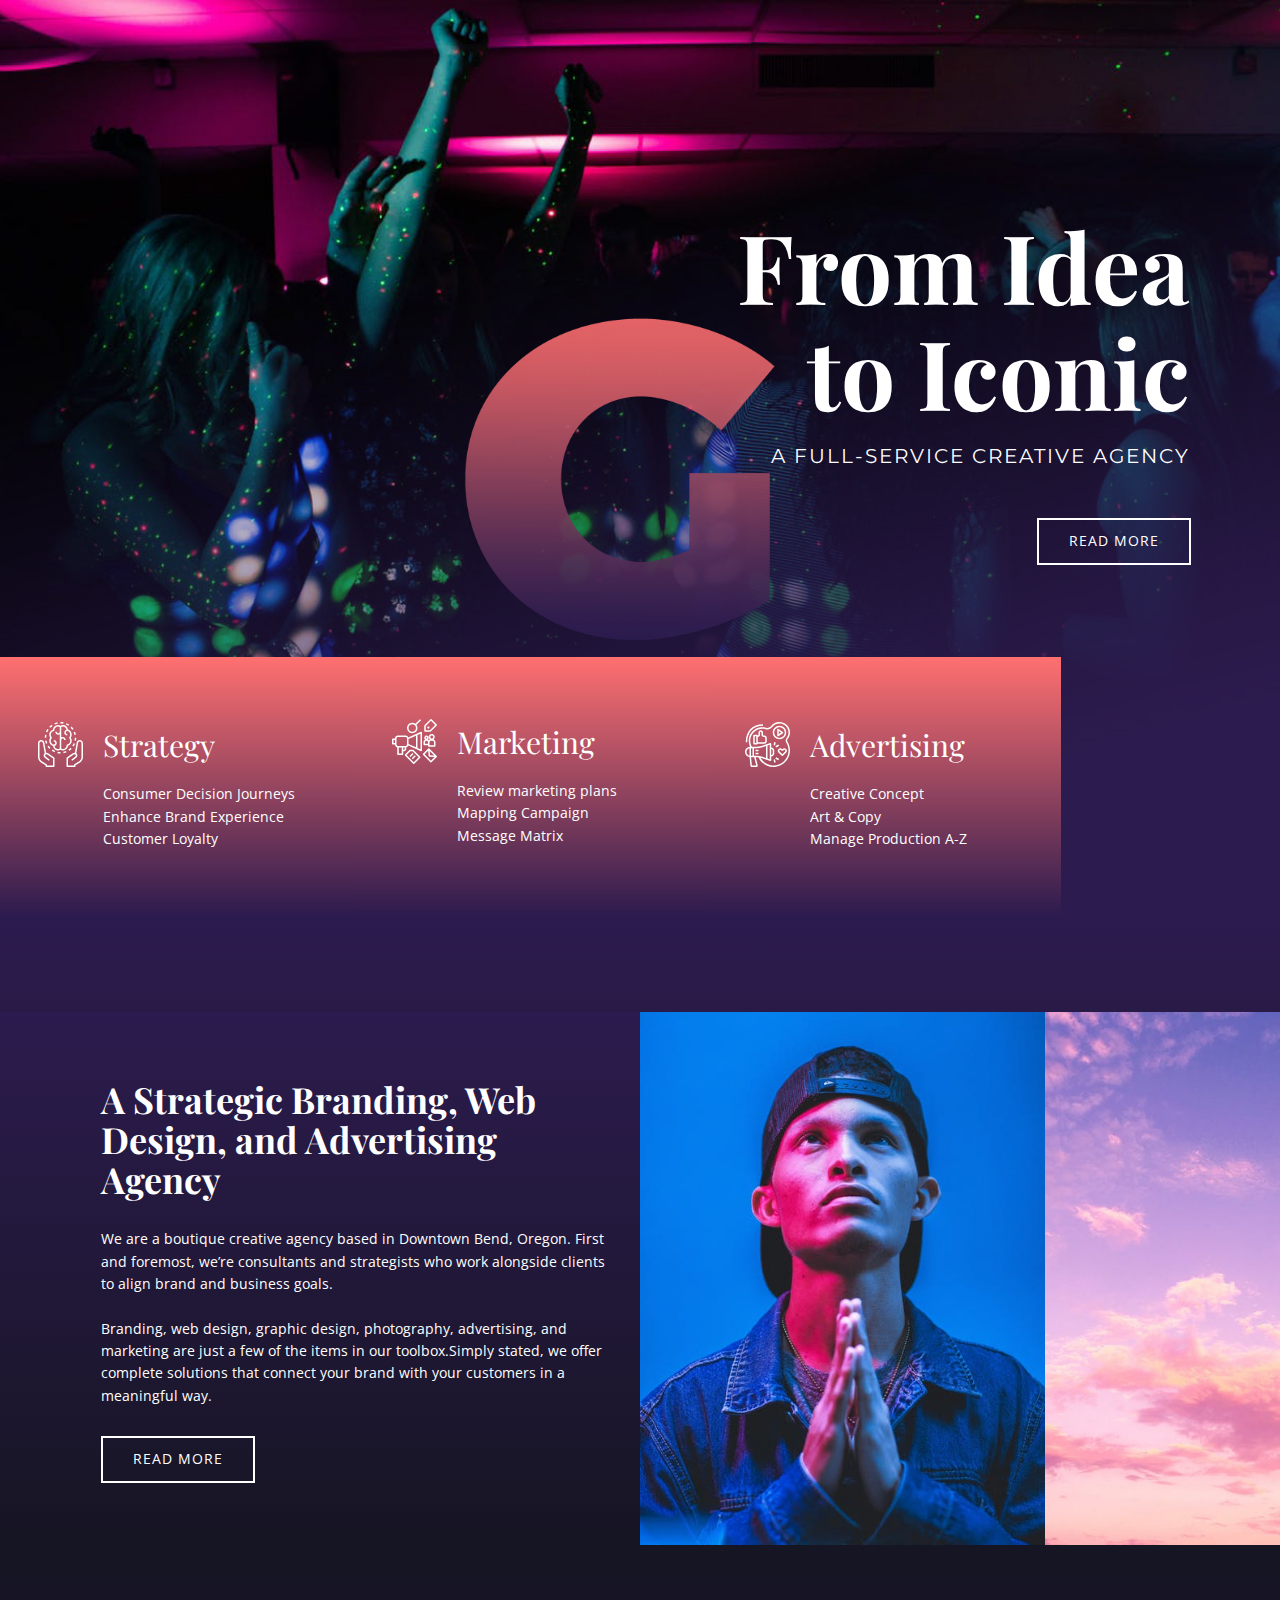
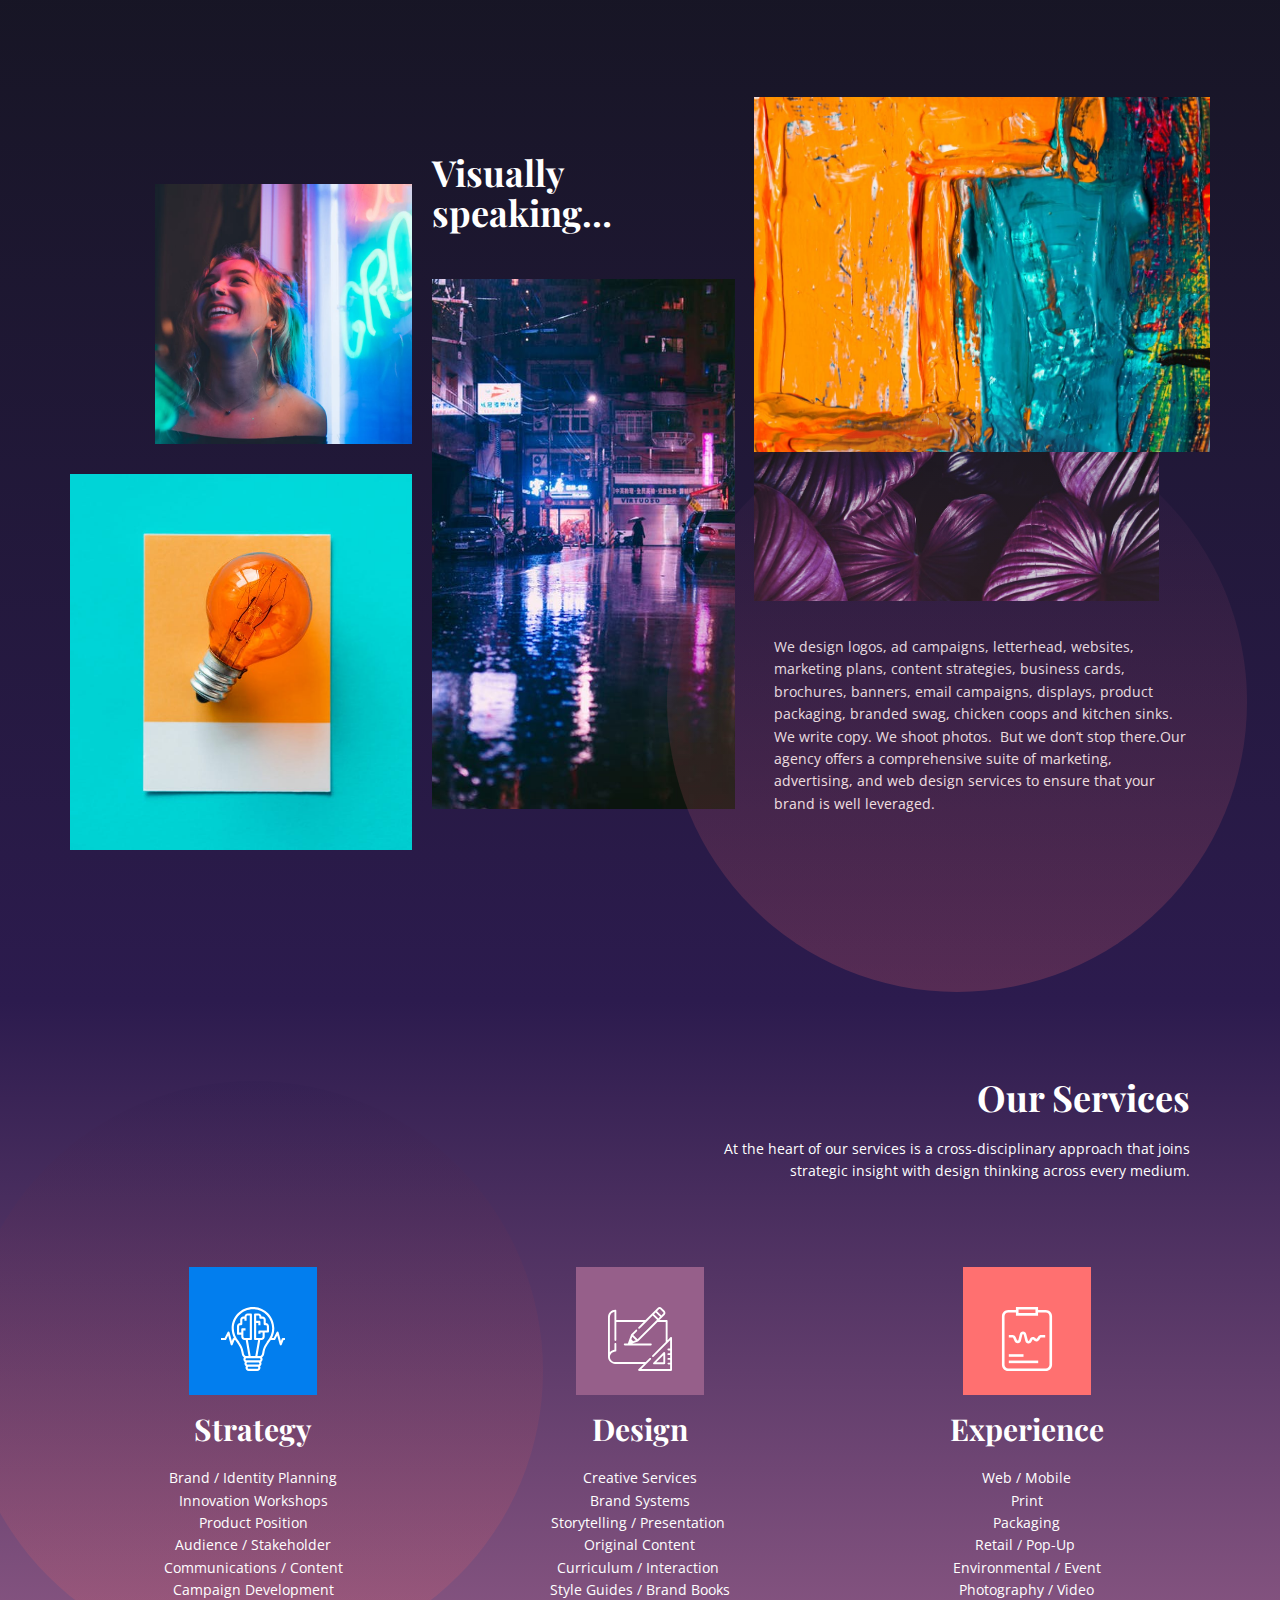
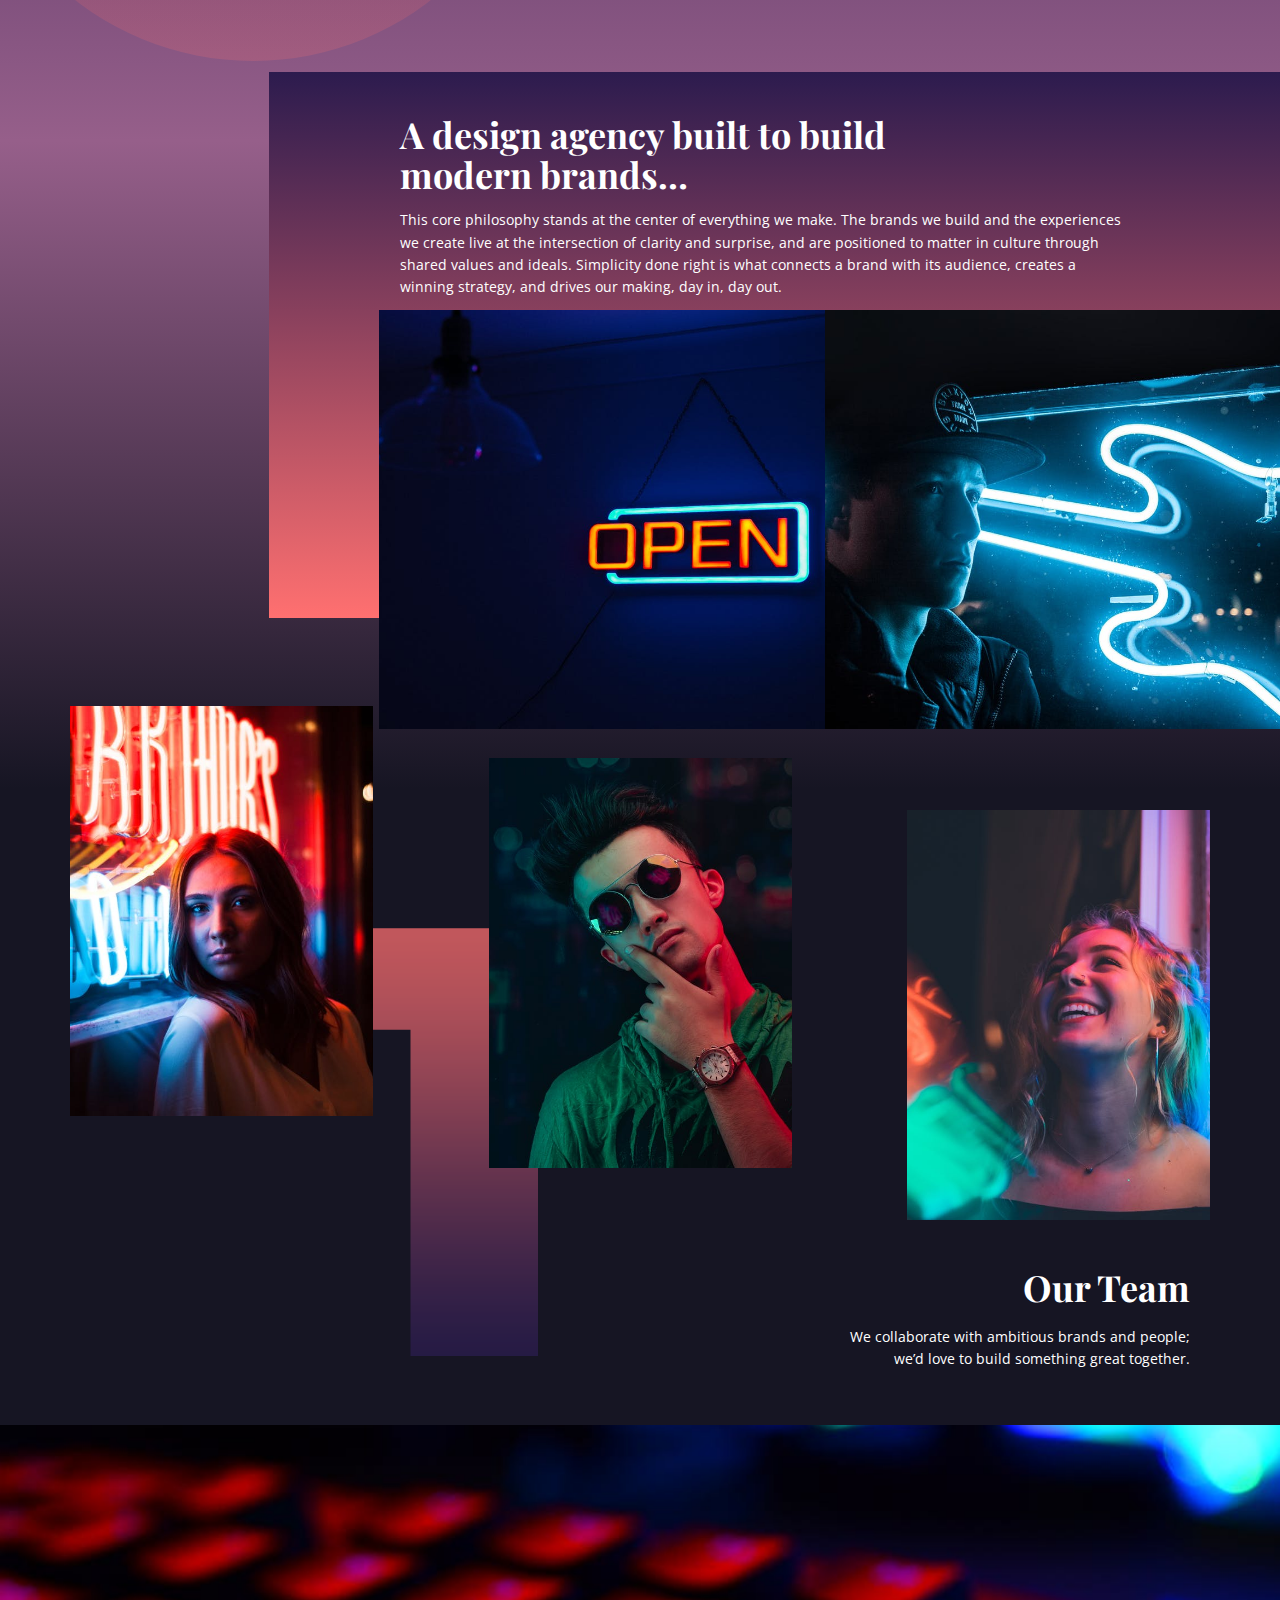
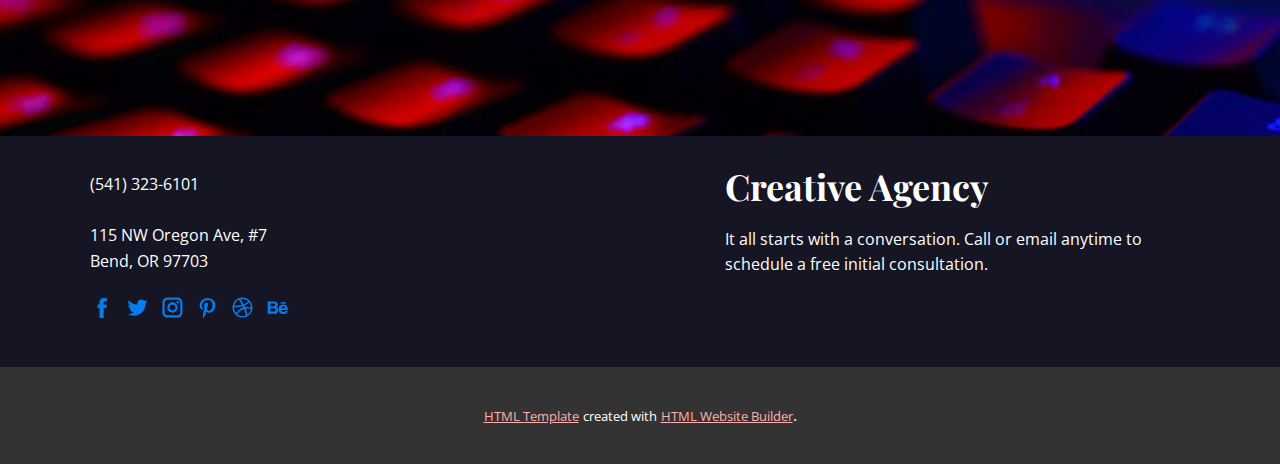
<file: index.html>
<!DOCTYPE html>
<html style="font-size: 16px;">
  <head>
    <meta name="viewport" content="width=device-width, initial-scale=1.0">
    <meta charset="utf-8">
    <meta name="keywords" content="From Ideato Iconic, A Strategic Branding, Web Design, and Advertising Agency, Visually speaking…, Our Services, A design agency built to build modern brands…, Our Team, Creative Agency">
    <meta name="description" content="">
    <meta name="page_type" content="np-template-header-footer-from-plugin">
    <title>Page 1</title>
    <link rel="stylesheet" href="nicepage.css" media="screen">
<link rel="stylesheet" href="Page-1.css" media="screen">
    <script class="u-script" type="text/javascript" src="jquery.js" defer=""></script>
    <script class="u-script" type="text/javascript" src="nicepage.js" defer=""></script>
    <meta name="generator" content="Nicepage 3.1.3, nicepage.com">
    <link id="u-theme-google-font" rel="stylesheet" href="https://fonts.googleapis.com/css?family=Roboto:100,100i,300,300i,400,400i,500,500i,700,700i,900,900i|Open+Sans:300,300i,400,400i,600,600i,700,700i,800,800i">
    <link id="u-page-google-font" rel="stylesheet" href="https://fonts.googleapis.com/css?family=Playfair+Display:400,400i,700,700i,900,900i|Montserrat:100,100i,200,200i,300,300i,400,400i,500,500i,600,600i,700,700i,800,800i,900,900i">
    
    
    
    
    
    
    
    
    
    <script type="application/ld+json">{
		"@context": "http://schema.org",
		"@type": "Organization",
		"name": "",
		"url": "index.html"
}</script>
    <meta property="og:title" content="Page 1">
    <meta property="og:type" content="website">
    <meta name="theme-color" content="#ff7070">
    <link rel="canonical" href="index.html">
    <meta property="og:url" content="index.html">
  </head>
  <body data-home-page="Page-1.html" data-home-page-title="Page 1" class="u-body"> 
    <section class="u-clearfix u-image u-section-1" id="sec-1994">
      <div class="u-clearfix u-sheet u-sheet-1">
        <div class="u-align-right u-container-style u-group u-group-1">
          <div class="u-container-layout u-container-layout-1">
            <h1 class="u-custom-font u-font-playfair-display u-text u-text-body-alt-color u-title u-text-1">From Idea<br>to Iconic
            </h1>
            <h5 class="u-custom-font u-font-montserrat u-text u-text-body-alt-color u-text-2">A FULL-SERVICE CREATIVE AGENCY</h5>
            <a href="https://nicepage.com/wordpress-themes" class="u-border-2 u-border-white u-btn u-button-style u-btn-1">read more</a>
          </div>
        </div>
        <img src="images/Untitled2.png" alt="" class="u-image u-image-contain u-image-default u-opacity u-opacity-90 u-image-1">
      </div>
    </section>
    <section class="u-clearfix u-palette-3-base u-section-2" id="sec-cc93">
      <div class="u-clearfix u-layout-wrap u-layout-wrap-1">
        <div class="u-layout">
          <div class="u-layout-row">
            <div class="u-container-style u-gradient u-layout-cell u-left-cell u-size-20 u-layout-cell-1">
              <div class="u-container-layout u-valign-middle-lg u-valign-middle-xl u-valign-middle-xs u-container-layout-1"><span class="u-icon u-icon-circle u-text-body-alt-color u-icon-1"><svg class="u-svg-link" preserveAspectRatio="xMidYMin slice" viewBox="0 0 480.059 480.059"><use xmlns:xlink="http://www.w3.org/1999/xlink" xlink:href="#svg-2fc9"></use></svg><svg xmlns="http://www.w3.org/2000/svg" xmlns:xlink="http://www.w3.org/1999/xlink" version="1.1" id="svg-2fc9" x="0px" y="0px" viewBox="0 0 480.059 480.059" style="enable-background:new 0 0 480.059 480.059;" xml:space="preserve" class="u-svg-content"><g><g><path d="M480.029,372.006l-0.113-145.965c-0.04-18.778-15.26-33.987-34.039-34.012c-16.526-0.021-30.672,11.847-33.523,28.125    l-18.875,106.969c-7.636-1.013-15.372,0.896-21.66,5.344l-64.391,45.293c-2.132,1.496-3.4,3.938-3.398,6.543v87.727    c0,4.418,3.582,8,8,8h80c4.418,0,8-3.582,8-8v-10.121l52.668-33.535C470.478,415.185,480.686,394.134,480.029,372.006z     M443.939,414.982L443.939,414.982l-56.207,35.785c-2.306,1.47-3.702,4.015-3.703,6.75v6.512h-64v-75.574l60.992-42.902    c6.642-4.667,15.81-3.066,20.476,3.576c4.563,6.495,3.146,15.44-3.203,20.205l-43.066,32.297l9.602,12.797l43.066-32.297    c13.562-10.174,16.308-29.415,6.134-42.977c-0.871-1.161-1.823-2.259-2.85-3.285c-0.821-0.82-1.685-1.594-2.59-2.32l19.52-110.613    c1.73-9.811,11.087-16.363,20.898-14.632c8.617,1.52,14.901,9.004,14.906,17.753l0.114,145.957    C464.708,388.749,457.217,404.772,443.939,414.982z"></path>
</g>
</g><g><g><path d="M172.63,377.76l-64.391-45.293c-6.288-4.448-14.025-6.356-21.66-5.344L67.704,220.154    c-3.266-18.514-20.922-30.875-39.436-27.609c-16.258,2.868-28.114,16.987-28.127,33.496L0.029,372.014    c-0.645,22.192,9.629,43.291,27.496,56.469l52.504,33.426v10.121c0,4.418,3.582,8,8,8h80c4.418,0,8-3.582,8-8v-87.727    C176.03,381.698,174.762,379.256,172.63,377.76z M160.029,464.029h-64v-6.512c-0.001-2.735-1.397-5.28-3.703-6.75l-56.043-35.676    c-13.365-10.199-20.923-26.271-20.254-43.07l0.113-145.965c0.007-9.963,8.089-18.034,18.051-18.027    c8.75,0.006,16.234,6.29,17.753,14.906l19.519,110.613c-0.905,0.726-1.769,1.5-2.59,2.32c-11.988,11.988-11.988,31.424,0,43.412    c1.026,1.026,2.124,1.979,3.285,2.85l43.066,32.297l9.602-12.797l-43.066-32.297c-6.492-4.873-7.804-14.086-2.931-20.578    c4.765-6.348,13.71-7.766,20.205-3.203l60.992,42.902V464.029z"></path>
</g>
</g><g><g><path d="M240.029,0.029h-0.504l0.504,16c9.791-0.001,19.559,0.934,29.172,2.793l3.055-15.703    C261.636,1.062,250.845,0.027,240.029,0.029z"></path>
</g>
</g><g><g><path d="M206.759,3.326c-10.787,2.167-21.333,5.396-31.484,9.641l6.172,14.758c9.177-3.833,18.71-6.751,28.461-8.711    L206.759,3.326z"></path>
</g>
</g><g><g><path d="M347.564,275.451c-7.037,7.042-14.744,13.381-23.012,18.926l8.914,13.289c9.131-6.126,17.644-13.127,25.418-20.902    L347.564,275.451z"></path>
</g>
</g><g><g><path d="M303.798,12.561l-6.078,14.797c9.202,3.784,18.011,8.462,26.301,13.965l8.852-13.328    C323.71,21.909,313.972,16.74,303.798,12.561z"></path>
</g>
</g><g><g><path d="M392.029,168.029c0.001,9.952-0.966,19.88-2.887,29.645l15.695,3.102c2.123-10.786,3.192-21.753,3.191-32.746v-0.68    L392.029,168.029z"></path>
</g>
</g><g><g><path d="M358.384,48.798L347.111,60.15c7.065,7.016,13.429,14.703,19.004,22.953l13.258-8.953    C373.217,65.038,366.188,56.547,358.384,48.798z"></path>
</g>
</g><g><g><path d="M298.318,308.455c-9.186,3.814-18.726,6.712-28.481,8.652l3.117,15.695c10.791-2.147,21.343-5.354,31.504-9.574    L298.318,308.455z"></path>
</g>
</g><g><g><path d="M395.029,103.111l-14.758,6.188c3.845,9.175,6.776,18.707,8.75,28.457l15.68-3.172    C402.518,123.801,399.279,113.259,395.029,103.111z"></path>
</g>
</g><g><g><path d="M380.513,226.17c-3.814,9.192-8.52,17.988-14.051,26.262l13.305,8.891c6.111-9.146,11.312-18.868,15.527-29.027    L380.513,226.17z"></path>
</g>
</g><g><g><path d="M240.029,320.029c-9.899,0.002-19.774-0.955-29.488-2.859l-3.086,15.703c10.731,2.1,21.64,3.157,32.574,3.156h0.168    L240.029,320.029z"></path>
</g>
</g><g><g><path d="M113.767,252.685l-13.281,8.93c6.138,9.124,13.151,17.629,20.938,25.395l11.297-11.328    C125.67,268.65,119.322,260.949,113.767,252.685z"></path>
</g>
</g><g><g><path d="M146.294,28.584c-9.121,6.146-17.619,13.167-25.375,20.965l11.344,11.281c7.02-7.057,14.713-13.411,22.969-18.973    L146.294,28.584z"></path>
</g>
</g><g><g><path d="M75.15,135.631c-2.077,10.674-3.122,21.524-3.121,32.398v0.336l16-0.336c-0.002-9.847,0.944-19.671,2.824-29.336    L75.15,135.631z"></path>
</g>
</g><g><g><path d="M100.091,75.037c-6.095,9.156-11.276,18.889-15.469,29.059l14.797,6.094c3.789-9.2,8.476-18.004,13.992-26.285    L100.091,75.037z"></path>
</g>
</g><g><g><path d="M90.978,197.986l-15.688,3.137c2.157,10.789,5.375,21.339,9.606,31.496l14.766-6.156    C95.838,217.279,92.93,207.741,90.978,197.986z"></path>
</g>
</g><g><g><path d="M155.771,294.564l-8.883,13.305c9.151,6.104,18.878,11.296,29.043,15.5l6.109-14.789    C172.846,304.78,164.047,300.086,155.771,294.564z"></path>
</g>
</g><g><g><path d="M360.029,136.029c0-24.559-15.258-50.895-40.434-55.344c-2.432-27.295-25.13-48.319-52.531-48.656    c-9.521-0.008-18.865,2.569-27.035,7.457c-8.17-4.888-17.514-7.465-27.035-7.457c-28.278,0.408-51.65,22.17-54.07,50.348    c-23.378,7.35-39.18,29.148-38.895,53.652c-0.009,11.407,3.405,22.554,9.801,32c-6.396,9.446-9.81,20.593-9.801,32    c0,24.559,15.258,50.895,40.434,55.344c2.432,27.295,25.13,48.319,52.531,48.656c9.521,0.008,18.865-2.569,27.035-7.457    c8.17,4.888,17.514,7.465,27.035,7.457c28.278-0.408,51.65-22.17,54.07-50.348c23.378-7.35,39.18-29.148,38.895-53.652    c0.009-11.407-3.405-22.554-9.801-32C356.623,158.584,360.038,147.436,360.029,136.029z M232.029,104.029c0,8.837-7.163,16-16,16    s-16-7.163-16-16h-16c0.02,17.665,14.335,31.98,32,32c5.635-0.032,11.158-1.569,16-4.452v151.006    c-5.726,3.526-12.311,5.409-19.035,5.446c-18.763-0.417-34.313-14.669-36.361-33.324c16.988-4.706,26.944-22.292,22.237-39.28    c-3.838-13.854-16.465-23.433-30.841-23.396v16c8.837,0,16,7.163,16,16s-7.163,16-16,16c-19.141,0-32-20.684-32-40    c-0.017-9.824,3.504-19.325,9.918-26.766c2.605-3.003,2.605-7.466,0-10.469c-6.414-7.441-9.935-16.942-9.918-26.766    c-0.355-19.183,13.173-35.828,32.023-39.402c3.921-0.998,6.648-4.552,6.598-8.598c-0.423-21.621,16.725-39.509,38.344-40    c6.724,0.036,13.309,1.92,19.035,5.446V104.029z M334.111,173.264c6.414,7.441,9.935,16.942,9.918,26.766    c0.355,19.183-13.173,35.828-32.023,39.402c-3.921,0.998-6.648,4.552-6.598,8.598c0.423,21.621-16.725,39.509-38.344,40    c-6.724-0.036-13.309-1.92-19.035-5.446v-90.554c0-8.837,7.163-16,16-16s16,7.163,16,16h16c-0.02-17.665-14.335-31.98-32-32    c-5.635,0.032-11.158,1.569-16,4.452V53.475c5.726-3.526,12.311-5.409,19.035-5.446c18.762,0.417,34.313,14.669,36.361,33.324    c-16.988,4.706-26.944,22.292-22.237,39.28c3.838,13.854,16.465,23.433,30.841,23.396v-16c-8.837,0-16-7.163-16-16s7.163-16,16-16    c19.141,0,32,20.684,32,40c0.017,9.824-3.504,19.325-9.918,26.766C331.505,165.798,331.505,170.26,334.111,173.264z"></path>
</g>
</g><g></g><g></g><g></g><g></g><g></g><g></g><g></g><g></g><g></g><g></g><g></g><g></g><g></g><g></g><g></g></svg></span>
                <h4 class="u-custom-font u-font-playfair-display u-text u-text-body-alt-color u-text-1">Strategy</h4>
                <p class="u-text u-text-body-alt-color u-text-2">Consumer Decision Journeys <br>Enhance Brand Experience <br>Customer Loyalty
                </p>
              </div>
            </div>
            <div class="u-container-style u-gradient u-layout-cell u-size-20 u-layout-cell-2">
              <div class="u-container-layout u-valign-middle-xs u-container-layout-2"><span class="u-icon u-icon-circle u-text-body-alt-color u-icon-2"><svg class="u-svg-link" preserveAspectRatio="xMidYMin slice" viewBox="0 0 512.00016 512"><use xmlns:xlink="http://www.w3.org/1999/xlink" xlink:href="#svg-330f"></use></svg><svg xmlns="http://www.w3.org/2000/svg" viewBox="0 0 512.00016 512" id="svg-330f" class="u-svg-content"><path d="m413.867188 85.332031c-7.070313 0-12.800782 5.730469-12.800782 12.800781 0 7.070313 5.730469 12.800782 12.800782 12.800782 7.070312 0 12.800781-5.730469 12.800781-12.800782 0-7.070312-5.730469-12.800781-12.800781-12.800781zm0 0"></path><path d="m449.769531 2.5c-3.332031-3.332031-8.734375-3.332031-12.066406 0l-68.269531 68.265625c-1.597656 1.601563-2.5 3.769531-2.5 6.035156v59.730469c0 4.714844 3.820312 8.535156 8.535156 8.535156h59.734375c2.261719 0 4.429687-.898437 6.03125-2.5l68.265625-68.269531c3.332031-3.332031 3.332031-8.730469 0-12.066406zm-18.101562 125.5h-47.667969v-47.667969l59.734375-59.734375 47.667969 47.667969zm0 0"></path><path d="m8.535156 290.132812h25.597656v1.09375c.035157 15.351563 10.640626 28.660157 25.601563 32.117188v77.722656c0 4.714844 3.820313 8.535156 8.53125 8.535156h51.199219c4.714844 0 8.535156-3.820312 8.535156-8.535156v-34.132812h8.601562c14.085938-.039063 25.496094-11.445313 25.53125-25.53125v-18.058594c10.898438-2.554688 19.761719-10.460938 23.535157-21l143.667969 63.855469c4.308593 1.914062 9.351562-.027344 11.261718-4.335938.484375-1.089843.738282-2.269531.734375-3.464843v-204.800782c.003907-4.710937-3.816406-8.53125-8.53125-8.53125-1.191406 0-2.375.25-3.464843.734375l-143.667969 63.855469c-4.664063-13.113281-17.058594-21.882812-30.976563-21.921875h-87.515625c-18.242187.015625-33.023437 14.800781-33.042969 33.039063v1.09375h-25.597656c-4.714844 0-8.535156 3.820312-8.535156 8.53125v51.199218c0 4.714844 3.820312 8.535156 8.535156 8.535156zm281.597656-108.238281 34.132813-15.160156v178.53125l-34.132813-15.160156zm-102.398437 45.519531 85.332031-37.933593v133.078125l-85.332031-37.972656zm-76.800781 130.984376v34.136718h-34.132813v-68.269531h34.132813zm34.132812-16.996094c-.003906 4.671875-3.789062 8.460937-8.464844 8.464844h-8.601562v-25.601563h17.066406zm-93.867187-59.804688v-60.824218c.011719-8.816407 7.15625-15.964844 15.976562-15.972657h87.515625c8.820313.007813 15.964844 7.15625 15.976563 15.972657v70.453124c-.011719 8.816407-7.15625 15.964844-15.976563 15.972657h-87.515625c-8.820312-.007813-15.964843-7.15625-15.976562-15.972657zm-34.132813-42.664062h17.066406v34.132812h-17.066406zm0 0"></path><path d="m425.03125 335.546875c-3.332031-3.332031-8.734375-3.332031-12.066406 0l-60.347656 60.347656c-3.332032 3.332031-3.332032 8.734375 0 12.066407l84.480468 84.480468c3.332032 3.332032 8.730469 3.332032 12.066406 0l60.335938-60.339844c3.332031-3.332031 3.332031-8.734374 0-12.066406zm56.097656 80.214844-48.15625-3.695313-3.703125-48.15625zm-38 58.554687-72.414062-72.398437 41.191406-41.1875 4.617188 59.9375c.320312 4.195312 3.652343 7.535156 7.847656 7.859375l59.949218 4.605468zm0 0"></path><path d="m230.402344 162.132812c32.921875.074219 59.671875-26.554687 59.75-59.476562.027344-12.96875-4.171875-25.59375-11.964844-35.960938l52.128906-52.128906-12.082031-12.066406-52.128906 52.113281c-26.394531-19.792969-63.835938-14.445312-83.628907 11.945313-19.792968 26.390625-14.445312 63.832031 11.945313 83.628906 10.378906 7.78125 23.007813 11.972656 35.980469 11.945312zm0-102.402343c23.5625 0 42.664062 19.105469 42.664062 42.667969 0 23.566406-19.101562 42.667968-42.664062 42.667968-23.566406 0-42.667969-19.101562-42.667969-42.667968.027344-23.550782 19.113281-42.636719 42.667969-42.667969zm0 0"></path><path d="m366.933594 298.667969h42.667968v8.53125c0 4.714843 3.820313 8.535156 8.535157 8.535156h68.265625c4.710937 0 8.53125-3.820313 8.53125-8.535156v-42.503907c-.042969-14.492187-9.207032-27.386718-22.875-32.195312 15.359375-10.929688 18.949218-32.242188 8.019531-47.601562-10.925781-15.359376-32.238281-18.953126-47.597656-8.023438s-18.953125 32.242188-8.023438 47.601562c2.207031 3.101563 4.917969 5.816407 8.023438 8.023438-5.523438 1.96875-10.449219 5.324219-14.304688 9.742188-2.972656-3.425782-6.601562-6.226563-10.671875-8.234376 11.46875-8.265624 14.066406-24.265624 5.800782-35.734374-8.265626-11.46875-24.265626-14.066407-35.738282-5.800782-11.46875 8.265625-14.066406 24.265625-5.800781 35.734375 1.609375 2.234375 3.570313 4.191407 5.800781 5.800781-11.6875 5.683594-19.125 17.527344-19.164062 30.523438v25.601562c0 4.710938 3.820312 8.535157 8.53125 8.535157zm85.335937-110.933594c9.425781 0 17.066407 7.640625 17.066407 17.066406s-7.640626 17.066407-17.066407 17.066407-17.066406-7.644532-17.066406-17.066407c0-9.425781 7.640625-17.066406 17.066406-17.066406zm-25.601562 102.398437v-25.4375c.015625-9.511718 7.71875-17.214843 17.230469-17.230468h16.742187c9.507813.015625 17.214844 7.71875 17.226563 17.230468v33.96875h-51.199219zm-34.132813-85.332031c4.710938 0 8.53125 3.820313 8.53125 8.53125 0 4.714844-3.820312 8.535157-8.53125 8.535157-4.714844 0-8.535156-3.820313-8.535156-8.535157 0-4.710937 3.820312-8.53125 8.535156-8.53125zm-17.066406 59.730469c0-9.425781 7.640625-17.066406 17.066406-17.066406 9.425782 0 17.066406 7.644531 17.066406 17.066406v17.070312h-34.132812zm0 0"></path><path d="m238.933594 349.867188h-34.132813c-2.261719 0-4.433593.898437-6.035156 2.5l-51.199219 51.199218c-3.332031 3.332032-3.332031 8.734375 0 12.066406l93.867188 93.867188c3.332031 3.332031 8.734375 3.332031 12.066406 0l68.269531-68.265625c3.328125-3.332031 3.328125-8.734375 0-12.066406l-76.800781-76.800781c-1.601562-1.601563-3.773438-2.5-6.035156-2.5zm8.535156 141.535156-81.800781-81.800782 42.664062-42.667968h27.070313l68.265625 68.265625zm0 0"></path><path d="m198.769531 420.632812 34.132813-34.132812 12.066406 12.066406-34.132812 34.132813zm0 0"></path><path d="m224.363281 446.230469 34.136719-34.132813 12.066406 12.066406-34.132812 34.136719zm0 0"></path></svg></span>
                <h4 class="u-custom-font u-font-playfair-display u-text u-text-body-alt-color u-text-3">Marketing</h4>
                <p class="u-text u-text-body-alt-color u-text-4">Review marketing plans&nbsp;<br>Mapping Campaign&nbsp;<br>Message Matrix
                </p>
              </div>
            </div>
            <div class="u-container-style u-gradient u-layout-cell u-right-cell u-size-20 u-layout-cell-3">
              <div class="u-container-layout u-valign-middle-lg u-valign-middle-xl u-valign-middle-xs u-container-layout-3"><span class="u-icon u-icon-circle u-text-body-alt-color u-icon-3"><svg class="u-svg-link" preserveAspectRatio="xMidYMin slice" viewBox="0 0 480.153 480.153"><use xmlns:xlink="http://www.w3.org/1999/xlink" xlink:href="#svg-5aa7"></use></svg><svg xmlns="http://www.w3.org/2000/svg" xmlns:xlink="http://www.w3.org/1999/xlink" version="1.1" id="svg-5aa7" x="0px" y="0px" viewBox="0 0 480.153 480.153" style="enable-background:new 0 0 480.153 480.153;" xml:space="preserve" class="u-svg-content"><g><g><path d="M455.033,182.608c19.846-24.268,28.526-55.785,23.904-86.792C469.968,34.614,413.084-7.73,351.881,1.239    c-27.593,4.044-52.686,18.236-70.368,39.801c-13.958,17.828-37.096,25.779-59.064,20.296c-18.472-5.132-37.785-6.514-56.8-4.064    c-64.287,8.68-115.018,58.948-124.288,123.152c-3.979,28.663,0.824,57.859,13.776,83.736    c-30.894,0.446-55.577,25.852-55.131,56.745c0.401,27.801,21.159,51.089,48.731,54.671l8.632,88.536c0,8.837,7.163,16,16,16h46.68    c4.671-0.004,9.108-2.05,12.144-5.6c3.16-3.773,4.453-8.768,3.52-13.6l-21.392-84.8h4c8.848,0.048,17.684,0.684,26.448,1.904    c28.713,62.248,91.009,102.109,159.56,102.096c5.28,0,10.613-0.237,16-0.712c84.871-8.379,151.751-75.995,159.2-160.952    c3.136-37.701-6.052-75.402-26.184-107.432C447.758,202.165,448.437,190.736,455.033,182.608z M48.049,359.312    c-21.65-4.396-35.636-25.51-31.24-47.16c3.196-15.741,15.499-28.044,31.24-31.24V359.312z M120.049,464.112l-46.72-0.8l-8.48-87.2    h32.952L120.049,464.112z M64.049,360.112v-80h16v80H64.049z M118.297,360.112H96.049v-80h22.248    c23.217,0.008,46.282-3.736,68.304-11.088l37.448-12.48V383.68l-37.448-12.48C164.579,363.849,141.514,360.104,118.297,360.112z     M463.529,317.16c-7.067,87.941-84.085,153.502-172.026,146.436c-53.432-4.294-101.148-35.1-127.054-82.028    c5.744,1.368,11.456,2.928,17.096,4.8l88,29.328c0.807,0.27,1.653,0.41,2.504,0.416c4.418,0,8-3.582,8-8v-40    c17.673,0,32-14.327,32-32v-32c0-17.673-14.327-32-32-32v-40c0.001-4.418-3.58-8.001-7.998-8.002c-0.86,0-1.714,0.138-2.53,0.41    l-88,29.328c-20.385,6.8-41.734,10.266-63.224,10.264H73.369c-14.383-24.619-20.072-53.358-16.152-81.6    C66.885,112.529,131.455,63.633,201.438,73.3c5.634,0.778,11.21,1.932,16.691,3.452c28.079,7.201,57.765-2.813,75.744-25.552    C327.366,10.137,387.805,4,428.869,37.492s47.201,93.932,13.708,134.996c-10.919,13.443-12.061,32.348-2.84,47.008    C458.033,248.616,466.382,282.888,463.529,317.16z M240.049,389.016V251.208l24-8v153.808L240.049,389.016z M280.049,352.112v-64    c8.837,0,16,7.163,16,16v32C296.049,344.949,288.885,352.112,280.049,352.112z"></path>
</g>
</g><g><g><rect x="112.049" y="328.112" width="32" height="16"></rect>
</g>
</g><g><g><rect x="112.049" y="296.112" width="32" height="16"></rect>
</g>
</g><g><g><path d="M406.707,107.674c-0.586-0.878-1.339-1.632-2.218-2.218l-48-32c-3.675-2.452-8.643-1.461-11.095,2.215    c-0.877,1.315-1.345,2.86-1.345,4.441v64c-0.001,2.951,1.622,5.663,4.224,7.056c2.603,1.393,5.761,1.239,8.216-0.4l48-32    C408.165,116.317,409.158,111.35,406.707,107.674z M360.049,129.16V95.064l25.6,17.048L360.049,129.16z"></path>
</g>
</g><g><g><path d="M368.049,40.112c-39.764,0-72,32.235-72,72c0.044,39.746,32.254,71.956,72,72c39.765,0,72-32.236,72-72    C440.049,72.348,407.813,40.112,368.049,40.112z M368.049,168.112c-30.928,0-56-25.072-56-56c0.035-30.913,25.087-55.965,56-56    c30.928,0,56,25.072,56,56C424.049,143.04,398.977,168.112,368.049,168.112z"></path>
</g>
</g><g><g><path d="M208.049,144.112h-8c-4.418,0-8-3.582-8-8v-24c0-13.255-10.745-24-24-24s-24,10.745-24,24v24c0,4.418-3.582,8-8,8    c0-4.418-3.582-8-8-8h-32c-4.418,0-8,3.582-8,8v88c0,4.418,3.582,8,8,8h32c4.418,0,8-3.582,8-8h72c13.255,0,24-10.745,24-24v-40    C232.049,154.858,221.304,144.112,208.049,144.112z M120.049,224.112h-16v-72h16V224.112z M216.049,208.112c0,4.418-3.582,8-8,8    h-72v-56c13.255,0,24-10.745,24-24v-24c0-4.418,3.582-8,8-8s8,3.582,8,8v24c0,13.255,10.745,24,24,24h8c4.418,0,8,3.582,8,8    V208.112z"></path>
</g>
</g><g><g><path d="M441.009,290.528l-3.408-3.424c-8.106-8.053-20.755-9.303-30.28-2.992l-8.648,5.768l-8.648-5.768    c-9.524-6.317-22.177-5.067-30.28,2.992l-3.424,3.424c-9.369,9.372-9.369,24.564,0,33.936l36.688,36.68    c3.124,3.123,8.188,3.123,11.312,0l36.688-36.68C450.378,315.092,450.378,299.9,441.009,290.528z M429.711,313.146    c-0.002,0.002-0.004,0.004-0.006,0.006l-31.032,31.024l-31.024-30.992c-3.123-3.124-3.123-8.188,0-11.312l3.416-3.416    c2.697-2.698,6.923-3.116,10.096-1l13.08,8.72c2.688,1.794,6.192,1.794,8.88,0l13.088-8.72c3.17-2.114,7.391-1.699,10.088,0.992    l0-0.032l3.408,3.416C432.831,304.955,432.834,310.02,429.711,313.146z"></path>
</g>
</g><g><g><rect x="299.556" y="224.124" transform="matrix(0.2428 -0.9701 0.9701 0.2428 14.1446 482.36)" width="32.984" height="15.992"></rect>
</g>
</g><g><g><rect x="326.165" y="248.114" transform="matrix(0.8944 -0.4472 0.4472 0.8944 -78.2145 180.9015)" width="35.776" height="16"></rect>
</g>
</g><g><g><rect x="308.044" y="399.622" transform="matrix(0.9701 -0.2425 0.2425 0.9701 -91.4845 89.0727)" width="15.992" height="32.984"></rect>
</g>
</g><g><g><rect x="336.052" y="374.211" transform="matrix(0.4472 -0.8944 0.8944 0.4472 -160.5168 524.4774)" width="16" height="35.776"></rect>
</g>
</g><g><g><path d="M8.049,216.112h16c0-108.56,64.376-176,168-176v-16C78.553,24.112,8.049,97.712,8.049,216.112z"></path>
</g>
</g><g></g><g></g><g></g><g></g><g></g><g></g><g></g><g></g><g></g><g></g><g></g><g></g><g></g><g></g><g></g></svg></span>
                <h4 class="u-custom-font u-font-playfair-display u-text u-text-body-alt-color u-text-5">Advertising</h4>
                <p class="u-text u-text-body-alt-color u-text-6">Creative Concept&nbsp;<br>Art &amp; Copy&nbsp;<br>Manage Production A-Z
                </p>
              </div>
            </div>
          </div>
        </div>
      </div>
      <div class="u-clearfix u-sheet u-sheet-1"></div>
    </section>
    <section class="u-clearfix u-gradient u-section-3" id="sec-a840">
      <div class="u-clearfix u-expanded-width u-layout-wrap u-layout-wrap-1">
        <div class="u-layout">
          <div class="u-layout-row">
            <div class="u-container-style u-gradient u-layout-cell u-left-cell u-size-30 u-layout-cell-1">
              <div class="u-container-layout u-valign-middle u-container-layout-1">
                <h2 class="u-custom-font u-font-playfair-display u-text u-text-body-alt-color u-text-1">A Strategic Branding, Web Design, and Advertising Agency</h2>
                <p class="u-text u-text-body-alt-color u-text-2">We are a boutique creative agency based in Downtown Bend, Oregon. First and foremost, we’re consultants and strategists who work alongside clients to align brand and business goals. <br>
                  <br>Branding, web design, graphic design, photography, advertising, and marketing are just a few of the items in our toolbox.Simply stated, we offer complete solutions that connect your brand with your customers in
                                a meaningful way.
                </p>
                <a href="https://nicepage.com/joomla-templates" class="u-border-2 u-border-white u-btn u-button-style u-btn-1">read more</a>
              </div>
            </div>
            <div class="u-container-style u-image u-layout-cell u-size-19 u-image-1">
              <div class="u-container-layout"></div>
            </div>
            <div class="u-container-style u-image u-layout-cell u-right-cell u-size-11 u-image-2">
              <div class="u-container-layout"></div>
            </div>
          </div>
        </div>
      </div>
    </section>
    <section class="u-clearfix u-gradient u-section-4" id="sec-68a1">
      <div class="u-clearfix u-sheet u-sheet-1">
        <div class="u-clearfix u-expanded-width u-layout-wrap u-layout-wrap-1">
          <div class="u-layout">
            <div class="u-layout-row">
              <div class="u-size-18 u-size-20-md">
                <div class="u-layout-col">
                  <div class="u-size-30">
                    <div class="u-layout-row">
                      <div class="u-container-style u-expand-resize u-layout-cell u-left-cell u-size-60 u-layout-cell-1">
                        <div class="u-container-layout">
                          <img class="u-image u-image-1" src="images/pexelsphoto1557328.jpeg">
                        </div>
                      </div>
                    </div>
                  </div>
                  <div class="u-size-30">
                    <div class="u-layout-row">
                      <div class="u-container-style u-image u-layout-cell u-left-cell u-size-60 u-image-2">
                        <div class="u-container-layout"></div>
                      </div>
                    </div>
                  </div>
                </div>
              </div>
              <div class="u-size-18 u-size-40-md">
                <div class="u-layout-col">
                  <div class="u-container-style u-expand-resize u-layout-cell u-size-60 u-layout-cell-3">
                    <div class="u-container-layout u-container-layout-3">
                      <h2 class="u-custom-font u-font-playfair-display u-text u-text-body-alt-color u-text-1">Visually speaking…</h2>
                      <img class="u-image u-image-3" src="images/pexelsphoto1455993.jpeg">
                    </div>
                  </div>
                </div>
              </div>
              <div class="u-size-24 u-size-60-md">
                <div class="u-layout-col">
                  <div class="u-size-30">
                    <div class="u-layout-row">
                      <div class="u-container-style u-image u-layout-cell u-right-cell u-size-60 u-image-4">
                        <div class="u-container-layout"></div>
                      </div>
                    </div>
                  </div>
                  <div class="u-size-30">
                    <div class="u-layout-row">
                      <div class="u-size-44">
                        <div class="u-layout-col">
                          <div class="u-container-style u-expand-resize u-layout-cell u-size-60 u-layout-cell-5">
                            <div class="u-container-layout">
                              <img class="u-image u-image-5" src="images/pexelsphoto889084.jpeg">
                              <p class="u-text u-text-body-alt-color u-text-2">We design logos, ad campaigns, letterhead, websites, marketing plans, content strategies, business cards, brochures, banners, email campaigns, displays, product packaging, branded swag, chicken coops
                                                            and kitchen sinks. We write copy. We shoot photos. &nbsp;But we don’t stop there.Our agency offers a comprehensive suite of marketing, advertising, and web design services to ensure that your
                                                            brand is well leveraged.</p>
                            </div>
                          </div>
                        </div>
                      </div>
                      <div class="u-size-16">
                        <div class="u-layout-col">
                          <div class="u-container-style u-hidden-sm u-hidden-xl u-hidden-xs u-layout-cell u-right-cell u-size-60 u-layout-cell-6">
                            <div class="u-container-layout"></div>
                          </div>
                        </div>
                      </div>
                    </div>
                  </div>
                </div>
              </div>
            </div>
          </div>
        </div>
        <div class="u-align-left u-gradient u-opacity u-opacity-20 u-shape u-shape-circle u-shape-1"></div>
      </div>
    </section>
    <section class="u-clearfix u-gradient u-section-5" id="sec-f844">
      <div class="u-clearfix u-sheet u-sheet-1">
        <div class="u-gradient u-opacity u-opacity-20 u-shape u-shape-circle u-shape-1"></div>
        <div class="u-clearfix u-expanded-width u-gutter-20 u-layout-wrap u-layout-wrap-1">
          <div class="u-layout">
            <div class="u-layout-row">
              <div class="u-align-center-lg u-align-center-sm u-align-center-xl u-container-style u-layout-cell u-left-cell u-size-20 u-layout-cell-1">
                <div class="u-container-layout u-valign-middle-sm u-valign-middle-xs u-container-layout-1">
                  <div class="u-palette-5-base u-shape u-shape-rectangle u-shape-2"></div><span class="u-icon u-icon-circle u-text-body-alt-color u-icon-1"><svg class="u-svg-link" preserveAspectRatio="xMidYMin slice" viewBox="0 0 480.164 480.164"><use xmlns:xlink="http://www.w3.org/1999/xlink" xlink:href="#svg-0681"></use></svg><svg xmlns="http://www.w3.org/2000/svg" xmlns:xlink="http://www.w3.org/1999/xlink" version="1.1" id="svg-0681" x="0px" y="0px" viewBox="0 0 480.164 480.164" style="enable-background:new 0 0 480.164 480.164;" xml:space="preserve" class="u-svg-content"><g><g><path d="M464.164,232.082c-3.141,0.102-6.352,1.938-7.594,5.027l-7.133,17.84l-17.719-64.973c-0.875-3.199-3.633-5.527-6.93-5.855    c-3.359-0.359-6.461,1.422-7.945,4.383l-21.789,43.578h-12.249c11.185-22.096,17.194-46.638,17.194-72    c0-88.223-71.773-160-160-160s-160,71.777-160,160c0,25.371,6.015,49.92,17.206,72.021l-1.042-0.021    c-3.219,0.102-6.352,1.938-7.594,5.027l-7.133,17.84l-17.719-64.973c-0.875-3.199-3.633-5.527-6.93-5.855    c-3.391-0.359-6.461,1.422-7.945,4.383l-21.789,43.578H0v16h32c3.031,0,5.797-1.711,7.156-4.422l14.633-29.273l18.492,67.801    c0.906,3.316,3.828,5.684,7.266,5.883c0.148,0.008,0.305,0.012,0.453,0.012c3.258,0,6.211-1.98,7.43-5.027l13.945-34.863    l5.367,0.108c4.106,6.168,8.52,12.16,13.508,17.767c0.219,0.859,0.586,1.691,1.094,2.453    c26.258,39.383,27.789,47.543,32.344,71.77c0.844,4.449,1.773,9.391,2.953,15.078c2.036,9.923,7.845,18.002,15.669,23.056    c-2.702,3.883-4.31,8.58-4.31,13.659c0,8.523,4.497,15.975,11.211,20.233c-1.985,3.492-3.211,7.471-3.211,11.767    c0,8.523,4.497,15.975,11.211,20.233c-1.985,3.492-3.211,7.471-3.211,11.767c0,13.234,10.766,24,24,24h64    c13.234,0,24-10.766,24-24c0-4.296-1.226-8.274-3.211-11.767c6.714-4.259,11.211-11.71,11.211-20.233    c0-4.296-1.226-8.274-3.211-11.767c6.714-4.259,11.211-11.71,11.211-20.233c0-5.079-1.607-9.775-4.309-13.658    c7.824-5.052,13.632-13.125,15.668-23.037c1.18-5.707,2.109-10.648,2.953-15.098c4.555-24.227,6.086-32.387,32.344-71.77    c0.508-0.762,0.875-1.594,1.094-2.453c5.047-5.673,9.51-11.737,13.654-17.984H400c3.031,0,5.797-1.711,7.156-4.422l14.633-29.273    l18.492,67.801c0.906,3.316,3.828,5.684,7.266,5.883c0.148,0.008,0.305,0.012,0.453,0.012c3.258,0,6.211-1.98,7.43-5.027    l13.945-34.863l10.461,0.211l0.328-16L464.164,232.082z M272,464.082h-64c-4.414,0-8-3.59-8-8s3.586-8,8-8h64c4.414,0,8,3.59,8,8    S276.414,464.082,272,464.082z M280,432.082h-8h-64h-8c-4.414,0-8-3.59-8-8s3.586-8,8-8h80c4.414,0,8,3.59,8,8    S284.414,432.082,280,432.082z M288,400.082h-8h-80h-8c-4.414,0-8-3.59-8-8s3.586-8,8-8h96c4.414,0,8,3.59,8,8    S292.414,400.082,288,400.082z M344.898,258.59c-1.305,1.387-2.047,3.164-2.164,4.992c-25.586,38.84-27.563,49.379-32.148,73.75    c-0.82,4.359-1.734,9.207-2.898,14.824c-1.922,9.375-9.727,15.926-18.969,15.926H288h-14.468l21.176-120H304    c13.234,0,24-10.766,24-24v-32h24c4.422,0,8-3.582,8-8v-40c0-13.234-10.766-24-24-24v-24c0-13.234-10.766-24-24-24h-8    c0-13.234-10.766-24-24-24h-24c-4.422,0-8,3.582-8,8v184c0,4.418,3.578,8,8,8h22.468l-21.176,120h-34.583l-21.176-120H224    c4.422,0,8-3.582,8-8v-184c0-4.418-3.578-8-8-8h-24c-13.234,0-24,10.766-24,24h-8c-13.234,0-24,10.766-24,24v24    c-13.234,0-24,10.766-24,24v56c0,4.418,3.578,8,8,8h24v16c0,13.234,10.766,24,24,24h9.292l21.176,120H192h-0.719    c-9.242,0-17.047-6.551-18.969-15.945c-1.164-5.598-2.078-10.445-2.898-14.805c-4.586-24.371-6.563-34.91-32.148-73.75    c-0.117-1.828-0.859-3.605-2.164-4.992C109.883,231.879,96,196.898,96,160.082c0-79.402,64.602-144,144-144s144,64.598,144,144    C384,196.898,370.117,231.879,344.898,258.59z M296,136.082v-24c0-4.418-3.578-8-8-8h-24v-40h16c4.414,0,8,3.59,8,8v8    c0,4.418,3.578,8,8,8h16c4.414,0,8,3.59,8,8v32c0,4.418,3.578,8,8,8h8c4.414,0,8,3.59,8,8v32h-24h-32c-4.422,0-8,3.582-8,8v16h16    v-8h16v32c0,4.41-3.586,8-8,8h-40v-112h16v16H296z M160,160.082c-4.422,0-8,3.582-8,8v24h-16v-48c0-4.41,3.586-8,8-8h8    c4.422,0,8-3.582,8-8v-32c0-4.41,3.586-8,8-8h8v16h16v-24v-8c0-4.41,3.586-8,8-8h16v168h-40c-4.414,0-8-3.59-8-8v-24v-24h16v-16    H160z"></path>
</g>
</g><g></g><g></g><g></g><g></g><g></g><g></g><g></g><g></g><g></g><g></g><g></g><g></g><g></g><g></g><g></g></svg></span>
                  <h3 class="u-align-center-md u-align-center-xs u-custom-font u-font-playfair-display u-text u-text-body-alt-color u-text-1">Strategy</h3>
                  <p class="u-align-center-md u-align-center-xs u-text u-text-body-alt-color u-text-2">Brand / Identity Planning<br>Innovation Workshops<br>Product Position<br>Audience / Stakeholder<br>Communications / Content<br>Campaign Development
                  </p>
                </div>
              </div>
              <div class="u-align-center-lg u-align-center-sm u-align-center-xl u-container-style u-layout-cell u-size-20 u-layout-cell-2">
                <div class="u-container-layout u-valign-middle-sm u-valign-middle-xs u-container-layout-2">
                  <div class="u-palette-2-base u-shape u-shape-rectangle u-shape-3"></div><span class="u-icon u-icon-circle u-text-body-alt-color u-icon-2"><svg class="u-svg-link" preserveAspectRatio="xMidYMin slice" viewBox="0 0 511.999 511.999"><use xmlns:xlink="http://www.w3.org/1999/xlink" xlink:href="#svg-5751"></use></svg><svg xmlns="http://www.w3.org/2000/svg" xmlns:xlink="http://www.w3.org/1999/xlink" version="1.1" id="svg-5751" x="0px" y="0px" viewBox="0 0 511.999 511.999" style="enable-background:new 0 0 511.999 511.999;" xml:space="preserve" class="u-svg-content"><g><g><path d="M453.034,361.322c-2.808-1.164-6.04-0.521-8.19,1.628l-82.126,82.126c-2.149,2.15-2.792,5.382-1.628,8.19    c1.162,2.809,3.904,4.639,6.943,4.639h82.126c4.151,0,7.515-3.364,7.515-7.515v-82.126    C457.673,365.225,455.842,362.485,453.034,361.322z M386.173,442.876l56.469-56.469v56.469H386.173z"></path>
</g>
</g><g><g><path d="M507.361,240.867c-2.808-1.164-6.04-0.521-8.19,1.628l-22.507,22.507V111.971c0-4.151-3.365-7.515-7.515-7.515h-57.741    l20.96-20.96c0.003-0.003,0.006-0.007,0.009-0.01l20.196-20.196c4.327-4.327,6.71-10.083,6.71-16.203s-2.383-11.874-6.71-16.203    L429.219,7.53c-4.327-4.327-10.083-6.71-16.203-6.71s-11.875,2.383-16.203,6.71l-20.206,20.206l-24.416,24.416l-52.303,52.303    H66.62V30.11c0-4.151-3.365-7.515-7.515-7.515C26.515,22.597,0,49.11,0,81.702v319.186c0,0.555,0.064,1.095,0.178,1.615    c1.038,13.829,7.021,26.678,17.02,36.432C27.886,449.359,41.995,455.1,56.927,455.1h229.638l-43.249,43.249    c-2.149,2.15-2.792,5.381-1.629,8.19c1.163,2.808,3.904,4.639,6.943,4.639h255.855c4.15,0,7.515-3.364,7.515-7.515V247.81    C512,244.771,510.168,242.03,507.361,240.867z M407.443,18.159c3.072-3.074,8.077-3.074,11.149,0l23.355,23.355    c3.074,3.073,3.074,8.076,0,11.15l-14.891,14.892L392.55,33.051L407.443,18.159z M381.922,43.679l34.505,34.504l-13.789,13.789    l-34.503-34.504L381.922,43.679z M496.972,332.252h-13.865c-4.151,0-7.515,3.364-7.515,7.515c0,4.151,3.364,7.515,7.515,7.515    h13.865v22.646h-13.865c-4.151,0-7.515,3.364-7.515,7.515s3.364,7.515,7.515,7.515h13.865v22.645h-13.865    c-4.151,0-7.515,3.364-7.515,7.515c0,4.151,3.364,7.515,7.515,7.515h13.865v22.646h-13.865c-4.151,0-7.515,3.365-7.515,7.515    c0,4.151,3.364,7.515,7.515,7.515h13.865v35.842h-230.2l75.908-75.907c2.935-2.936,2.935-7.693,0-10.628    c-0.337-0.337-0.699-0.629-1.078-0.889c-2.926-2.004-6.952-1.709-9.551,0.889l-30.456,30.456H56.928    c-22.792,0-41.14-17.794-41.862-40.545c0.043-1.428,0.154-2.844,0.332-4.244c0.001-0.008,0.002-0.016,0.003-0.024    c0.084-0.665,0.185-1.327,0.3-1.985c0.013-0.075,0.027-0.15,0.04-0.225c0.105-0.587,0.223-1.171,0.352-1.753    c0.036-0.162,0.074-0.324,0.112-0.485c0.114-0.492,0.237-0.981,0.369-1.468c0.072-0.264,0.147-0.525,0.224-0.788    c0.11-0.382,0.224-0.763,0.345-1.14c0.121-0.377,0.25-0.75,0.381-1.123c0.091-0.261,0.181-0.522,0.279-0.781    c0.183-0.492,0.377-0.979,0.577-1.462c0.057-0.139,0.113-0.28,0.172-0.419c0.257-0.6,0.524-1.193,0.806-1.779    c0.012-0.025,0.023-0.05,0.035-0.075c5.878-12.164,17.183-21.233,30.75-24.047c0.038-0.008,0.076-0.017,0.114-0.025    c0.622-0.127,1.25-0.236,1.882-0.337c0.105-0.017,0.21-0.038,0.317-0.054c0.571-0.087,1.148-0.155,1.725-0.22    c0.162-0.018,0.323-0.043,0.486-0.059c0.557-0.056,1.119-0.093,1.681-0.128c0.178-0.011,0.356-0.03,0.534-0.039    c0.736-0.037,1.478-0.056,2.223-0.056c4.15,0,7.515-3.364,7.515-7.515v-54.489c0-4.151-3.365-7.515-7.515-7.515    c-4.15,0-7.515,3.364-7.515,7.515v47.447c-12.69,1.605-24.469,7.265-33.757,16.335c-0.977,0.954-1.903,1.946-2.805,2.954V81.702    c0-21.741,15.826-39.858,36.561-43.436v73.705v152.777v0.001c0,4.15,3.365,7.515,7.515,7.515c4.15,0,7.515-3.365,7.515-7.515    v-0.001V119.486h218.24l-41.544,41.544c-2.935,2.936-2.935,7.693,0,10.628c2.935,2.934,7.693,2.934,10.627,0l54.373-54.373    c0.002-0.002,0.003-0.004,0.005-0.005l49.185-49.185l34.503,34.505l-4.048,4.048c-0.003,0.003-0.007,0.006-0.01,0.009    l-151.528,151.53l-34.504-34.504l29.868-29.868c2.935-2.936,2.935-7.693,0-10.628c-2.935-2.934-7.693-2.934-10.627,0    l-35.183,35.182c-0.188,0.188-0.364,0.387-0.529,0.591c-0.055,0.068-0.104,0.141-0.156,0.212c-0.106,0.141-0.21,0.283-0.307,0.431    c-0.055,0.086-0.105,0.174-0.157,0.263c-0.083,0.14-0.163,0.282-0.236,0.427c-0.048,0.094-0.091,0.189-0.135,0.287    c-0.067,0.147-0.129,0.297-0.186,0.447c-0.02,0.053-0.046,0.103-0.065,0.156l-14.641,41.475l-9.982,28.279    c-0.132,0.376-0.227,0.758-0.298,1.143h-24.992c-4.15,0-7.515,3.364-7.515,7.515c0,4.151,3.365,7.515,7.515,7.515h208.114    c4.151,0,7.515-3.364,7.515-7.515c0-4.151-3.364-7.515-7.515-7.515H193.093l45.83-16.178c0.038-0.014,0.074-0.033,0.112-0.047    c0.178-0.066,0.353-0.14,0.526-0.219c0.069-0.032,0.138-0.062,0.205-0.095c0.18-0.09,0.357-0.189,0.531-0.295    c0.056-0.034,0.114-0.065,0.169-0.1c0.181-0.116,0.357-0.243,0.53-0.377c0.043-0.033,0.088-0.062,0.13-0.096    c0.209-0.168,0.414-0.349,0.608-0.543l154.644-154.643h65.255v160.546L354.137,387.53c-2.935,2.936-2.935,7.693,0,10.628    c0.183,0.183,0.374,0.355,0.571,0.516c1.378,1.123,3.061,1.685,4.743,1.685s3.366-0.562,4.743-1.685    c0.197-0.16,0.388-0.333,0.571-0.516c0.003-0.003,0,0,0.003-0.003L496.972,265.95V332.252z M222.677,265.696l-21.526,7.599    l-14.342-14.342l7.599-21.526L222.677,265.696z"></path>
</g>
</g><g></g><g></g><g></g><g></g><g></g><g></g><g></g><g></g><g></g><g></g><g></g><g></g><g></g><g></g><g></g></svg></span>
                  <h3 class="u-align-center-md u-align-center-xs u-custom-font u-font-playfair-display u-text u-text-body-alt-color u-text-3">Design</h3>
                  <p class="u-align-center-md u-align-center-xs u-text u-text-body-alt-color u-text-4">Creative Services<br>Brand Systems<br>Storytelling / Presentation&nbsp;<br>Original Content<br>Curriculum / Interaction&nbsp;<br>Style Guides / Brand Books
                  </p>
                </div>
              </div>
              <div class="u-align-center-lg u-align-center-sm u-align-center-xl u-container-style u-layout-cell u-right-cell u-size-20 u-layout-cell-3">
                <div class="u-container-layout u-valign-middle-sm u-valign-middle-xs u-container-layout-3">
                  <div class="u-palette-1-base u-shape u-shape-rectangle u-shape-4"></div><span class="u-icon u-icon-circle u-text-body-alt-color u-icon-3"><svg class="u-svg-link" preserveAspectRatio="xMidYMin slice" viewBox="0 0 368.554 368.554"><use xmlns:xlink="http://www.w3.org/1999/xlink" xlink:href="#svg-146d"></use></svg><svg xmlns="http://www.w3.org/2000/svg" xmlns:xlink="http://www.w3.org/1999/xlink" version="1.1" id="svg-146d" x="0px" y="0px" viewBox="0 0 368.554 368.554" style="enable-background:new 0 0 368.554 368.554;" xml:space="preserve" class="u-svg-content"><g><path d="M292.371,17.347h-44.344V0h-127.5v17.347H76.183c-20.005,0-36.281,16.275-36.281,36.281v278.646   c0,20.005,16.275,36.281,36.281,36.281h216.188c20.005,0,36.281-16.275,36.281-36.281V53.627   C328.652,33.622,312.376,17.347,292.371,17.347z M135.527,15h97.5v19.693h-97.5V15z M313.652,332.273   c0,11.734-9.546,21.281-21.281,21.281H76.183c-11.734,0-21.281-9.546-21.281-21.281V53.627c0-11.734,9.546-21.281,21.281-21.281   h44.344v17.347h127.5V32.347h44.344c11.734,0,21.281,9.546,21.281,21.281V332.273z"></path><path d="M249.473,169.358l-7.8,11.849c-1.11,1.686-2.794,1.882-3.467,1.888c-0.691,0.001-2.36-0.161-3.5-1.826l-0.217-0.317   c-3.948-5.77-10.465-8.865-17.431-8.29c-6.967,0.579-12.883,4.711-15.824,11.053l-4.166,8.982   c-1.124,2.426-3.309,2.496-4.194,2.412c-0.887-0.083-3.02-0.555-3.677-3.146l-9.067-35.742c-2.199-8.67-9.665-14.475-18.598-14.475   c-0.036,0-0.071,0-0.107,0c-8.98,0.046-16.437,5.941-18.554,14.668l-8.178,33.702c-0.642,2.646-2.813,3.112-3.716,3.19   c-0.901,0.076-3.122-0.009-4.208-2.507l-8.062-18.541c-3.048-7.012-9.958-11.542-17.603-11.542H79.485v15h21.619   c1.671,0,3.181,0.99,3.847,2.523l8.062,18.541c3.343,7.688,10.895,12.188,19.253,11.47c8.353-0.721,15.027-6.451,17.003-14.598   l8.178-33.702c0.698-2.878,3.068-3.201,4.055-3.206c1.025,0.004,3.36,0.293,4.088,3.164l9.066,35.742   c2.024,7.979,8.628,13.629,16.825,14.393c0.624,0.059,1.243,0.087,1.857,0.087c7.461,0,14.138-4.223,17.337-11.123l4.166-8.982   c0.927-1.998,2.727-2.354,3.458-2.416c0.728-0.056,2.565-0.006,3.809,1.812l0.217,0.317c3.586,5.241,9.498,8.356,15.84,8.355   c0.058,0,0.116,0,0.173,0c6.408-0.057,12.338-3.287,15.861-8.64l7.801-11.849c0.778-1.182,2.088-1.888,3.503-1.888h23.563v-15   h-23.563C259.028,160.718,253.034,163.948,249.473,169.358z"></path><rect x="79.485" y="271.777" width="84.688" height="15"></rect><rect x="79.485" y="308.443" width="169.375" height="15"></rect>
</g><g></g><g></g><g></g><g></g><g></g><g></g><g></g><g></g><g></g><g></g><g></g><g></g><g></g><g></g><g></g></svg></span>
                  <h3 class="u-align-center-md u-align-center-xs u-custom-font u-font-playfair-display u-text u-text-body-alt-color u-text-5">Experience</h3>
                  <p class="u-align-center-md u-align-center-xs u-text u-text-body-alt-color u-text-6">Web / Mobile<br>Print<br>Packaging<br>Retail / Pop-Up&nbsp;<br>Environmental / Event<br>Photography / Video
                  </p>
                </div>
              </div>
            </div>
          </div>
        </div>
        <div class="u-align-right u-container-style u-group u-group-1">
          <div class="u-container-layout u-valign-middle-lg u-valign-middle-sm u-valign-middle-xl u-container-layout-4">
            <h2 class="u-custom-font u-font-playfair-display u-text u-text-body-alt-color u-text-7">Our Services</h2>
            <p class="u-text u-text-body-alt-color u-text-8">At the heart of our services is a cross-disciplinary approach that joins strategic insight with design thinking across every medium.</p>
          </div>
        </div>
      </div>
    </section>
    <section class="u-clearfix u-gradient u-section-6" id="sec-f1fa">
      <div class="u-clearfix u-layout-wrap u-layout-wrap-1">
        <div class="u-layout">
          <div class="u-layout-row">
            <div class="u-container-style u-expand-resize u-layout-cell u-left-cell u-size-33 u-layout-cell-1">
              <div class="u-container-layout">
                <div class="u-gradient u-shape u-shape-rectangle u-shape-1"></div>
                <img class="u-expanded-width-xs u-image u-image-1" src="images/pexelsphoto109998.jpeg">
                <div class="u-container-style u-group u-group-1">
                  <div class="u-container-layout u-valign-top-lg u-valign-top-sm u-valign-top-xl u-valign-top-xs u-container-layout-2">
                    <h2 class="u-custom-font u-font-playfair-display u-text u-text-body-alt-color u-text-1">A design agency built to build modern brands…</h2>
                    <p class="u-text u-text-body-alt-color u-text-2">This core philosophy stands at the center of everything we make. The brands we build and the experiences we create live at the intersection of clarity and surprise, and are positioned to matter in culture through shared
                                        values and ideals. Simplicity done right is what connects a brand with its audience, creates a winning strategy, and drives our making, day in, day out.</p>
                  </div>
                </div>
              </div>
            </div>
            <div class="u-container-style u-layout-cell u-right-cell u-size-27 u-layout-cell-2">
              <div class="u-container-layout">
                <img class="u-expanded-width-lg u-expanded-width-md u-expanded-width-xl u-image u-image-2" src="images/pexelsphoto689299.jpeg">
              </div>
            </div>
          </div>
        </div>
      </div>
      <div class="u-clearfix u-sheet u-sheet-1"></div>
    </section>
    <section class="u-clearfix u-palette-4-base u-section-7" id="sec-ec7c">
      <div class="u-clearfix u-sheet u-sheet-1">
        <img src="images/Untitled3.png" alt="" class="u-image u-image-contain u-image-default u-opacity u-opacity-75 u-image-1" data-image-width="437" data-image-height="461">
        <div class="u-clearfix u-expanded-width u-layout-wrap u-layout-wrap-1">
          <div class="u-layout">
            <div class="u-layout-row">
              <div class="u-container-style u-expand-resize u-layout-cell u-left-cell u-size-20 u-layout-cell-1">
                <div class="u-container-layout">
                  <img class="u-image u-image-2" src="images/pexelsphoto1601729.jpeg">
                </div>
              </div>
              <div class="u-container-style u-layout-cell u-size-20 u-layout-cell-2">
                <div class="u-container-layout">
                  <img class="u-image u-image-3" src="images/pexelsphoto1496647.jpeg">
                </div>
              </div>
              <div class="u-container-style u-layout-cell u-right-cell u-size-20 u-layout-cell-3">
                <div class="u-container-layout">
                  <img class="u-image u-image-4" src="images/pexelsphoto15573281.jpeg">
                </div>
              </div>
            </div>
          </div>
        </div>
        <div class="u-align-right u-container-style u-group u-group-1">
          <div class="u-container-layout u-valign-middle-lg u-valign-middle-xl u-valign-middle-xs u-container-layout-4">
            <h2 class="u-custom-font u-font-playfair-display u-text u-text-1">Our Team</h2>
            <p class="u-text u-text-2">We collaborate with ambitious brands and people; we’d love to build something great together.</p>
          </div>
        </div>
      </div>
    </section>
    <section class="u-clearfix u-palette-4-base u-section-8" id="sec-2e64">
      <img src="images/pexelsphoto249203.jpeg" alt="" class="u-align-left u-expanded-width u-image u-image-1">
      <div class="u-clearfix u-sheet u-sheet-1">
        <div class="u-clearfix u-expanded-width u-gutter-50 u-layout-wrap u-layout-wrap-1">
          <div class="u-gutter-0 u-layout">
            <div class="u-layout-row">
              <div class="u-align-left u-container-style u-layout-cell u-left-cell u-size-30 u-layout-cell-1">
                <div class="u-container-layout u-container-layout-1">
                  <p class="u-text u-text-1">(541) 323-6101 <br>
                    <br>115 NW Oregon Ave, #7 <br>Bend, OR 97703
                  </p>
                  <div class="u-social-icons u-spacing-10 u-text-palette-5-base u-social-icons-1">
                    <a class="u-social-url" target="_blank" href=""><span class="u-icon u-icon-circle u-social-facebook u-social-type-logo u-icon-1"><svg class="u-svg-link" preserveAspectRatio="xMidYMin slice" viewBox="0 0 112.2 112.2"><use xmlns:xlink="http://www.w3.org/1999/xlink" xlink:href="#svg-1766"></use></svg><svg x="0px" y="0px" viewBox="0 0 112.2 112.2" enable-background="new 0 0 112.2 112.2" xml:space="preserve" id="svg-1766" class="u-svg-content"><path d="M75.5,28.8H65.4c-1.5,0-4,0.9-4,4.3v9.4h13.9l-1.5,15.8H61.4v45.1H42.8V58.3h-8.8V42.4h8.8V32.2 c0-7.4,3.4-18.8,18.8-18.8h13.8v15.4H75.5z"></path></svg></span>
                    </a>
                    <a class="u-social-url" target="_blank" href=""><span class="u-icon u-icon-circle u-social-twitter u-social-type-logo u-icon-2"><svg class="u-svg-link" preserveAspectRatio="xMidYMin slice" viewBox="0 0 112.2 112.2"><use xmlns:xlink="http://www.w3.org/1999/xlink" xlink:href="#svg-f6b7"></use></svg><svg x="0px" y="0px" viewBox="0 0 112.2 112.2" enable-background="new 0 0 112.2 112.2" xml:space="preserve" id="svg-f6b7" class="u-svg-content"><path d="M92.2,38.2c0,0.8,0,1.6,0,2.3c0,24.3-18.6,52.4-52.6,52.4c-10.6,0.1-20.2-2.9-28.5-8.2 c1.4,0.2,2.9,0.2,4.4,0.2c8.7,0,16.7-2.9,23-7.9c-8.1-0.2-14.9-5.5-17.3-12.8c1.1,0.2,2.4,0.2,3.4,0.2c1.6,0,3.3-0.2,4.8-0.7 c-8.4-1.6-14.9-9.2-14.9-18c0-0.2,0-0.2,0-0.2c2.5,1.4,5.4,2.2,8.4,2.3c-5-3.3-8.3-8.9-8.3-15.4c0-3.4,1-6.5,2.5-9.2 c9.1,11.1,22.7,18.5,38,19.2c-0.2-1.4-0.4-2.8-0.4-4.3c0.1-10,8.3-18.2,18.5-18.2c5.4,0,10.1,2.2,13.5,5.7c4.3-0.8,8.1-2.3,11.7-4.5 c-1.4,4.3-4.3,7.9-8.1,10.1c3.7-0.4,7.3-1.4,10.6-2.9C98.9,32.3,95.7,35.5,92.2,38.2z"></path></svg></span>
                    </a>
                    <a class="u-social-url" target="_blank" href=""><span class="u-icon u-icon-circle u-social-instagram u-social-type-logo u-icon-3"><svg class="u-svg-link" preserveAspectRatio="xMidYMin slice" viewBox="0 0 112.2 112.2"><use xmlns:xlink="http://www.w3.org/1999/xlink" xlink:href="#svg-9394"></use></svg><svg x="0px" y="0px" viewBox="0 0 112.2 112.2" enable-background="new 0 0 112.2 112.2" xml:space="preserve" id="svg-9394" class="u-svg-content"><path d="M55.9,32.9c-12.8,0-23.2,10.4-23.2,23.2s10.4,23.2,23.2,23.2s23.2-10.4,23.2-23.2S68.7,32.9,55.9,32.9z M55.9,69.4c-7.4,0-13.3-6-13.3-13.3c-0.1-7.4,6-13.3,13.3-13.3s13.3,6,13.3,13.3C69.3,63.5,63.3,69.4,55.9,69.4z"></path><path d="M79.7,26.8c-3,0-5.4,2.5-5.4,5.4s2.5,5.4,5.4,5.4c3,0,5.4-2.5,5.4-5.4S82.7,26.8,79.7,26.8z"></path><path d="M78.2,11H33.5C21,11,10.8,21.3,10.8,33.7v44.7c0,12.6,10.2,22.8,22.7,22.8h44.7c12.6,0,22.7-10.2,22.7-22.7 V33.7C100.8,21.1,90.6,11,78.2,11z M91,78.4c0,7.1-5.8,12.8-12.8,12.8H33.5c-7.1,0-12.8-5.8-12.8-12.8V33.7 c0-7.1,5.8-12.8,12.8-12.8h44.7c7.1,0,12.8,5.8,12.8,12.8V78.4z"></path></svg></span>
                    </a>
                    <a class="u-social-url" target="_blank" href=""><span class="u-icon u-icon-circle u-social-pinterest u-social-type-logo u-icon-4"><svg class="u-svg-link" preserveAspectRatio="xMidYMin slice" viewBox="0 0 112.2 112.2"><use xmlns:xlink="http://www.w3.org/1999/xlink" xlink:href="#svg-138a"></use></svg><svg x="0px" y="0px" viewBox="0 0 112.2 112.2" enable-background="new 0 0 112.2 112.2" xml:space="preserve" id="svg-138a" class="u-svg-content"><path d="M61.9,79.8c-5.5-0.3-7.8-3.1-12-5.8c-2.3,12.4-5.4,24.3-13.8,30.5c-2.6-18.7,3.8-32.8,6.9-47.7 c-5.1-8.7,0.7-26.2,11.5-21.9c13.5,5.4-11.6,32.3,5.1,35.7c17.6,3.5,24.7-30.5,13.8-41.4c-15.7-16.1-45.7-0.5-42,22.3 c0.9,5.6,6.7,7.2,2.3,15c-10.1-2.2-13-10.2-12.7-20.7c0.6-17.3,15.5-29.3,30.5-31.1c19-2.2,36.8,6.9,39.2,24.7 C93.4,59.5,82.3,81.3,61.9,79.8z"></path></svg></span>
                    </a>
                    <a class="u-social-url" target="_blank" href=""><span class="u-icon u-icon-circle u-social-dribbble u-social-type-logo u-icon-5"><svg class="u-svg-link" preserveAspectRatio="xMidYMin slice" viewBox="0 0 112.2 112.2"><use xmlns:xlink="http://www.w3.org/1999/xlink" xlink:href="#svg-328f"></use></svg><svg x="0px" y="0px" viewBox="0 0 112.2 112.2" enable-background="new 0 0 112.2 112.2" xml:space="preserve" id="svg-328f" class="u-svg-content"><path d="M56.1,11.1c-24.8,0-45,20.2-45,45s20.2,45,45,45s45-20.2,45-45C101.1,31.3,80.9,11.1,56.1,11.1z M56.1,18.1 c9.6,0,18.3,3.7,25.1,9.5c-1.2,1.5-6.8,8.7-19.7,13.5C55.6,30.2,49,21.2,47.5,19C50.3,18.4,53.2,18.1,56.1,18.1z M39.9,21.7 c1.3,1.9,7.8,11,13.9,21.7c-16.4,4.3-31,4.7-34.3,4.5h-0.3C21.5,36.3,29.3,26.8,39.9,21.7z M18.2,56.1c0-0.2,0-0.6,0-0.9 c0.2,0,0.6,0,1,0c4.6,0,21.1-0.3,37.9-5.5c1,2,2,4.1,2.9,6c-0.3,0.1-0.9,0.2-1.3,0.3c-19,6.3-29.6,22.7-31.1,25.1 C21.8,74.6,18.2,65.8,18.2,56.1z M56.1,94.4c-8.7,0-16.8-3-23.2-8c1.2-2.1,8.9-16.4,29.8-23.6l0,0l0,0c5.3,13.6,7.5,25,8.1,28.7 C66.3,93.3,61.3,94.4,56.1,94.4z M77.7,87.5c-0.5-2.9-2.7-13.6-7.3-26.7c2.7-0.3,5.2-0.6,7.7-0.6c8,0,14.3,1.6,15.7,2.1 C91.9,72.7,86,81.8,77.7,87.5z M76.5,53.7c-2.8,0-5.8,0.1-8.7,0.5c-0.2-0.5-0.5-1.2-0.8-1.7c-0.8-1.7-1.5-3.5-2.4-5.3 c13.2-5.5,19.7-13,21-15c5.2,6.4,8.4,14.5,8.5,23.3C92.4,55.1,85.2,53.7,76.5,53.7z"></path></svg></span>
                    </a>
                    <a class="u-social-url" target="_blank" href=""><span class="u-icon u-icon-circle u-social-behance u-social-type-logo u-icon-6"><svg class="u-svg-link" preserveAspectRatio="xMidYMin slice" viewBox="0 0 112.2 112.2"><use xmlns:xlink="http://www.w3.org/1999/xlink" xlink:href="#svg-9a1f"></use></svg><svg x="0px" y="0px" viewBox="0 0 112.2 112.2" enable-background="new 0 0 112.2 112.2" xml:space="preserve" id="svg-9a1f" class="u-svg-content"><rect x="70.3" y="32" width="23" height="6.9"></rect><path d="M48.3,54c0,0,8.5-0.6,8.5-10.5s-6.9-14.8-15.7-14.8H12v55.9h29.1c0,0,17.8,0.6,17.8-16.5 C58.7,68.1,59.5,54.2,48.3,54z M24.8,38.5h16.3c0,0,4,0,4,5.8s-2.4,6.6-5,6.6H24.8V38.5z M40.3,74.5H24.8V59.6h16.3c0,0,6,0,6,7.7 C46.9,73.7,42.5,74.5,40.3,74.5z"></path><path d="M82.3,43C61,43,61,64.2,61,64.3c0,0-1.5,21.3,21.3,21.3c0,0,19.1,1.2,19.1-14.8h-9.7c0,0,0.2,6-8.9,6 c0,0-9.7,0.7-9.7-9.6h29C101.8,67.2,105,42.8,82.3,43z M72.8,59.6c0,0,1.2-8.6,9.7-8.6s8.5,8.6,8.6,8.6H72.8z"></path></svg></span>
                    </a>
                  </div>
                </div>
              </div>
              <div class="u-align-left u-container-style u-layout-cell u-right-cell u-size-30 u-layout-cell-2">
                <div class="u-container-layout u-valign-top u-container-layout-2">
                  <h2 class="u-custom-font u-font-playfair-display u-text u-text-2">Creative Agency</h2>
                  <p class="u-text u-text-3">It all starts with a conversation. Call or email anytime to schedule a free initial consultation.</p>
                </div>
              </div>
            </div>
          </div>
        </div>
      </div>
    </section>
    
    
    
    <section class="u-backlink u-clearfix u-grey-80">
      <a class="u-link" href="https://nicepage.com/html-templates" target="_blank">
        <span>HTML Template</span>
      </a>
      <p class="u-text">
        <span>created with</span>
      </p>
      <a class="u-link" href="https://nicepage.com/html-website-builder" target="_blank">
        <span>HTML Website Builder</span>
      </a>. 
    </section>
  </body>
</html>
</file>
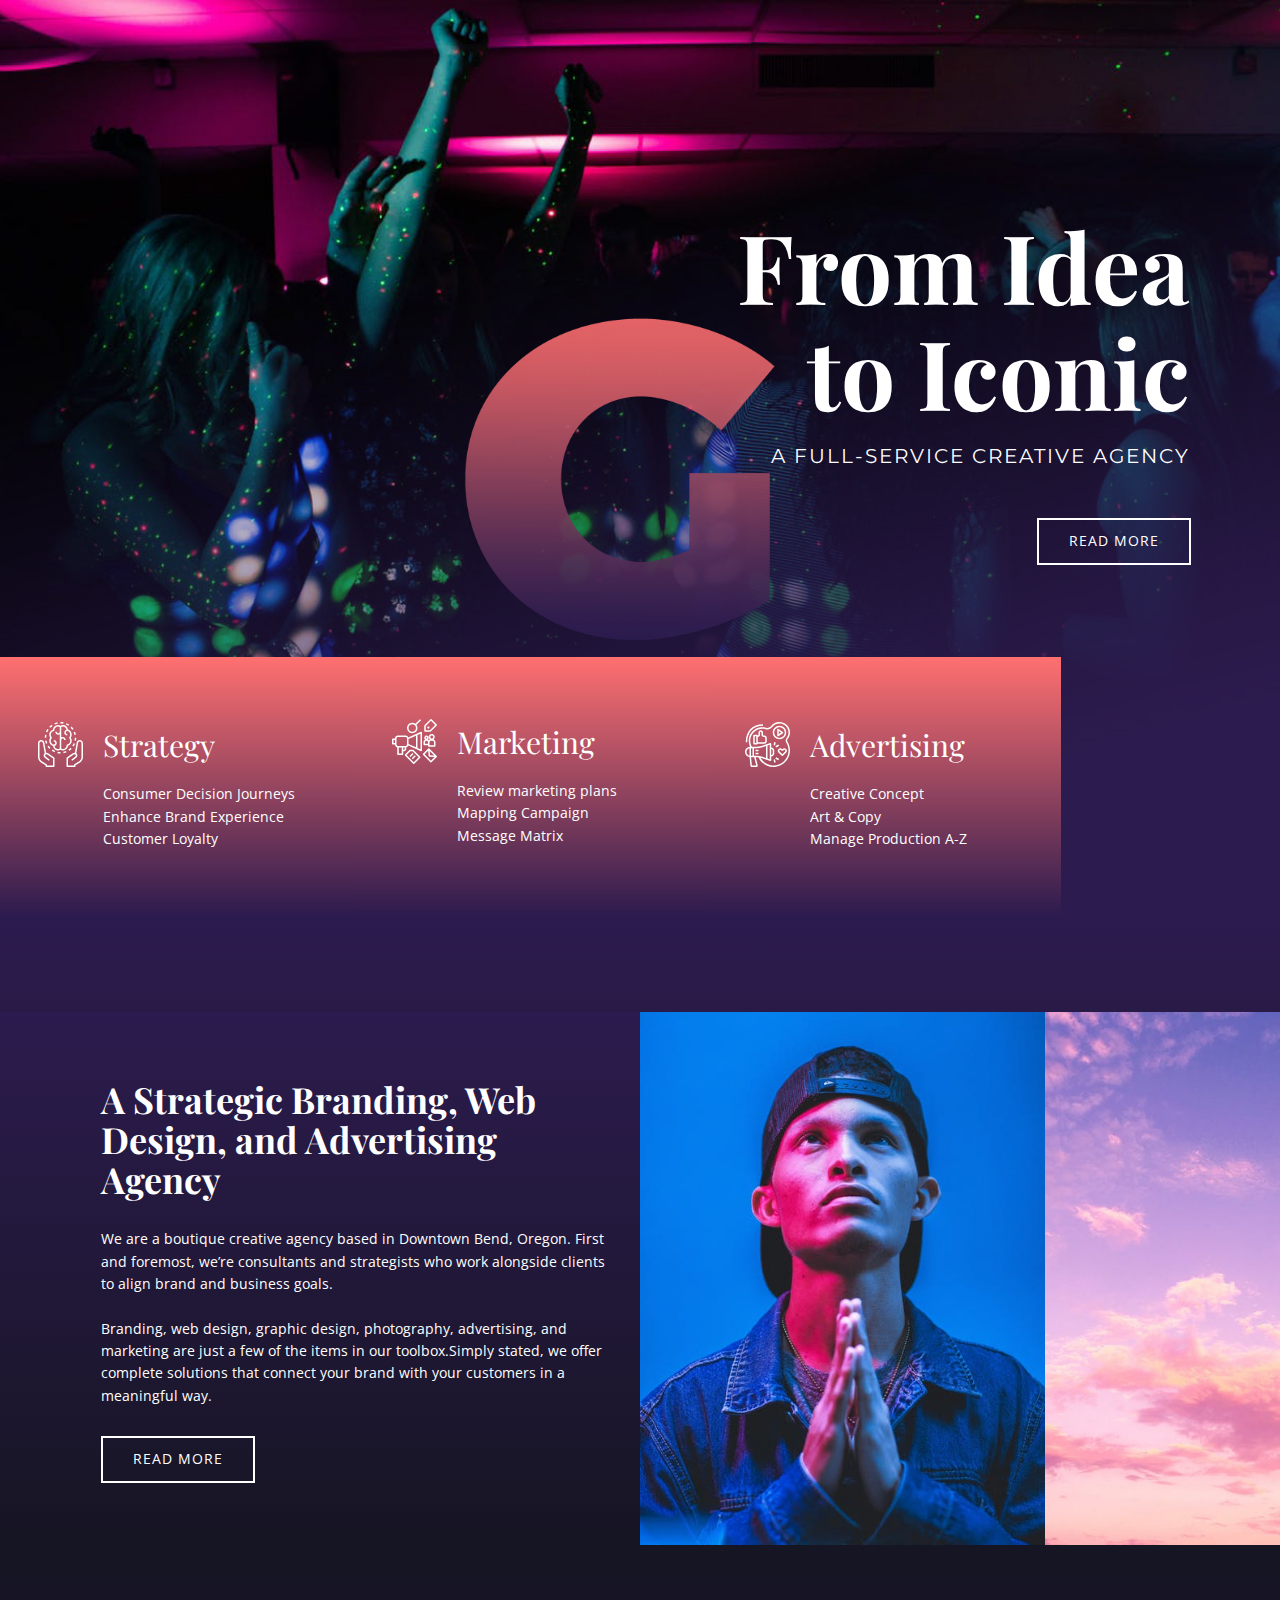
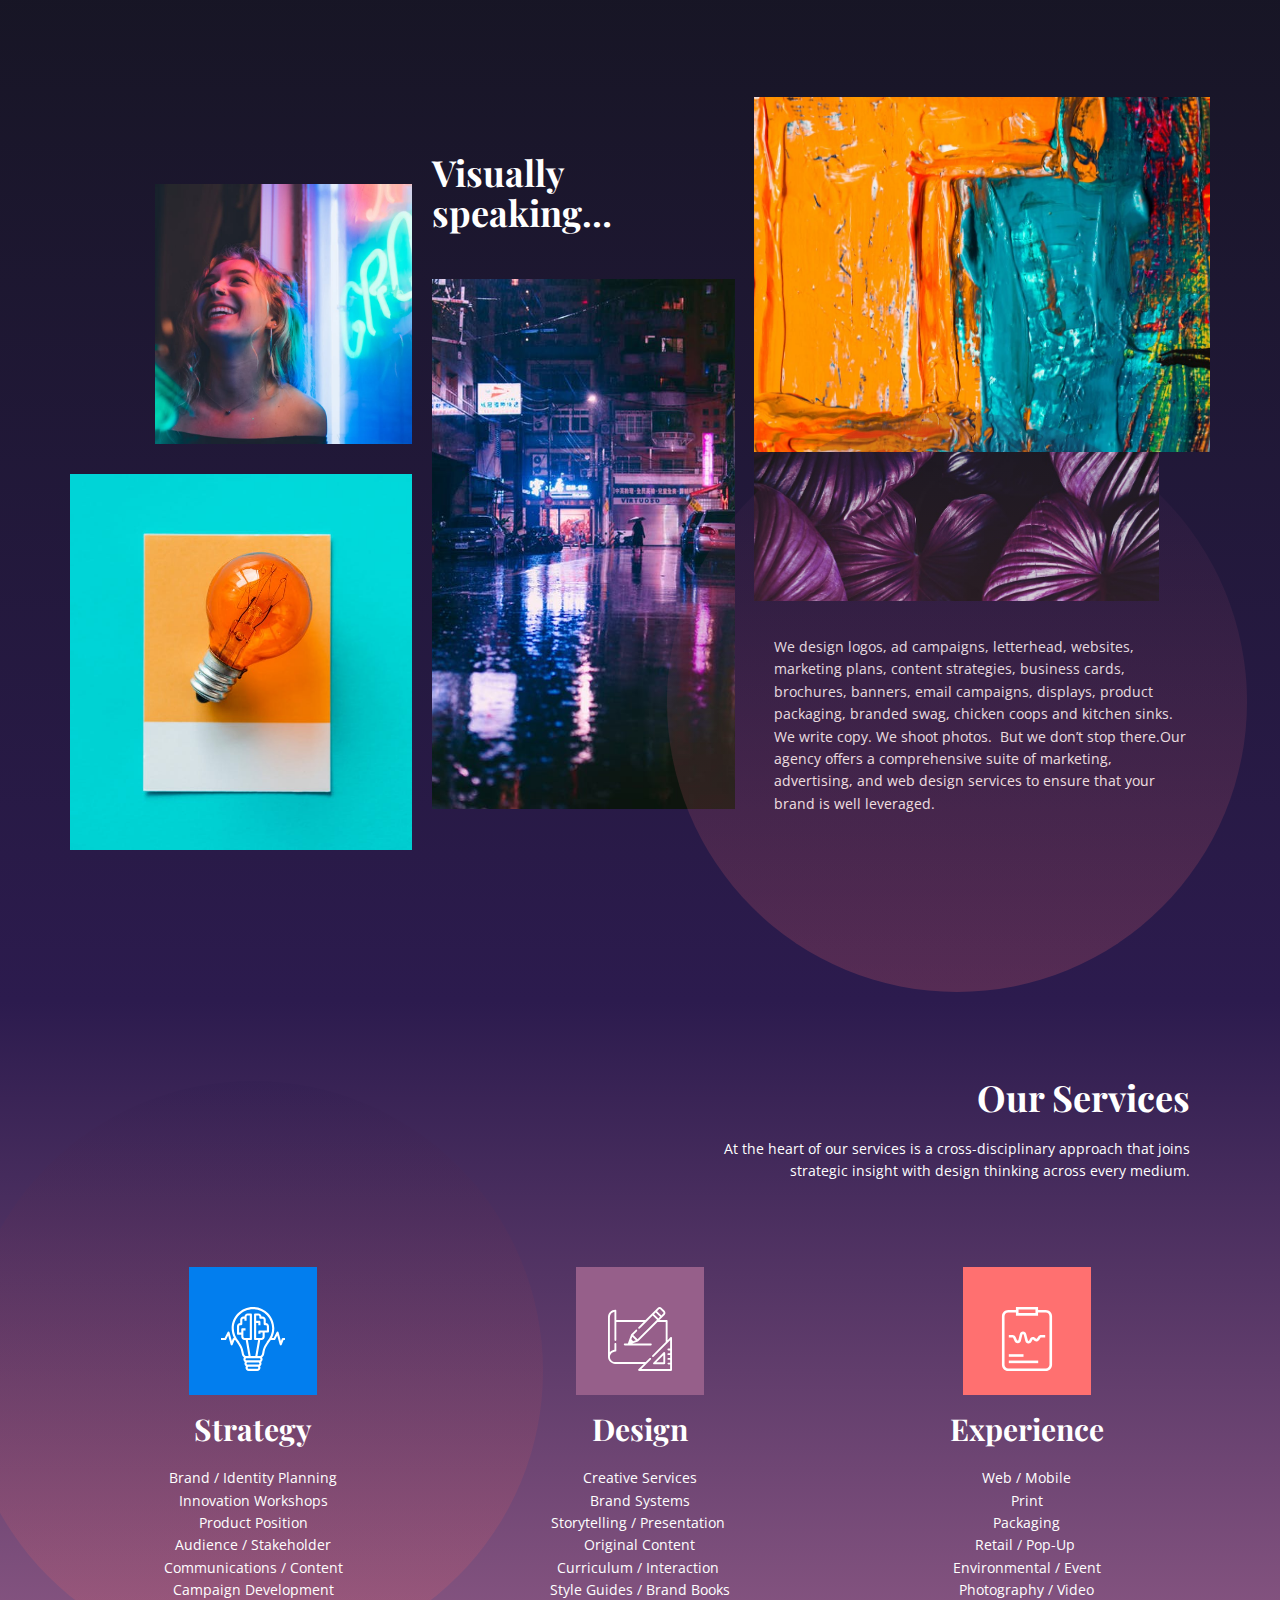
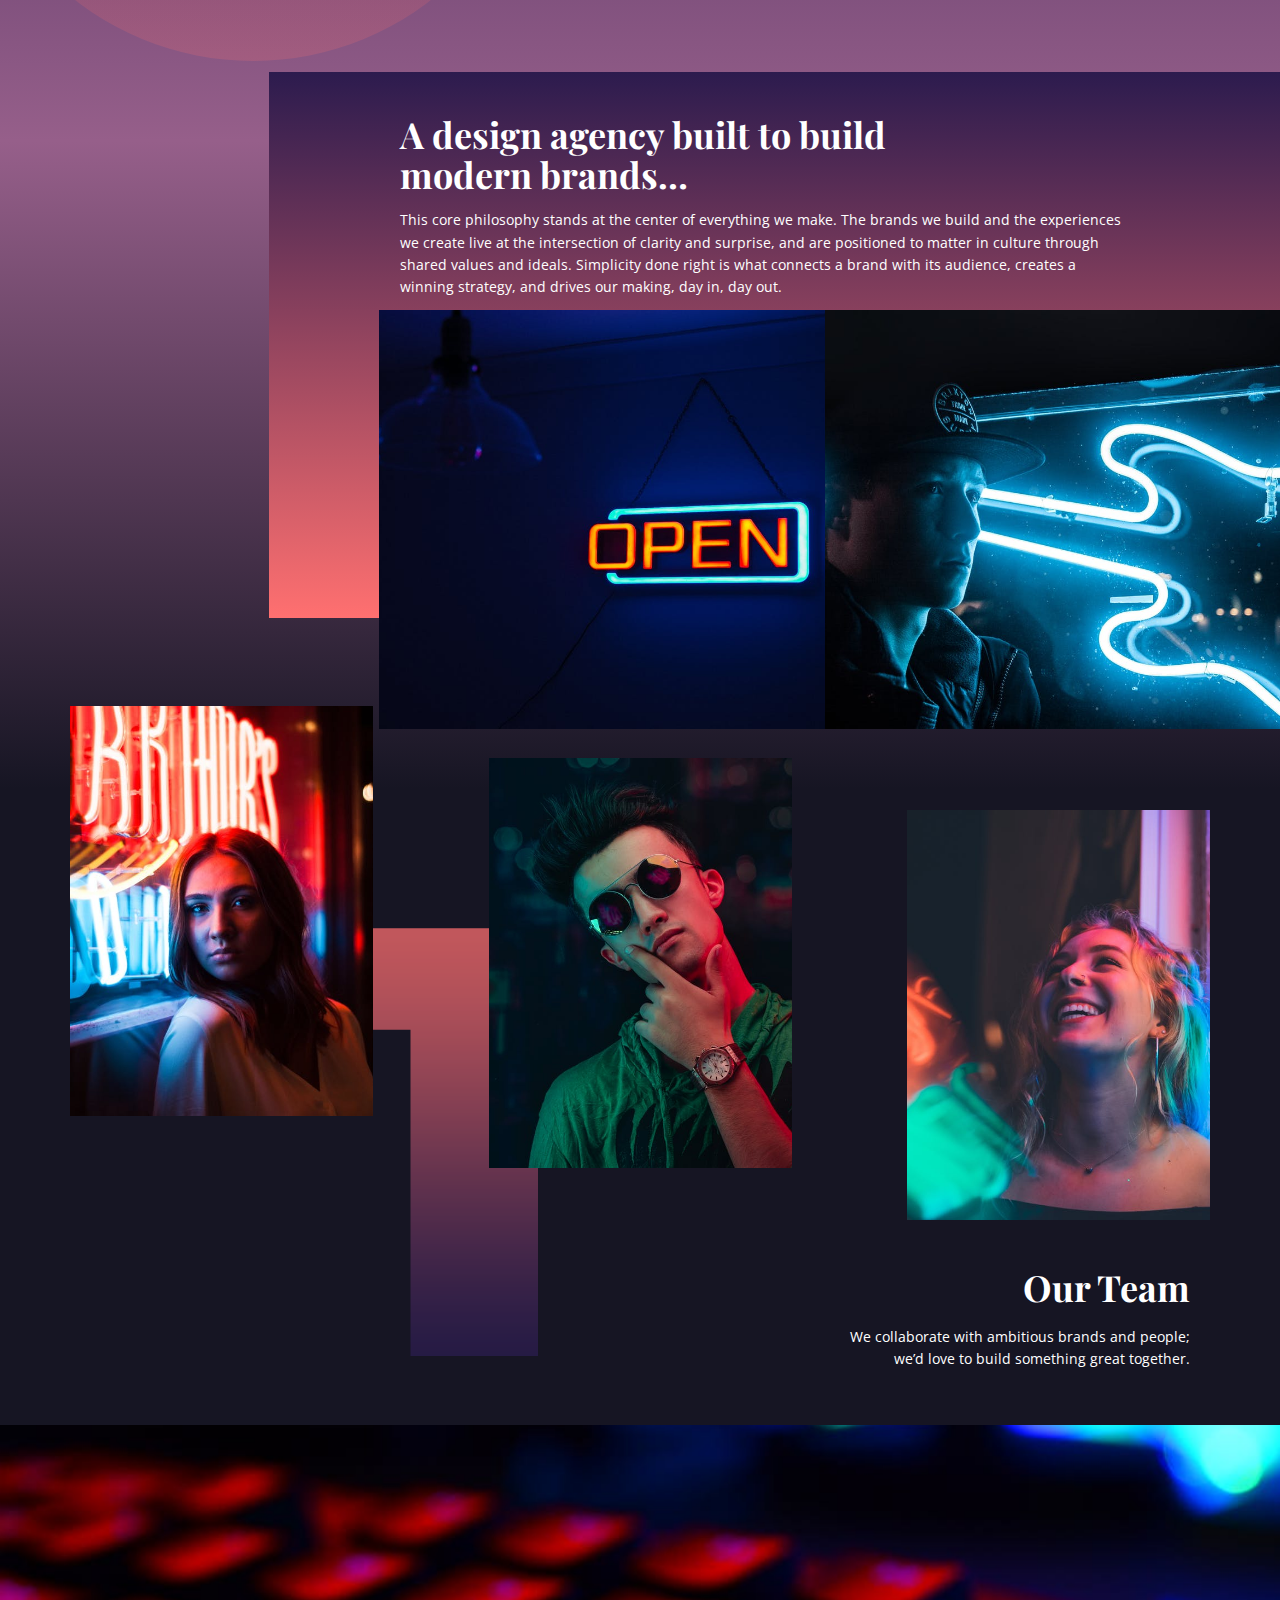
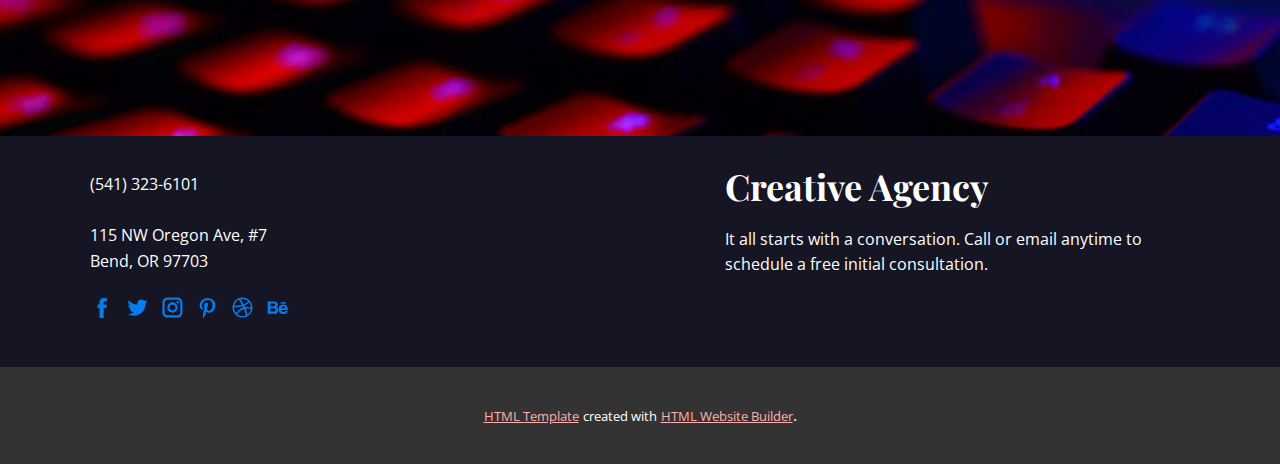
<file: Page-1.html>
<!DOCTYPE html>
<html style="font-size: 16px;">
  <head>
    <meta name="viewport" content="width=device-width, initial-scale=1.0">
    <meta charset="utf-8">
    <meta name="keywords" content="From Ideato Iconic, A Strategic Branding, Web Design, and Advertising Agency, Visually speaking…, Our Services, A design agency built to build modern brands…, Our Team, Creative Agency">
    <meta name="description" content="">
    <meta name="page_type" content="np-template-header-footer-from-plugin">
    <title>Page 1</title>
    <link rel="stylesheet" href="nicepage.css" media="screen">
<link rel="stylesheet" href="Page-1.css" media="screen">
    <script class="u-script" type="text/javascript" src="jquery.js" defer=""></script>
    <script class="u-script" type="text/javascript" src="nicepage.js" defer=""></script>
    <meta name="generator" content="Nicepage 3.1.3, nicepage.com">
    <link id="u-theme-google-font" rel="stylesheet" href="https://fonts.googleapis.com/css?family=Roboto:100,100i,300,300i,400,400i,500,500i,700,700i,900,900i|Open+Sans:300,300i,400,400i,600,600i,700,700i,800,800i">
    <link id="u-page-google-font" rel="stylesheet" href="https://fonts.googleapis.com/css?family=Playfair+Display:400,400i,700,700i,900,900i|Montserrat:100,100i,200,200i,300,300i,400,400i,500,500i,600,600i,700,700i,800,800i,900,900i">
    
    
    
    
    
    
    
    
    
    <script type="application/ld+json">{
		"@context": "http://schema.org",
		"@type": "Organization",
		"name": "",
		"url": "index.html"
}</script>
    <meta property="og:title" content="Page 1">
    <meta property="og:type" content="website">
    <meta name="theme-color" content="#ff7070">
    <link rel="canonical" href="index.html">
    <meta property="og:url" content="index.html">
  </head>
  <body class="u-body"> 
    <section class="u-clearfix u-image u-section-1" id="sec-1994">
      <div class="u-clearfix u-sheet u-sheet-1">
        <div class="u-align-right u-container-style u-group u-group-1">
          <div class="u-container-layout u-container-layout-1">
            <h1 class="u-custom-font u-font-playfair-display u-text u-text-body-alt-color u-title u-text-1">From Idea<br>to Iconic
            </h1>
            <h5 class="u-custom-font u-font-montserrat u-text u-text-body-alt-color u-text-2">A FULL-SERVICE CREATIVE AGENCY</h5>
            <a href="https://nicepage.com/wordpress-themes" class="u-border-2 u-border-white u-btn u-button-style u-btn-1">read more</a>
          </div>
        </div>
        <img src="images/Untitled2.png" alt="" class="u-image u-image-contain u-image-default u-opacity u-opacity-90 u-image-1">
      </div>
    </section>
    <section class="u-clearfix u-palette-3-base u-section-2" id="sec-cc93">
      <div class="u-clearfix u-layout-wrap u-layout-wrap-1">
        <div class="u-layout">
          <div class="u-layout-row">
            <div class="u-container-style u-gradient u-layout-cell u-left-cell u-size-20 u-layout-cell-1">
              <div class="u-container-layout u-valign-middle-lg u-valign-middle-xl u-valign-middle-xs u-container-layout-1"><span class="u-icon u-icon-circle u-text-body-alt-color u-icon-1"><svg class="u-svg-link" preserveAspectRatio="xMidYMin slice" viewBox="0 0 480.059 480.059"><use xmlns:xlink="http://www.w3.org/1999/xlink" xlink:href="#svg-2fc9"></use></svg><svg xmlns="http://www.w3.org/2000/svg" xmlns:xlink="http://www.w3.org/1999/xlink" version="1.1" id="svg-2fc9" x="0px" y="0px" viewBox="0 0 480.059 480.059" style="enable-background:new 0 0 480.059 480.059;" xml:space="preserve" class="u-svg-content"><g><g><path d="M480.029,372.006l-0.113-145.965c-0.04-18.778-15.26-33.987-34.039-34.012c-16.526-0.021-30.672,11.847-33.523,28.125    l-18.875,106.969c-7.636-1.013-15.372,0.896-21.66,5.344l-64.391,45.293c-2.132,1.496-3.4,3.938-3.398,6.543v87.727    c0,4.418,3.582,8,8,8h80c4.418,0,8-3.582,8-8v-10.121l52.668-33.535C470.478,415.185,480.686,394.134,480.029,372.006z     M443.939,414.982L443.939,414.982l-56.207,35.785c-2.306,1.47-3.702,4.015-3.703,6.75v6.512h-64v-75.574l60.992-42.902    c6.642-4.667,15.81-3.066,20.476,3.576c4.563,6.495,3.146,15.44-3.203,20.205l-43.066,32.297l9.602,12.797l43.066-32.297    c13.562-10.174,16.308-29.415,6.134-42.977c-0.871-1.161-1.823-2.259-2.85-3.285c-0.821-0.82-1.685-1.594-2.59-2.32l19.52-110.613    c1.73-9.811,11.087-16.363,20.898-14.632c8.617,1.52,14.901,9.004,14.906,17.753l0.114,145.957    C464.708,388.749,457.217,404.772,443.939,414.982z"></path>
</g>
</g><g><g><path d="M172.63,377.76l-64.391-45.293c-6.288-4.448-14.025-6.356-21.66-5.344L67.704,220.154    c-3.266-18.514-20.922-30.875-39.436-27.609c-16.258,2.868-28.114,16.987-28.127,33.496L0.029,372.014    c-0.645,22.192,9.629,43.291,27.496,56.469l52.504,33.426v10.121c0,4.418,3.582,8,8,8h80c4.418,0,8-3.582,8-8v-87.727    C176.03,381.698,174.762,379.256,172.63,377.76z M160.029,464.029h-64v-6.512c-0.001-2.735-1.397-5.28-3.703-6.75l-56.043-35.676    c-13.365-10.199-20.923-26.271-20.254-43.07l0.113-145.965c0.007-9.963,8.089-18.034,18.051-18.027    c8.75,0.006,16.234,6.29,17.753,14.906l19.519,110.613c-0.905,0.726-1.769,1.5-2.59,2.32c-11.988,11.988-11.988,31.424,0,43.412    c1.026,1.026,2.124,1.979,3.285,2.85l43.066,32.297l9.602-12.797l-43.066-32.297c-6.492-4.873-7.804-14.086-2.931-20.578    c4.765-6.348,13.71-7.766,20.205-3.203l60.992,42.902V464.029z"></path>
</g>
</g><g><g><path d="M240.029,0.029h-0.504l0.504,16c9.791-0.001,19.559,0.934,29.172,2.793l3.055-15.703    C261.636,1.062,250.845,0.027,240.029,0.029z"></path>
</g>
</g><g><g><path d="M206.759,3.326c-10.787,2.167-21.333,5.396-31.484,9.641l6.172,14.758c9.177-3.833,18.71-6.751,28.461-8.711    L206.759,3.326z"></path>
</g>
</g><g><g><path d="M347.564,275.451c-7.037,7.042-14.744,13.381-23.012,18.926l8.914,13.289c9.131-6.126,17.644-13.127,25.418-20.902    L347.564,275.451z"></path>
</g>
</g><g><g><path d="M303.798,12.561l-6.078,14.797c9.202,3.784,18.011,8.462,26.301,13.965l8.852-13.328    C323.71,21.909,313.972,16.74,303.798,12.561z"></path>
</g>
</g><g><g><path d="M392.029,168.029c0.001,9.952-0.966,19.88-2.887,29.645l15.695,3.102c2.123-10.786,3.192-21.753,3.191-32.746v-0.68    L392.029,168.029z"></path>
</g>
</g><g><g><path d="M358.384,48.798L347.111,60.15c7.065,7.016,13.429,14.703,19.004,22.953l13.258-8.953    C373.217,65.038,366.188,56.547,358.384,48.798z"></path>
</g>
</g><g><g><path d="M298.318,308.455c-9.186,3.814-18.726,6.712-28.481,8.652l3.117,15.695c10.791-2.147,21.343-5.354,31.504-9.574    L298.318,308.455z"></path>
</g>
</g><g><g><path d="M395.029,103.111l-14.758,6.188c3.845,9.175,6.776,18.707,8.75,28.457l15.68-3.172    C402.518,123.801,399.279,113.259,395.029,103.111z"></path>
</g>
</g><g><g><path d="M380.513,226.17c-3.814,9.192-8.52,17.988-14.051,26.262l13.305,8.891c6.111-9.146,11.312-18.868,15.527-29.027    L380.513,226.17z"></path>
</g>
</g><g><g><path d="M240.029,320.029c-9.899,0.002-19.774-0.955-29.488-2.859l-3.086,15.703c10.731,2.1,21.64,3.157,32.574,3.156h0.168    L240.029,320.029z"></path>
</g>
</g><g><g><path d="M113.767,252.685l-13.281,8.93c6.138,9.124,13.151,17.629,20.938,25.395l11.297-11.328    C125.67,268.65,119.322,260.949,113.767,252.685z"></path>
</g>
</g><g><g><path d="M146.294,28.584c-9.121,6.146-17.619,13.167-25.375,20.965l11.344,11.281c7.02-7.057,14.713-13.411,22.969-18.973    L146.294,28.584z"></path>
</g>
</g><g><g><path d="M75.15,135.631c-2.077,10.674-3.122,21.524-3.121,32.398v0.336l16-0.336c-0.002-9.847,0.944-19.671,2.824-29.336    L75.15,135.631z"></path>
</g>
</g><g><g><path d="M100.091,75.037c-6.095,9.156-11.276,18.889-15.469,29.059l14.797,6.094c3.789-9.2,8.476-18.004,13.992-26.285    L100.091,75.037z"></path>
</g>
</g><g><g><path d="M90.978,197.986l-15.688,3.137c2.157,10.789,5.375,21.339,9.606,31.496l14.766-6.156    C95.838,217.279,92.93,207.741,90.978,197.986z"></path>
</g>
</g><g><g><path d="M155.771,294.564l-8.883,13.305c9.151,6.104,18.878,11.296,29.043,15.5l6.109-14.789    C172.846,304.78,164.047,300.086,155.771,294.564z"></path>
</g>
</g><g><g><path d="M360.029,136.029c0-24.559-15.258-50.895-40.434-55.344c-2.432-27.295-25.13-48.319-52.531-48.656    c-9.521-0.008-18.865,2.569-27.035,7.457c-8.17-4.888-17.514-7.465-27.035-7.457c-28.278,0.408-51.65,22.17-54.07,50.348    c-23.378,7.35-39.18,29.148-38.895,53.652c-0.009,11.407,3.405,22.554,9.801,32c-6.396,9.446-9.81,20.593-9.801,32    c0,24.559,15.258,50.895,40.434,55.344c2.432,27.295,25.13,48.319,52.531,48.656c9.521,0.008,18.865-2.569,27.035-7.457    c8.17,4.888,17.514,7.465,27.035,7.457c28.278-0.408,51.65-22.17,54.07-50.348c23.378-7.35,39.18-29.148,38.895-53.652    c0.009-11.407-3.405-22.554-9.801-32C356.623,158.584,360.038,147.436,360.029,136.029z M232.029,104.029c0,8.837-7.163,16-16,16    s-16-7.163-16-16h-16c0.02,17.665,14.335,31.98,32,32c5.635-0.032,11.158-1.569,16-4.452v151.006    c-5.726,3.526-12.311,5.409-19.035,5.446c-18.763-0.417-34.313-14.669-36.361-33.324c16.988-4.706,26.944-22.292,22.237-39.28    c-3.838-13.854-16.465-23.433-30.841-23.396v16c8.837,0,16,7.163,16,16s-7.163,16-16,16c-19.141,0-32-20.684-32-40    c-0.017-9.824,3.504-19.325,9.918-26.766c2.605-3.003,2.605-7.466,0-10.469c-6.414-7.441-9.935-16.942-9.918-26.766    c-0.355-19.183,13.173-35.828,32.023-39.402c3.921-0.998,6.648-4.552,6.598-8.598c-0.423-21.621,16.725-39.509,38.344-40    c6.724,0.036,13.309,1.92,19.035,5.446V104.029z M334.111,173.264c6.414,7.441,9.935,16.942,9.918,26.766    c0.355,19.183-13.173,35.828-32.023,39.402c-3.921,0.998-6.648,4.552-6.598,8.598c0.423,21.621-16.725,39.509-38.344,40    c-6.724-0.036-13.309-1.92-19.035-5.446v-90.554c0-8.837,7.163-16,16-16s16,7.163,16,16h16c-0.02-17.665-14.335-31.98-32-32    c-5.635,0.032-11.158,1.569-16,4.452V53.475c5.726-3.526,12.311-5.409,19.035-5.446c18.762,0.417,34.313,14.669,36.361,33.324    c-16.988,4.706-26.944,22.292-22.237,39.28c3.838,13.854,16.465,23.433,30.841,23.396v-16c-8.837,0-16-7.163-16-16s7.163-16,16-16    c19.141,0,32,20.684,32,40c0.017,9.824-3.504,19.325-9.918,26.766C331.505,165.798,331.505,170.26,334.111,173.264z"></path>
</g>
</g><g></g><g></g><g></g><g></g><g></g><g></g><g></g><g></g><g></g><g></g><g></g><g></g><g></g><g></g><g></g></svg></span>
                <h4 class="u-custom-font u-font-playfair-display u-text u-text-body-alt-color u-text-1">Strategy</h4>
                <p class="u-text u-text-body-alt-color u-text-2">Consumer Decision Journeys <br>Enhance Brand Experience <br>Customer Loyalty
                </p>
              </div>
            </div>
            <div class="u-container-style u-gradient u-layout-cell u-size-20 u-layout-cell-2">
              <div class="u-container-layout u-valign-middle-xs u-container-layout-2"><span class="u-icon u-icon-circle u-text-body-alt-color u-icon-2"><svg class="u-svg-link" preserveAspectRatio="xMidYMin slice" viewBox="0 0 512.00016 512"><use xmlns:xlink="http://www.w3.org/1999/xlink" xlink:href="#svg-330f"></use></svg><svg xmlns="http://www.w3.org/2000/svg" viewBox="0 0 512.00016 512" id="svg-330f" class="u-svg-content"><path d="m413.867188 85.332031c-7.070313 0-12.800782 5.730469-12.800782 12.800781 0 7.070313 5.730469 12.800782 12.800782 12.800782 7.070312 0 12.800781-5.730469 12.800781-12.800782 0-7.070312-5.730469-12.800781-12.800781-12.800781zm0 0"></path><path d="m449.769531 2.5c-3.332031-3.332031-8.734375-3.332031-12.066406 0l-68.269531 68.265625c-1.597656 1.601563-2.5 3.769531-2.5 6.035156v59.730469c0 4.714844 3.820312 8.535156 8.535156 8.535156h59.734375c2.261719 0 4.429687-.898437 6.03125-2.5l68.265625-68.269531c3.332031-3.332031 3.332031-8.730469 0-12.066406zm-18.101562 125.5h-47.667969v-47.667969l59.734375-59.734375 47.667969 47.667969zm0 0"></path><path d="m8.535156 290.132812h25.597656v1.09375c.035157 15.351563 10.640626 28.660157 25.601563 32.117188v77.722656c0 4.714844 3.820313 8.535156 8.53125 8.535156h51.199219c4.714844 0 8.535156-3.820312 8.535156-8.535156v-34.132812h8.601562c14.085938-.039063 25.496094-11.445313 25.53125-25.53125v-18.058594c10.898438-2.554688 19.761719-10.460938 23.535157-21l143.667969 63.855469c4.308593 1.914062 9.351562-.027344 11.261718-4.335938.484375-1.089843.738282-2.269531.734375-3.464843v-204.800782c.003907-4.710937-3.816406-8.53125-8.53125-8.53125-1.191406 0-2.375.25-3.464843.734375l-143.667969 63.855469c-4.664063-13.113281-17.058594-21.882812-30.976563-21.921875h-87.515625c-18.242187.015625-33.023437 14.800781-33.042969 33.039063v1.09375h-25.597656c-4.714844 0-8.535156 3.820312-8.535156 8.53125v51.199218c0 4.714844 3.820312 8.535156 8.535156 8.535156zm281.597656-108.238281 34.132813-15.160156v178.53125l-34.132813-15.160156zm-102.398437 45.519531 85.332031-37.933593v133.078125l-85.332031-37.972656zm-76.800781 130.984376v34.136718h-34.132813v-68.269531h34.132813zm34.132812-16.996094c-.003906 4.671875-3.789062 8.460937-8.464844 8.464844h-8.601562v-25.601563h17.066406zm-93.867187-59.804688v-60.824218c.011719-8.816407 7.15625-15.964844 15.976562-15.972657h87.515625c8.820313.007813 15.964844 7.15625 15.976563 15.972657v70.453124c-.011719 8.816407-7.15625 15.964844-15.976563 15.972657h-87.515625c-8.820312-.007813-15.964843-7.15625-15.976562-15.972657zm-34.132813-42.664062h17.066406v34.132812h-17.066406zm0 0"></path><path d="m425.03125 335.546875c-3.332031-3.332031-8.734375-3.332031-12.066406 0l-60.347656 60.347656c-3.332032 3.332031-3.332032 8.734375 0 12.066407l84.480468 84.480468c3.332032 3.332032 8.730469 3.332032 12.066406 0l60.335938-60.339844c3.332031-3.332031 3.332031-8.734374 0-12.066406zm56.097656 80.214844-48.15625-3.695313-3.703125-48.15625zm-38 58.554687-72.414062-72.398437 41.191406-41.1875 4.617188 59.9375c.320312 4.195312 3.652343 7.535156 7.847656 7.859375l59.949218 4.605468zm0 0"></path><path d="m230.402344 162.132812c32.921875.074219 59.671875-26.554687 59.75-59.476562.027344-12.96875-4.171875-25.59375-11.964844-35.960938l52.128906-52.128906-12.082031-12.066406-52.128906 52.113281c-26.394531-19.792969-63.835938-14.445312-83.628907 11.945313-19.792968 26.390625-14.445312 63.832031 11.945313 83.628906 10.378906 7.78125 23.007813 11.972656 35.980469 11.945312zm0-102.402343c23.5625 0 42.664062 19.105469 42.664062 42.667969 0 23.566406-19.101562 42.667968-42.664062 42.667968-23.566406 0-42.667969-19.101562-42.667969-42.667968.027344-23.550782 19.113281-42.636719 42.667969-42.667969zm0 0"></path><path d="m366.933594 298.667969h42.667968v8.53125c0 4.714843 3.820313 8.535156 8.535157 8.535156h68.265625c4.710937 0 8.53125-3.820313 8.53125-8.535156v-42.503907c-.042969-14.492187-9.207032-27.386718-22.875-32.195312 15.359375-10.929688 18.949218-32.242188 8.019531-47.601562-10.925781-15.359376-32.238281-18.953126-47.597656-8.023438s-18.953125 32.242188-8.023438 47.601562c2.207031 3.101563 4.917969 5.816407 8.023438 8.023438-5.523438 1.96875-10.449219 5.324219-14.304688 9.742188-2.972656-3.425782-6.601562-6.226563-10.671875-8.234376 11.46875-8.265624 14.066406-24.265624 5.800782-35.734374-8.265626-11.46875-24.265626-14.066407-35.738282-5.800782-11.46875 8.265625-14.066406 24.265625-5.800781 35.734375 1.609375 2.234375 3.570313 4.191407 5.800781 5.800781-11.6875 5.683594-19.125 17.527344-19.164062 30.523438v25.601562c0 4.710938 3.820312 8.535157 8.53125 8.535157zm85.335937-110.933594c9.425781 0 17.066407 7.640625 17.066407 17.066406s-7.640626 17.066407-17.066407 17.066407-17.066406-7.644532-17.066406-17.066407c0-9.425781 7.640625-17.066406 17.066406-17.066406zm-25.601562 102.398437v-25.4375c.015625-9.511718 7.71875-17.214843 17.230469-17.230468h16.742187c9.507813.015625 17.214844 7.71875 17.226563 17.230468v33.96875h-51.199219zm-34.132813-85.332031c4.710938 0 8.53125 3.820313 8.53125 8.53125 0 4.714844-3.820312 8.535157-8.53125 8.535157-4.714844 0-8.535156-3.820313-8.535156-8.535157 0-4.710937 3.820312-8.53125 8.535156-8.53125zm-17.066406 59.730469c0-9.425781 7.640625-17.066406 17.066406-17.066406 9.425782 0 17.066406 7.644531 17.066406 17.066406v17.070312h-34.132812zm0 0"></path><path d="m238.933594 349.867188h-34.132813c-2.261719 0-4.433593.898437-6.035156 2.5l-51.199219 51.199218c-3.332031 3.332032-3.332031 8.734375 0 12.066406l93.867188 93.867188c3.332031 3.332031 8.734375 3.332031 12.066406 0l68.269531-68.265625c3.328125-3.332031 3.328125-8.734375 0-12.066406l-76.800781-76.800781c-1.601562-1.601563-3.773438-2.5-6.035156-2.5zm8.535156 141.535156-81.800781-81.800782 42.664062-42.667968h27.070313l68.265625 68.265625zm0 0"></path><path d="m198.769531 420.632812 34.132813-34.132812 12.066406 12.066406-34.132812 34.132813zm0 0"></path><path d="m224.363281 446.230469 34.136719-34.132813 12.066406 12.066406-34.132812 34.136719zm0 0"></path></svg></span>
                <h4 class="u-custom-font u-font-playfair-display u-text u-text-body-alt-color u-text-3">Marketing</h4>
                <p class="u-text u-text-body-alt-color u-text-4">Review marketing plans&nbsp;<br>Mapping Campaign&nbsp;<br>Message Matrix
                </p>
              </div>
            </div>
            <div class="u-container-style u-gradient u-layout-cell u-right-cell u-size-20 u-layout-cell-3">
              <div class="u-container-layout u-valign-middle-lg u-valign-middle-xl u-valign-middle-xs u-container-layout-3"><span class="u-icon u-icon-circle u-text-body-alt-color u-icon-3"><svg class="u-svg-link" preserveAspectRatio="xMidYMin slice" viewBox="0 0 480.153 480.153"><use xmlns:xlink="http://www.w3.org/1999/xlink" xlink:href="#svg-5aa7"></use></svg><svg xmlns="http://www.w3.org/2000/svg" xmlns:xlink="http://www.w3.org/1999/xlink" version="1.1" id="svg-5aa7" x="0px" y="0px" viewBox="0 0 480.153 480.153" style="enable-background:new 0 0 480.153 480.153;" xml:space="preserve" class="u-svg-content"><g><g><path d="M455.033,182.608c19.846-24.268,28.526-55.785,23.904-86.792C469.968,34.614,413.084-7.73,351.881,1.239    c-27.593,4.044-52.686,18.236-70.368,39.801c-13.958,17.828-37.096,25.779-59.064,20.296c-18.472-5.132-37.785-6.514-56.8-4.064    c-64.287,8.68-115.018,58.948-124.288,123.152c-3.979,28.663,0.824,57.859,13.776,83.736    c-30.894,0.446-55.577,25.852-55.131,56.745c0.401,27.801,21.159,51.089,48.731,54.671l8.632,88.536c0,8.837,7.163,16,16,16h46.68    c4.671-0.004,9.108-2.05,12.144-5.6c3.16-3.773,4.453-8.768,3.52-13.6l-21.392-84.8h4c8.848,0.048,17.684,0.684,26.448,1.904    c28.713,62.248,91.009,102.109,159.56,102.096c5.28,0,10.613-0.237,16-0.712c84.871-8.379,151.751-75.995,159.2-160.952    c3.136-37.701-6.052-75.402-26.184-107.432C447.758,202.165,448.437,190.736,455.033,182.608z M48.049,359.312    c-21.65-4.396-35.636-25.51-31.24-47.16c3.196-15.741,15.499-28.044,31.24-31.24V359.312z M120.049,464.112l-46.72-0.8l-8.48-87.2    h32.952L120.049,464.112z M64.049,360.112v-80h16v80H64.049z M118.297,360.112H96.049v-80h22.248    c23.217,0.008,46.282-3.736,68.304-11.088l37.448-12.48V383.68l-37.448-12.48C164.579,363.849,141.514,360.104,118.297,360.112z     M463.529,317.16c-7.067,87.941-84.085,153.502-172.026,146.436c-53.432-4.294-101.148-35.1-127.054-82.028    c5.744,1.368,11.456,2.928,17.096,4.8l88,29.328c0.807,0.27,1.653,0.41,2.504,0.416c4.418,0,8-3.582,8-8v-40    c17.673,0,32-14.327,32-32v-32c0-17.673-14.327-32-32-32v-40c0.001-4.418-3.58-8.001-7.998-8.002c-0.86,0-1.714,0.138-2.53,0.41    l-88,29.328c-20.385,6.8-41.734,10.266-63.224,10.264H73.369c-14.383-24.619-20.072-53.358-16.152-81.6    C66.885,112.529,131.455,63.633,201.438,73.3c5.634,0.778,11.21,1.932,16.691,3.452c28.079,7.201,57.765-2.813,75.744-25.552    C327.366,10.137,387.805,4,428.869,37.492s47.201,93.932,13.708,134.996c-10.919,13.443-12.061,32.348-2.84,47.008    C458.033,248.616,466.382,282.888,463.529,317.16z M240.049,389.016V251.208l24-8v153.808L240.049,389.016z M280.049,352.112v-64    c8.837,0,16,7.163,16,16v32C296.049,344.949,288.885,352.112,280.049,352.112z"></path>
</g>
</g><g><g><rect x="112.049" y="328.112" width="32" height="16"></rect>
</g>
</g><g><g><rect x="112.049" y="296.112" width="32" height="16"></rect>
</g>
</g><g><g><path d="M406.707,107.674c-0.586-0.878-1.339-1.632-2.218-2.218l-48-32c-3.675-2.452-8.643-1.461-11.095,2.215    c-0.877,1.315-1.345,2.86-1.345,4.441v64c-0.001,2.951,1.622,5.663,4.224,7.056c2.603,1.393,5.761,1.239,8.216-0.4l48-32    C408.165,116.317,409.158,111.35,406.707,107.674z M360.049,129.16V95.064l25.6,17.048L360.049,129.16z"></path>
</g>
</g><g><g><path d="M368.049,40.112c-39.764,0-72,32.235-72,72c0.044,39.746,32.254,71.956,72,72c39.765,0,72-32.236,72-72    C440.049,72.348,407.813,40.112,368.049,40.112z M368.049,168.112c-30.928,0-56-25.072-56-56c0.035-30.913,25.087-55.965,56-56    c30.928,0,56,25.072,56,56C424.049,143.04,398.977,168.112,368.049,168.112z"></path>
</g>
</g><g><g><path d="M208.049,144.112h-8c-4.418,0-8-3.582-8-8v-24c0-13.255-10.745-24-24-24s-24,10.745-24,24v24c0,4.418-3.582,8-8,8    c0-4.418-3.582-8-8-8h-32c-4.418,0-8,3.582-8,8v88c0,4.418,3.582,8,8,8h32c4.418,0,8-3.582,8-8h72c13.255,0,24-10.745,24-24v-40    C232.049,154.858,221.304,144.112,208.049,144.112z M120.049,224.112h-16v-72h16V224.112z M216.049,208.112c0,4.418-3.582,8-8,8    h-72v-56c13.255,0,24-10.745,24-24v-24c0-4.418,3.582-8,8-8s8,3.582,8,8v24c0,13.255,10.745,24,24,24h8c4.418,0,8,3.582,8,8    V208.112z"></path>
</g>
</g><g><g><path d="M441.009,290.528l-3.408-3.424c-8.106-8.053-20.755-9.303-30.28-2.992l-8.648,5.768l-8.648-5.768    c-9.524-6.317-22.177-5.067-30.28,2.992l-3.424,3.424c-9.369,9.372-9.369,24.564,0,33.936l36.688,36.68    c3.124,3.123,8.188,3.123,11.312,0l36.688-36.68C450.378,315.092,450.378,299.9,441.009,290.528z M429.711,313.146    c-0.002,0.002-0.004,0.004-0.006,0.006l-31.032,31.024l-31.024-30.992c-3.123-3.124-3.123-8.188,0-11.312l3.416-3.416    c2.697-2.698,6.923-3.116,10.096-1l13.08,8.72c2.688,1.794,6.192,1.794,8.88,0l13.088-8.72c3.17-2.114,7.391-1.699,10.088,0.992    l0-0.032l3.408,3.416C432.831,304.955,432.834,310.02,429.711,313.146z"></path>
</g>
</g><g><g><rect x="299.556" y="224.124" transform="matrix(0.2428 -0.9701 0.9701 0.2428 14.1446 482.36)" width="32.984" height="15.992"></rect>
</g>
</g><g><g><rect x="326.165" y="248.114" transform="matrix(0.8944 -0.4472 0.4472 0.8944 -78.2145 180.9015)" width="35.776" height="16"></rect>
</g>
</g><g><g><rect x="308.044" y="399.622" transform="matrix(0.9701 -0.2425 0.2425 0.9701 -91.4845 89.0727)" width="15.992" height="32.984"></rect>
</g>
</g><g><g><rect x="336.052" y="374.211" transform="matrix(0.4472 -0.8944 0.8944 0.4472 -160.5168 524.4774)" width="16" height="35.776"></rect>
</g>
</g><g><g><path d="M8.049,216.112h16c0-108.56,64.376-176,168-176v-16C78.553,24.112,8.049,97.712,8.049,216.112z"></path>
</g>
</g><g></g><g></g><g></g><g></g><g></g><g></g><g></g><g></g><g></g><g></g><g></g><g></g><g></g><g></g><g></g></svg></span>
                <h4 class="u-custom-font u-font-playfair-display u-text u-text-body-alt-color u-text-5">Advertising</h4>
                <p class="u-text u-text-body-alt-color u-text-6">Creative Concept&nbsp;<br>Art &amp; Copy&nbsp;<br>Manage Production A-Z
                </p>
              </div>
            </div>
          </div>
        </div>
      </div>
      <div class="u-clearfix u-sheet u-sheet-1"></div>
    </section>
    <section class="u-clearfix u-gradient u-section-3" id="sec-a840">
      <div class="u-clearfix u-expanded-width u-layout-wrap u-layout-wrap-1">
        <div class="u-layout">
          <div class="u-layout-row">
            <div class="u-container-style u-gradient u-layout-cell u-left-cell u-size-30 u-layout-cell-1">
              <div class="u-container-layout u-valign-middle u-container-layout-1">
                <h2 class="u-custom-font u-font-playfair-display u-text u-text-body-alt-color u-text-1">A Strategic Branding, Web Design, and Advertising Agency</h2>
                <p class="u-text u-text-body-alt-color u-text-2">We are a boutique creative agency based in Downtown Bend, Oregon. First and foremost, we’re consultants and strategists who work alongside clients to align brand and business goals. <br>
                  <br>Branding, web design, graphic design, photography, advertising, and marketing are just a few of the items in our toolbox.Simply stated, we offer complete solutions that connect your brand with your customers in
                                a meaningful way.
                </p>
                <a href="https://nicepage.com/joomla-templates" class="u-border-2 u-border-white u-btn u-button-style u-btn-1">read more</a>
              </div>
            </div>
            <div class="u-container-style u-image u-layout-cell u-size-19 u-image-1">
              <div class="u-container-layout"></div>
            </div>
            <div class="u-container-style u-image u-layout-cell u-right-cell u-size-11 u-image-2">
              <div class="u-container-layout"></div>
            </div>
          </div>
        </div>
      </div>
    </section>
    <section class="u-clearfix u-gradient u-section-4" id="sec-68a1">
      <div class="u-clearfix u-sheet u-sheet-1">
        <div class="u-clearfix u-expanded-width u-layout-wrap u-layout-wrap-1">
          <div class="u-layout">
            <div class="u-layout-row">
              <div class="u-size-18 u-size-20-md">
                <div class="u-layout-col">
                  <div class="u-size-30">
                    <div class="u-layout-row">
                      <div class="u-container-style u-expand-resize u-layout-cell u-left-cell u-size-60 u-layout-cell-1">
                        <div class="u-container-layout">
                          <img class="u-image u-image-1" src="images/pexelsphoto1557328.jpeg">
                        </div>
                      </div>
                    </div>
                  </div>
                  <div class="u-size-30">
                    <div class="u-layout-row">
                      <div class="u-container-style u-image u-layout-cell u-left-cell u-size-60 u-image-2">
                        <div class="u-container-layout"></div>
                      </div>
                    </div>
                  </div>
                </div>
              </div>
              <div class="u-size-18 u-size-40-md">
                <div class="u-layout-col">
                  <div class="u-container-style u-expand-resize u-layout-cell u-size-60 u-layout-cell-3">
                    <div class="u-container-layout u-container-layout-3">
                      <h2 class="u-custom-font u-font-playfair-display u-text u-text-body-alt-color u-text-1">Visually speaking…</h2>
                      <img class="u-image u-image-3" src="images/pexelsphoto1455993.jpeg">
                    </div>
                  </div>
                </div>
              </div>
              <div class="u-size-24 u-size-60-md">
                <div class="u-layout-col">
                  <div class="u-size-30">
                    <div class="u-layout-row">
                      <div class="u-container-style u-image u-layout-cell u-right-cell u-size-60 u-image-4">
                        <div class="u-container-layout"></div>
                      </div>
                    </div>
                  </div>
                  <div class="u-size-30">
                    <div class="u-layout-row">
                      <div class="u-size-44">
                        <div class="u-layout-col">
                          <div class="u-container-style u-expand-resize u-layout-cell u-size-60 u-layout-cell-5">
                            <div class="u-container-layout">
                              <img class="u-image u-image-5" src="images/pexelsphoto889084.jpeg">
                              <p class="u-text u-text-body-alt-color u-text-2">We design logos, ad campaigns, letterhead, websites, marketing plans, content strategies, business cards, brochures, banners, email campaigns, displays, product packaging, branded swag, chicken coops
                                                            and kitchen sinks. We write copy. We shoot photos. &nbsp;But we don’t stop there.Our agency offers a comprehensive suite of marketing, advertising, and web design services to ensure that your
                                                            brand is well leveraged.</p>
                            </div>
                          </div>
                        </div>
                      </div>
                      <div class="u-size-16">
                        <div class="u-layout-col">
                          <div class="u-container-style u-hidden-sm u-hidden-xl u-hidden-xs u-layout-cell u-right-cell u-size-60 u-layout-cell-6">
                            <div class="u-container-layout"></div>
                          </div>
                        </div>
                      </div>
                    </div>
                  </div>
                </div>
              </div>
            </div>
          </div>
        </div>
        <div class="u-align-left u-gradient u-opacity u-opacity-20 u-shape u-shape-circle u-shape-1"></div>
      </div>
    </section>
    <section class="u-clearfix u-gradient u-section-5" id="sec-f844">
      <div class="u-clearfix u-sheet u-sheet-1">
        <div class="u-gradient u-opacity u-opacity-20 u-shape u-shape-circle u-shape-1"></div>
        <div class="u-clearfix u-expanded-width u-gutter-20 u-layout-wrap u-layout-wrap-1">
          <div class="u-layout">
            <div class="u-layout-row">
              <div class="u-align-center-lg u-align-center-sm u-align-center-xl u-container-style u-layout-cell u-left-cell u-size-20 u-layout-cell-1">
                <div class="u-container-layout u-valign-middle-sm u-valign-middle-xs u-container-layout-1">
                  <div class="u-palette-5-base u-shape u-shape-rectangle u-shape-2"></div><span class="u-icon u-icon-circle u-text-body-alt-color u-icon-1"><svg class="u-svg-link" preserveAspectRatio="xMidYMin slice" viewBox="0 0 480.164 480.164"><use xmlns:xlink="http://www.w3.org/1999/xlink" xlink:href="#svg-0681"></use></svg><svg xmlns="http://www.w3.org/2000/svg" xmlns:xlink="http://www.w3.org/1999/xlink" version="1.1" id="svg-0681" x="0px" y="0px" viewBox="0 0 480.164 480.164" style="enable-background:new 0 0 480.164 480.164;" xml:space="preserve" class="u-svg-content"><g><g><path d="M464.164,232.082c-3.141,0.102-6.352,1.938-7.594,5.027l-7.133,17.84l-17.719-64.973c-0.875-3.199-3.633-5.527-6.93-5.855    c-3.359-0.359-6.461,1.422-7.945,4.383l-21.789,43.578h-12.249c11.185-22.096,17.194-46.638,17.194-72    c0-88.223-71.773-160-160-160s-160,71.777-160,160c0,25.371,6.015,49.92,17.206,72.021l-1.042-0.021    c-3.219,0.102-6.352,1.938-7.594,5.027l-7.133,17.84l-17.719-64.973c-0.875-3.199-3.633-5.527-6.93-5.855    c-3.391-0.359-6.461,1.422-7.945,4.383l-21.789,43.578H0v16h32c3.031,0,5.797-1.711,7.156-4.422l14.633-29.273l18.492,67.801    c0.906,3.316,3.828,5.684,7.266,5.883c0.148,0.008,0.305,0.012,0.453,0.012c3.258,0,6.211-1.98,7.43-5.027l13.945-34.863    l5.367,0.108c4.106,6.168,8.52,12.16,13.508,17.767c0.219,0.859,0.586,1.691,1.094,2.453    c26.258,39.383,27.789,47.543,32.344,71.77c0.844,4.449,1.773,9.391,2.953,15.078c2.036,9.923,7.845,18.002,15.669,23.056    c-2.702,3.883-4.31,8.58-4.31,13.659c0,8.523,4.497,15.975,11.211,20.233c-1.985,3.492-3.211,7.471-3.211,11.767    c0,8.523,4.497,15.975,11.211,20.233c-1.985,3.492-3.211,7.471-3.211,11.767c0,13.234,10.766,24,24,24h64    c13.234,0,24-10.766,24-24c0-4.296-1.226-8.274-3.211-11.767c6.714-4.259,11.211-11.71,11.211-20.233    c0-4.296-1.226-8.274-3.211-11.767c6.714-4.259,11.211-11.71,11.211-20.233c0-5.079-1.607-9.775-4.309-13.658    c7.824-5.052,13.632-13.125,15.668-23.037c1.18-5.707,2.109-10.648,2.953-15.098c4.555-24.227,6.086-32.387,32.344-71.77    c0.508-0.762,0.875-1.594,1.094-2.453c5.047-5.673,9.51-11.737,13.654-17.984H400c3.031,0,5.797-1.711,7.156-4.422l14.633-29.273    l18.492,67.801c0.906,3.316,3.828,5.684,7.266,5.883c0.148,0.008,0.305,0.012,0.453,0.012c3.258,0,6.211-1.98,7.43-5.027    l13.945-34.863l10.461,0.211l0.328-16L464.164,232.082z M272,464.082h-64c-4.414,0-8-3.59-8-8s3.586-8,8-8h64c4.414,0,8,3.59,8,8    S276.414,464.082,272,464.082z M280,432.082h-8h-64h-8c-4.414,0-8-3.59-8-8s3.586-8,8-8h80c4.414,0,8,3.59,8,8    S284.414,432.082,280,432.082z M288,400.082h-8h-80h-8c-4.414,0-8-3.59-8-8s3.586-8,8-8h96c4.414,0,8,3.59,8,8    S292.414,400.082,288,400.082z M344.898,258.59c-1.305,1.387-2.047,3.164-2.164,4.992c-25.586,38.84-27.563,49.379-32.148,73.75    c-0.82,4.359-1.734,9.207-2.898,14.824c-1.922,9.375-9.727,15.926-18.969,15.926H288h-14.468l21.176-120H304    c13.234,0,24-10.766,24-24v-32h24c4.422,0,8-3.582,8-8v-40c0-13.234-10.766-24-24-24v-24c0-13.234-10.766-24-24-24h-8    c0-13.234-10.766-24-24-24h-24c-4.422,0-8,3.582-8,8v184c0,4.418,3.578,8,8,8h22.468l-21.176,120h-34.583l-21.176-120H224    c4.422,0,8-3.582,8-8v-184c0-4.418-3.578-8-8-8h-24c-13.234,0-24,10.766-24,24h-8c-13.234,0-24,10.766-24,24v24    c-13.234,0-24,10.766-24,24v56c0,4.418,3.578,8,8,8h24v16c0,13.234,10.766,24,24,24h9.292l21.176,120H192h-0.719    c-9.242,0-17.047-6.551-18.969-15.945c-1.164-5.598-2.078-10.445-2.898-14.805c-4.586-24.371-6.563-34.91-32.148-73.75    c-0.117-1.828-0.859-3.605-2.164-4.992C109.883,231.879,96,196.898,96,160.082c0-79.402,64.602-144,144-144s144,64.598,144,144    C384,196.898,370.117,231.879,344.898,258.59z M296,136.082v-24c0-4.418-3.578-8-8-8h-24v-40h16c4.414,0,8,3.59,8,8v8    c0,4.418,3.578,8,8,8h16c4.414,0,8,3.59,8,8v32c0,4.418,3.578,8,8,8h8c4.414,0,8,3.59,8,8v32h-24h-32c-4.422,0-8,3.582-8,8v16h16    v-8h16v32c0,4.41-3.586,8-8,8h-40v-112h16v16H296z M160,160.082c-4.422,0-8,3.582-8,8v24h-16v-48c0-4.41,3.586-8,8-8h8    c4.422,0,8-3.582,8-8v-32c0-4.41,3.586-8,8-8h8v16h16v-24v-8c0-4.41,3.586-8,8-8h16v168h-40c-4.414,0-8-3.59-8-8v-24v-24h16v-16    H160z"></path>
</g>
</g><g></g><g></g><g></g><g></g><g></g><g></g><g></g><g></g><g></g><g></g><g></g><g></g><g></g><g></g><g></g></svg></span>
                  <h3 class="u-align-center-md u-align-center-xs u-custom-font u-font-playfair-display u-text u-text-body-alt-color u-text-1">Strategy</h3>
                  <p class="u-align-center-md u-align-center-xs u-text u-text-body-alt-color u-text-2">Brand / Identity Planning<br>Innovation Workshops<br>Product Position<br>Audience / Stakeholder<br>Communications / Content<br>Campaign Development
                  </p>
                </div>
              </div>
              <div class="u-align-center-lg u-align-center-sm u-align-center-xl u-container-style u-layout-cell u-size-20 u-layout-cell-2">
                <div class="u-container-layout u-valign-middle-sm u-valign-middle-xs u-container-layout-2">
                  <div class="u-palette-2-base u-shape u-shape-rectangle u-shape-3"></div><span class="u-icon u-icon-circle u-text-body-alt-color u-icon-2"><svg class="u-svg-link" preserveAspectRatio="xMidYMin slice" viewBox="0 0 511.999 511.999"><use xmlns:xlink="http://www.w3.org/1999/xlink" xlink:href="#svg-5751"></use></svg><svg xmlns="http://www.w3.org/2000/svg" xmlns:xlink="http://www.w3.org/1999/xlink" version="1.1" id="svg-5751" x="0px" y="0px" viewBox="0 0 511.999 511.999" style="enable-background:new 0 0 511.999 511.999;" xml:space="preserve" class="u-svg-content"><g><g><path d="M453.034,361.322c-2.808-1.164-6.04-0.521-8.19,1.628l-82.126,82.126c-2.149,2.15-2.792,5.382-1.628,8.19    c1.162,2.809,3.904,4.639,6.943,4.639h82.126c4.151,0,7.515-3.364,7.515-7.515v-82.126    C457.673,365.225,455.842,362.485,453.034,361.322z M386.173,442.876l56.469-56.469v56.469H386.173z"></path>
</g>
</g><g><g><path d="M507.361,240.867c-2.808-1.164-6.04-0.521-8.19,1.628l-22.507,22.507V111.971c0-4.151-3.365-7.515-7.515-7.515h-57.741    l20.96-20.96c0.003-0.003,0.006-0.007,0.009-0.01l20.196-20.196c4.327-4.327,6.71-10.083,6.71-16.203s-2.383-11.874-6.71-16.203    L429.219,7.53c-4.327-4.327-10.083-6.71-16.203-6.71s-11.875,2.383-16.203,6.71l-20.206,20.206l-24.416,24.416l-52.303,52.303    H66.62V30.11c0-4.151-3.365-7.515-7.515-7.515C26.515,22.597,0,49.11,0,81.702v319.186c0,0.555,0.064,1.095,0.178,1.615    c1.038,13.829,7.021,26.678,17.02,36.432C27.886,449.359,41.995,455.1,56.927,455.1h229.638l-43.249,43.249    c-2.149,2.15-2.792,5.381-1.629,8.19c1.163,2.808,3.904,4.639,6.943,4.639h255.855c4.15,0,7.515-3.364,7.515-7.515V247.81    C512,244.771,510.168,242.03,507.361,240.867z M407.443,18.159c3.072-3.074,8.077-3.074,11.149,0l23.355,23.355    c3.074,3.073,3.074,8.076,0,11.15l-14.891,14.892L392.55,33.051L407.443,18.159z M381.922,43.679l34.505,34.504l-13.789,13.789    l-34.503-34.504L381.922,43.679z M496.972,332.252h-13.865c-4.151,0-7.515,3.364-7.515,7.515c0,4.151,3.364,7.515,7.515,7.515    h13.865v22.646h-13.865c-4.151,0-7.515,3.364-7.515,7.515s3.364,7.515,7.515,7.515h13.865v22.645h-13.865    c-4.151,0-7.515,3.364-7.515,7.515c0,4.151,3.364,7.515,7.515,7.515h13.865v22.646h-13.865c-4.151,0-7.515,3.365-7.515,7.515    c0,4.151,3.364,7.515,7.515,7.515h13.865v35.842h-230.2l75.908-75.907c2.935-2.936,2.935-7.693,0-10.628    c-0.337-0.337-0.699-0.629-1.078-0.889c-2.926-2.004-6.952-1.709-9.551,0.889l-30.456,30.456H56.928    c-22.792,0-41.14-17.794-41.862-40.545c0.043-1.428,0.154-2.844,0.332-4.244c0.001-0.008,0.002-0.016,0.003-0.024    c0.084-0.665,0.185-1.327,0.3-1.985c0.013-0.075,0.027-0.15,0.04-0.225c0.105-0.587,0.223-1.171,0.352-1.753    c0.036-0.162,0.074-0.324,0.112-0.485c0.114-0.492,0.237-0.981,0.369-1.468c0.072-0.264,0.147-0.525,0.224-0.788    c0.11-0.382,0.224-0.763,0.345-1.14c0.121-0.377,0.25-0.75,0.381-1.123c0.091-0.261,0.181-0.522,0.279-0.781    c0.183-0.492,0.377-0.979,0.577-1.462c0.057-0.139,0.113-0.28,0.172-0.419c0.257-0.6,0.524-1.193,0.806-1.779    c0.012-0.025,0.023-0.05,0.035-0.075c5.878-12.164,17.183-21.233,30.75-24.047c0.038-0.008,0.076-0.017,0.114-0.025    c0.622-0.127,1.25-0.236,1.882-0.337c0.105-0.017,0.21-0.038,0.317-0.054c0.571-0.087,1.148-0.155,1.725-0.22    c0.162-0.018,0.323-0.043,0.486-0.059c0.557-0.056,1.119-0.093,1.681-0.128c0.178-0.011,0.356-0.03,0.534-0.039    c0.736-0.037,1.478-0.056,2.223-0.056c4.15,0,7.515-3.364,7.515-7.515v-54.489c0-4.151-3.365-7.515-7.515-7.515    c-4.15,0-7.515,3.364-7.515,7.515v47.447c-12.69,1.605-24.469,7.265-33.757,16.335c-0.977,0.954-1.903,1.946-2.805,2.954V81.702    c0-21.741,15.826-39.858,36.561-43.436v73.705v152.777v0.001c0,4.15,3.365,7.515,7.515,7.515c4.15,0,7.515-3.365,7.515-7.515    v-0.001V119.486h218.24l-41.544,41.544c-2.935,2.936-2.935,7.693,0,10.628c2.935,2.934,7.693,2.934,10.627,0l54.373-54.373    c0.002-0.002,0.003-0.004,0.005-0.005l49.185-49.185l34.503,34.505l-4.048,4.048c-0.003,0.003-0.007,0.006-0.01,0.009    l-151.528,151.53l-34.504-34.504l29.868-29.868c2.935-2.936,2.935-7.693,0-10.628c-2.935-2.934-7.693-2.934-10.627,0    l-35.183,35.182c-0.188,0.188-0.364,0.387-0.529,0.591c-0.055,0.068-0.104,0.141-0.156,0.212c-0.106,0.141-0.21,0.283-0.307,0.431    c-0.055,0.086-0.105,0.174-0.157,0.263c-0.083,0.14-0.163,0.282-0.236,0.427c-0.048,0.094-0.091,0.189-0.135,0.287    c-0.067,0.147-0.129,0.297-0.186,0.447c-0.02,0.053-0.046,0.103-0.065,0.156l-14.641,41.475l-9.982,28.279    c-0.132,0.376-0.227,0.758-0.298,1.143h-24.992c-4.15,0-7.515,3.364-7.515,7.515c0,4.151,3.365,7.515,7.515,7.515h208.114    c4.151,0,7.515-3.364,7.515-7.515c0-4.151-3.364-7.515-7.515-7.515H193.093l45.83-16.178c0.038-0.014,0.074-0.033,0.112-0.047    c0.178-0.066,0.353-0.14,0.526-0.219c0.069-0.032,0.138-0.062,0.205-0.095c0.18-0.09,0.357-0.189,0.531-0.295    c0.056-0.034,0.114-0.065,0.169-0.1c0.181-0.116,0.357-0.243,0.53-0.377c0.043-0.033,0.088-0.062,0.13-0.096    c0.209-0.168,0.414-0.349,0.608-0.543l154.644-154.643h65.255v160.546L354.137,387.53c-2.935,2.936-2.935,7.693,0,10.628    c0.183,0.183,0.374,0.355,0.571,0.516c1.378,1.123,3.061,1.685,4.743,1.685s3.366-0.562,4.743-1.685    c0.197-0.16,0.388-0.333,0.571-0.516c0.003-0.003,0,0,0.003-0.003L496.972,265.95V332.252z M222.677,265.696l-21.526,7.599    l-14.342-14.342l7.599-21.526L222.677,265.696z"></path>
</g>
</g><g></g><g></g><g></g><g></g><g></g><g></g><g></g><g></g><g></g><g></g><g></g><g></g><g></g><g></g><g></g></svg></span>
                  <h3 class="u-align-center-md u-align-center-xs u-custom-font u-font-playfair-display u-text u-text-body-alt-color u-text-3">Design</h3>
                  <p class="u-align-center-md u-align-center-xs u-text u-text-body-alt-color u-text-4">Creative Services<br>Brand Systems<br>Storytelling / Presentation&nbsp;<br>Original Content<br>Curriculum / Interaction&nbsp;<br>Style Guides / Brand Books
                  </p>
                </div>
              </div>
              <div class="u-align-center-lg u-align-center-sm u-align-center-xl u-container-style u-layout-cell u-right-cell u-size-20 u-layout-cell-3">
                <div class="u-container-layout u-valign-middle-sm u-valign-middle-xs u-container-layout-3">
                  <div class="u-palette-1-base u-shape u-shape-rectangle u-shape-4"></div><span class="u-icon u-icon-circle u-text-body-alt-color u-icon-3"><svg class="u-svg-link" preserveAspectRatio="xMidYMin slice" viewBox="0 0 368.554 368.554"><use xmlns:xlink="http://www.w3.org/1999/xlink" xlink:href="#svg-146d"></use></svg><svg xmlns="http://www.w3.org/2000/svg" xmlns:xlink="http://www.w3.org/1999/xlink" version="1.1" id="svg-146d" x="0px" y="0px" viewBox="0 0 368.554 368.554" style="enable-background:new 0 0 368.554 368.554;" xml:space="preserve" class="u-svg-content"><g><path d="M292.371,17.347h-44.344V0h-127.5v17.347H76.183c-20.005,0-36.281,16.275-36.281,36.281v278.646   c0,20.005,16.275,36.281,36.281,36.281h216.188c20.005,0,36.281-16.275,36.281-36.281V53.627   C328.652,33.622,312.376,17.347,292.371,17.347z M135.527,15h97.5v19.693h-97.5V15z M313.652,332.273   c0,11.734-9.546,21.281-21.281,21.281H76.183c-11.734,0-21.281-9.546-21.281-21.281V53.627c0-11.734,9.546-21.281,21.281-21.281   h44.344v17.347h127.5V32.347h44.344c11.734,0,21.281,9.546,21.281,21.281V332.273z"></path><path d="M249.473,169.358l-7.8,11.849c-1.11,1.686-2.794,1.882-3.467,1.888c-0.691,0.001-2.36-0.161-3.5-1.826l-0.217-0.317   c-3.948-5.77-10.465-8.865-17.431-8.29c-6.967,0.579-12.883,4.711-15.824,11.053l-4.166,8.982   c-1.124,2.426-3.309,2.496-4.194,2.412c-0.887-0.083-3.02-0.555-3.677-3.146l-9.067-35.742c-2.199-8.67-9.665-14.475-18.598-14.475   c-0.036,0-0.071,0-0.107,0c-8.98,0.046-16.437,5.941-18.554,14.668l-8.178,33.702c-0.642,2.646-2.813,3.112-3.716,3.19   c-0.901,0.076-3.122-0.009-4.208-2.507l-8.062-18.541c-3.048-7.012-9.958-11.542-17.603-11.542H79.485v15h21.619   c1.671,0,3.181,0.99,3.847,2.523l8.062,18.541c3.343,7.688,10.895,12.188,19.253,11.47c8.353-0.721,15.027-6.451,17.003-14.598   l8.178-33.702c0.698-2.878,3.068-3.201,4.055-3.206c1.025,0.004,3.36,0.293,4.088,3.164l9.066,35.742   c2.024,7.979,8.628,13.629,16.825,14.393c0.624,0.059,1.243,0.087,1.857,0.087c7.461,0,14.138-4.223,17.337-11.123l4.166-8.982   c0.927-1.998,2.727-2.354,3.458-2.416c0.728-0.056,2.565-0.006,3.809,1.812l0.217,0.317c3.586,5.241,9.498,8.356,15.84,8.355   c0.058,0,0.116,0,0.173,0c6.408-0.057,12.338-3.287,15.861-8.64l7.801-11.849c0.778-1.182,2.088-1.888,3.503-1.888h23.563v-15   h-23.563C259.028,160.718,253.034,163.948,249.473,169.358z"></path><rect x="79.485" y="271.777" width="84.688" height="15"></rect><rect x="79.485" y="308.443" width="169.375" height="15"></rect>
</g><g></g><g></g><g></g><g></g><g></g><g></g><g></g><g></g><g></g><g></g><g></g><g></g><g></g><g></g><g></g></svg></span>
                  <h3 class="u-align-center-md u-align-center-xs u-custom-font u-font-playfair-display u-text u-text-body-alt-color u-text-5">Experience</h3>
                  <p class="u-align-center-md u-align-center-xs u-text u-text-body-alt-color u-text-6">Web / Mobile<br>Print<br>Packaging<br>Retail / Pop-Up&nbsp;<br>Environmental / Event<br>Photography / Video
                  </p>
                </div>
              </div>
            </div>
          </div>
        </div>
        <div class="u-align-right u-container-style u-group u-group-1">
          <div class="u-container-layout u-valign-middle-lg u-valign-middle-sm u-valign-middle-xl u-container-layout-4">
            <h2 class="u-custom-font u-font-playfair-display u-text u-text-body-alt-color u-text-7">Our Services</h2>
            <p class="u-text u-text-body-alt-color u-text-8">At the heart of our services is a cross-disciplinary approach that joins strategic insight with design thinking across every medium.</p>
          </div>
        </div>
      </div>
    </section>
    <section class="u-clearfix u-gradient u-section-6" id="sec-f1fa">
      <div class="u-clearfix u-layout-wrap u-layout-wrap-1">
        <div class="u-layout">
          <div class="u-layout-row">
            <div class="u-container-style u-expand-resize u-layout-cell u-left-cell u-size-33 u-layout-cell-1">
              <div class="u-container-layout">
                <div class="u-gradient u-shape u-shape-rectangle u-shape-1"></div>
                <img class="u-expanded-width-xs u-image u-image-1" src="images/pexelsphoto109998.jpeg">
                <div class="u-container-style u-group u-group-1">
                  <div class="u-container-layout u-valign-top-lg u-valign-top-sm u-valign-top-xl u-valign-top-xs u-container-layout-2">
                    <h2 class="u-custom-font u-font-playfair-display u-text u-text-body-alt-color u-text-1">A design agency built to build modern brands…</h2>
                    <p class="u-text u-text-body-alt-color u-text-2">This core philosophy stands at the center of everything we make. The brands we build and the experiences we create live at the intersection of clarity and surprise, and are positioned to matter in culture through shared
                                        values and ideals. Simplicity done right is what connects a brand with its audience, creates a winning strategy, and drives our making, day in, day out.</p>
                  </div>
                </div>
              </div>
            </div>
            <div class="u-container-style u-layout-cell u-right-cell u-size-27 u-layout-cell-2">
              <div class="u-container-layout">
                <img class="u-expanded-width-lg u-expanded-width-md u-expanded-width-xl u-image u-image-2" src="images/pexelsphoto689299.jpeg">
              </div>
            </div>
          </div>
        </div>
      </div>
      <div class="u-clearfix u-sheet u-sheet-1"></div>
    </section>
    <section class="u-clearfix u-palette-4-base u-section-7" id="sec-ec7c">
      <div class="u-clearfix u-sheet u-sheet-1">
        <img src="images/Untitled3.png" alt="" class="u-image u-image-contain u-image-default u-opacity u-opacity-75 u-image-1" data-image-width="437" data-image-height="461">
        <div class="u-clearfix u-expanded-width u-layout-wrap u-layout-wrap-1">
          <div class="u-layout">
            <div class="u-layout-row">
              <div class="u-container-style u-expand-resize u-layout-cell u-left-cell u-size-20 u-layout-cell-1">
                <div class="u-container-layout">
                  <img class="u-image u-image-2" src="images/pexelsphoto1601729.jpeg">
                </div>
              </div>
              <div class="u-container-style u-layout-cell u-size-20 u-layout-cell-2">
                <div class="u-container-layout">
                  <img class="u-image u-image-3" src="images/pexelsphoto1496647.jpeg">
                </div>
              </div>
              <div class="u-container-style u-layout-cell u-right-cell u-size-20 u-layout-cell-3">
                <div class="u-container-layout">
                  <img class="u-image u-image-4" src="images/pexelsphoto15573281.jpeg">
                </div>
              </div>
            </div>
          </div>
        </div>
        <div class="u-align-right u-container-style u-group u-group-1">
          <div class="u-container-layout u-valign-middle-lg u-valign-middle-xl u-valign-middle-xs u-container-layout-4">
            <h2 class="u-custom-font u-font-playfair-display u-text u-text-1">Our Team</h2>
            <p class="u-text u-text-2">We collaborate with ambitious brands and people; we’d love to build something great together.</p>
          </div>
        </div>
      </div>
    </section>
    <section class="u-clearfix u-palette-4-base u-section-8" id="sec-2e64">
      <img src="images/pexelsphoto249203.jpeg" alt="" class="u-align-left u-expanded-width u-image u-image-1">
      <div class="u-clearfix u-sheet u-sheet-1">
        <div class="u-clearfix u-expanded-width u-gutter-50 u-layout-wrap u-layout-wrap-1">
          <div class="u-gutter-0 u-layout">
            <div class="u-layout-row">
              <div class="u-align-left u-container-style u-layout-cell u-left-cell u-size-30 u-layout-cell-1">
                <div class="u-container-layout u-container-layout-1">
                  <p class="u-text u-text-1">(541) 323-6101 <br>
                    <br>115 NW Oregon Ave, #7 <br>Bend, OR 97703
                  </p>
                  <div class="u-social-icons u-spacing-10 u-text-palette-5-base u-social-icons-1">
                    <a class="u-social-url" target="_blank" href=""><span class="u-icon u-icon-circle u-social-facebook u-social-type-logo u-icon-1"><svg class="u-svg-link" preserveAspectRatio="xMidYMin slice" viewBox="0 0 112.2 112.2"><use xmlns:xlink="http://www.w3.org/1999/xlink" xlink:href="#svg-1766"></use></svg><svg x="0px" y="0px" viewBox="0 0 112.2 112.2" enable-background="new 0 0 112.2 112.2" xml:space="preserve" id="svg-1766" class="u-svg-content"><path d="M75.5,28.8H65.4c-1.5,0-4,0.9-4,4.3v9.4h13.9l-1.5,15.8H61.4v45.1H42.8V58.3h-8.8V42.4h8.8V32.2 c0-7.4,3.4-18.8,18.8-18.8h13.8v15.4H75.5z"></path></svg></span>
                    </a>
                    <a class="u-social-url" target="_blank" href=""><span class="u-icon u-icon-circle u-social-twitter u-social-type-logo u-icon-2"><svg class="u-svg-link" preserveAspectRatio="xMidYMin slice" viewBox="0 0 112.2 112.2"><use xmlns:xlink="http://www.w3.org/1999/xlink" xlink:href="#svg-f6b7"></use></svg><svg x="0px" y="0px" viewBox="0 0 112.2 112.2" enable-background="new 0 0 112.2 112.2" xml:space="preserve" id="svg-f6b7" class="u-svg-content"><path d="M92.2,38.2c0,0.8,0,1.6,0,2.3c0,24.3-18.6,52.4-52.6,52.4c-10.6,0.1-20.2-2.9-28.5-8.2 c1.4,0.2,2.9,0.2,4.4,0.2c8.7,0,16.7-2.9,23-7.9c-8.1-0.2-14.9-5.5-17.3-12.8c1.1,0.2,2.4,0.2,3.4,0.2c1.6,0,3.3-0.2,4.8-0.7 c-8.4-1.6-14.9-9.2-14.9-18c0-0.2,0-0.2,0-0.2c2.5,1.4,5.4,2.2,8.4,2.3c-5-3.3-8.3-8.9-8.3-15.4c0-3.4,1-6.5,2.5-9.2 c9.1,11.1,22.7,18.5,38,19.2c-0.2-1.4-0.4-2.8-0.4-4.3c0.1-10,8.3-18.2,18.5-18.2c5.4,0,10.1,2.2,13.5,5.7c4.3-0.8,8.1-2.3,11.7-4.5 c-1.4,4.3-4.3,7.9-8.1,10.1c3.7-0.4,7.3-1.4,10.6-2.9C98.9,32.3,95.7,35.5,92.2,38.2z"></path></svg></span>
                    </a>
                    <a class="u-social-url" target="_blank" href=""><span class="u-icon u-icon-circle u-social-instagram u-social-type-logo u-icon-3"><svg class="u-svg-link" preserveAspectRatio="xMidYMin slice" viewBox="0 0 112.2 112.2"><use xmlns:xlink="http://www.w3.org/1999/xlink" xlink:href="#svg-9394"></use></svg><svg x="0px" y="0px" viewBox="0 0 112.2 112.2" enable-background="new 0 0 112.2 112.2" xml:space="preserve" id="svg-9394" class="u-svg-content"><path d="M55.9,32.9c-12.8,0-23.2,10.4-23.2,23.2s10.4,23.2,23.2,23.2s23.2-10.4,23.2-23.2S68.7,32.9,55.9,32.9z M55.9,69.4c-7.4,0-13.3-6-13.3-13.3c-0.1-7.4,6-13.3,13.3-13.3s13.3,6,13.3,13.3C69.3,63.5,63.3,69.4,55.9,69.4z"></path><path d="M79.7,26.8c-3,0-5.4,2.5-5.4,5.4s2.5,5.4,5.4,5.4c3,0,5.4-2.5,5.4-5.4S82.7,26.8,79.7,26.8z"></path><path d="M78.2,11H33.5C21,11,10.8,21.3,10.8,33.7v44.7c0,12.6,10.2,22.8,22.7,22.8h44.7c12.6,0,22.7-10.2,22.7-22.7 V33.7C100.8,21.1,90.6,11,78.2,11z M91,78.4c0,7.1-5.8,12.8-12.8,12.8H33.5c-7.1,0-12.8-5.8-12.8-12.8V33.7 c0-7.1,5.8-12.8,12.8-12.8h44.7c7.1,0,12.8,5.8,12.8,12.8V78.4z"></path></svg></span>
                    </a>
                    <a class="u-social-url" target="_blank" href=""><span class="u-icon u-icon-circle u-social-pinterest u-social-type-logo u-icon-4"><svg class="u-svg-link" preserveAspectRatio="xMidYMin slice" viewBox="0 0 112.2 112.2"><use xmlns:xlink="http://www.w3.org/1999/xlink" xlink:href="#svg-138a"></use></svg><svg x="0px" y="0px" viewBox="0 0 112.2 112.2" enable-background="new 0 0 112.2 112.2" xml:space="preserve" id="svg-138a" class="u-svg-content"><path d="M61.9,79.8c-5.5-0.3-7.8-3.1-12-5.8c-2.3,12.4-5.4,24.3-13.8,30.5c-2.6-18.7,3.8-32.8,6.9-47.7 c-5.1-8.7,0.7-26.2,11.5-21.9c13.5,5.4-11.6,32.3,5.1,35.7c17.6,3.5,24.7-30.5,13.8-41.4c-15.7-16.1-45.7-0.5-42,22.3 c0.9,5.6,6.7,7.2,2.3,15c-10.1-2.2-13-10.2-12.7-20.7c0.6-17.3,15.5-29.3,30.5-31.1c19-2.2,36.8,6.9,39.2,24.7 C93.4,59.5,82.3,81.3,61.9,79.8z"></path></svg></span>
                    </a>
                    <a class="u-social-url" target="_blank" href=""><span class="u-icon u-icon-circle u-social-dribbble u-social-type-logo u-icon-5"><svg class="u-svg-link" preserveAspectRatio="xMidYMin slice" viewBox="0 0 112.2 112.2"><use xmlns:xlink="http://www.w3.org/1999/xlink" xlink:href="#svg-328f"></use></svg><svg x="0px" y="0px" viewBox="0 0 112.2 112.2" enable-background="new 0 0 112.2 112.2" xml:space="preserve" id="svg-328f" class="u-svg-content"><path d="M56.1,11.1c-24.8,0-45,20.2-45,45s20.2,45,45,45s45-20.2,45-45C101.1,31.3,80.9,11.1,56.1,11.1z M56.1,18.1 c9.6,0,18.3,3.7,25.1,9.5c-1.2,1.5-6.8,8.7-19.7,13.5C55.6,30.2,49,21.2,47.5,19C50.3,18.4,53.2,18.1,56.1,18.1z M39.9,21.7 c1.3,1.9,7.8,11,13.9,21.7c-16.4,4.3-31,4.7-34.3,4.5h-0.3C21.5,36.3,29.3,26.8,39.9,21.7z M18.2,56.1c0-0.2,0-0.6,0-0.9 c0.2,0,0.6,0,1,0c4.6,0,21.1-0.3,37.9-5.5c1,2,2,4.1,2.9,6c-0.3,0.1-0.9,0.2-1.3,0.3c-19,6.3-29.6,22.7-31.1,25.1 C21.8,74.6,18.2,65.8,18.2,56.1z M56.1,94.4c-8.7,0-16.8-3-23.2-8c1.2-2.1,8.9-16.4,29.8-23.6l0,0l0,0c5.3,13.6,7.5,25,8.1,28.7 C66.3,93.3,61.3,94.4,56.1,94.4z M77.7,87.5c-0.5-2.9-2.7-13.6-7.3-26.7c2.7-0.3,5.2-0.6,7.7-0.6c8,0,14.3,1.6,15.7,2.1 C91.9,72.7,86,81.8,77.7,87.5z M76.5,53.7c-2.8,0-5.8,0.1-8.7,0.5c-0.2-0.5-0.5-1.2-0.8-1.7c-0.8-1.7-1.5-3.5-2.4-5.3 c13.2-5.5,19.7-13,21-15c5.2,6.4,8.4,14.5,8.5,23.3C92.4,55.1,85.2,53.7,76.5,53.7z"></path></svg></span>
                    </a>
                    <a class="u-social-url" target="_blank" href=""><span class="u-icon u-icon-circle u-social-behance u-social-type-logo u-icon-6"><svg class="u-svg-link" preserveAspectRatio="xMidYMin slice" viewBox="0 0 112.2 112.2"><use xmlns:xlink="http://www.w3.org/1999/xlink" xlink:href="#svg-9a1f"></use></svg><svg x="0px" y="0px" viewBox="0 0 112.2 112.2" enable-background="new 0 0 112.2 112.2" xml:space="preserve" id="svg-9a1f" class="u-svg-content"><rect x="70.3" y="32" width="23" height="6.9"></rect><path d="M48.3,54c0,0,8.5-0.6,8.5-10.5s-6.9-14.8-15.7-14.8H12v55.9h29.1c0,0,17.8,0.6,17.8-16.5 C58.7,68.1,59.5,54.2,48.3,54z M24.8,38.5h16.3c0,0,4,0,4,5.8s-2.4,6.6-5,6.6H24.8V38.5z M40.3,74.5H24.8V59.6h16.3c0,0,6,0,6,7.7 C46.9,73.7,42.5,74.5,40.3,74.5z"></path><path d="M82.3,43C61,43,61,64.2,61,64.3c0,0-1.5,21.3,21.3,21.3c0,0,19.1,1.2,19.1-14.8h-9.7c0,0,0.2,6-8.9,6 c0,0-9.7,0.7-9.7-9.6h29C101.8,67.2,105,42.8,82.3,43z M72.8,59.6c0,0,1.2-8.6,9.7-8.6s8.5,8.6,8.6,8.6H72.8z"></path></svg></span>
                    </a>
                  </div>
                </div>
              </div>
              <div class="u-align-left u-container-style u-layout-cell u-right-cell u-size-30 u-layout-cell-2">
                <div class="u-container-layout u-valign-top u-container-layout-2">
                  <h2 class="u-custom-font u-font-playfair-display u-text u-text-2">Creative Agency</h2>
                  <p class="u-text u-text-3">It all starts with a conversation. Call or email anytime to schedule a free initial consultation.</p>
                </div>
              </div>
            </div>
          </div>
        </div>
      </div>
    </section>
    
    
    
    <section class="u-backlink u-clearfix u-grey-80">
      <a class="u-link" href="https://nicepage.com/html-templates" target="_blank">
        <span>HTML Template</span>
      </a>
      <p class="u-text">
        <span>created with</span>
      </p>
      <a class="u-link" href="https://nicepage.com/html-website-builder" target="_blank">
        <span>HTML Website Builder</span>
      </a>. 
    </section>
  </body>
</html>
</file>
<file: Page-1.css>
.u-section-1 {
  background-image: url("images/pexelsphoto342520.jpeg");
  background-position: 50% 50%;
}

.u-section-1 .u-sheet-1 {
  min-height: 776px;
}

.u-section-1 .u-group-1 {
  width: 675px;
  min-height: 482px;
  margin: 147px 0 0 auto;
}

.u-section-1 .u-container-layout-1 {
  padding-left: 20px;
  padding-right: 20px;
}

.u-section-1 .u-text-1 {
  font-size: 6rem;
  font-weight: 700;
  margin: 66px 0 0;
}

.u-section-1 .u-text-2 {
  letter-spacing: 2px;
  margin: 20px 0 0;
}

.u-section-1 .u-btn-1 {
  border-style: solid;
  background-image: none;
  font-size: 0.875rem;
  text-transform: uppercase;
  letter-spacing: 1px;
  margin: 50px 0 0 482px;
}

.u-section-1 .u-image-1 {
  width: 322px;
  height: 371px;
  margin: -334px auto 80px 389px;
}

@media (max-width: 1199px) {
  .u-section-1 .u-sheet-1 {
    min-height: 746px;
  }

  .u-section-1 .u-group-1 {
    width: 557px;
  }

  .u-section-1 .u-container-layout-1 {
    padding-left: 16px;
    padding-right: 16px;
  }

  .u-section-1 .u-text-1 {
    position: relative;
  }

  .u-section-1 .u-text-2 {
    font-size: 1.25rem;
  }

  .u-section-1 .u-btn-1 {
    margin-bottom: 50px;
    margin-left: auto;
    position: relative;
  }

  .u-section-1 .u-image-1 {
    width: 266px;
    margin-top: -335px;
    margin-bottom: 81px;
    margin-left: 258px;
  }
}

@media (max-width: 991px) {
  .u-section-1 .u-group-1 {
    width: 426px;
  }

  .u-section-1 .u-container-layout-1 {
    padding-left: 13px;
    padding-right: 13px;
  }

  .u-section-1 .u-text-1 {
    font-size: 4.5rem;
  }

  .u-section-1 .u-image-1 {
    width: 203px;
    height: 232px;
    margin-top: -272px;
    margin-bottom: 157px;
    margin-left: 183px;
  }
}

@media (max-width: 767px) {
  .u-section-1 .u-group-1 {
    width: 400px;
  }

  .u-section-1 .u-container-layout-1 {
    padding-left: 9px;
    padding-right: 9px;
  }

  .u-section-1 .u-text-1 {
    font-size: 3.75rem;
  }

  .u-section-1 .u-text-2 {
    font-size: 1.125rem;
  }

  .u-section-1 .u-btn-1 {
    margin-left: 228px;
  }

  .u-section-1 .u-image-1 {
    width: 191px;
    margin-top: -241px;
    margin-bottom: 126px;
    margin-left: 79px;
  }
}

@media (max-width: 575px) {
  .u-section-1 .u-group-1 {
    width: 336px;
  }

  .u-section-1 .u-container-layout-1 {
    padding-left: 6px;
    padding-right: 6px;
  }

  .u-section-1 .u-btn-1 {
    margin-left: 144px;
  }

  .u-section-1 .u-image-1 {
    width: 132px;
    height: 162px;
    margin-top: -175px;
    margin-bottom: 130px;
    margin-left: 0;
  }
}.u-section-2 {
  background-image: none;
}

.u-section-2 .u-layout-wrap-1 {
  width: 1061px;
  margin: -119px auto 0 0;
}

.u-section-2 .u-layout-cell-1 {
  min-height: 259px;
  background-image: linear-gradient(#ff7070, #2c1b4e);
}

.u-section-2 .u-container-layout-1 {
  padding-left: 103px;
  padding-right: 20px;
}

.u-section-2 .u-icon-1 {
  height: 45px;
  width: 45px;
  margin: 25px auto 0 -65px;
}

.u-section-2 .u-text-1 {
  font-size: 1.875rem;
  margin: -40px 0 0;
}

.u-section-2 .u-text-2 {
  font-size: 0.875rem;
  margin: 20px 0 25px;
}

.u-section-2 .u-layout-cell-2 {
  min-height: 259px;
  background-image: linear-gradient(#ff7070, #2c1b4e);
}

.u-section-2 .u-container-layout-2 {
  padding-left: 103px;
  padding-right: 20px;
}

.u-section-2 .u-icon-2 {
  height: 45px;
  width: 45px;
  margin: 62px 250px 0 -65px;
}

.u-section-2 .u-text-3 {
  font-size: 1.875rem;
  margin: -40px 0 0;
}

.u-section-2 .u-text-4 {
  font-size: 0.875rem;
  margin: 20px 0 25px;
}

.u-section-2 .u-layout-cell-3 {
  min-height: 259px;
  background-image: linear-gradient(#ff7070, #2c1b4e);
}

.u-section-2 .u-container-layout-3 {
  padding-left: 103px;
  padding-right: 20px;
}

.u-section-2 .u-icon-3 {
  height: 45px;
  width: 45px;
  margin: 25px auto 0 -65px;
}

.u-section-2 .u-text-5 {
  font-size: 1.875rem;
  margin: -40px 0 0;
}

.u-section-2 .u-text-6 {
  font-size: 0.875rem;
  margin: 20px 0 25px;
}

.u-section-2 .u-sheet-1 {
  min-height: 140px;
  margin: -139px auto 0;
}

@media (max-width: 1199px) {
  .u-section-2 .u-layout-wrap-1 {
    width: 875px;
  }

  .u-section-2 .u-container-layout-1 {
    padding-left: 85px;
    padding-right: 17px;
  }

  .u-section-2 .u-icon-1 {
    height: 37px;
    width: 37px;
    margin-left: -54px;
  }

  .u-section-2 .u-text-2 {
    position: relative;
  }

  .u-section-2 .u-container-layout-2 {
    padding-left: 85px;
    padding-right: 17px;
  }

  .u-section-2 .u-icon-2 {
    height: 37px;
    width: 37px;
    margin-right: 206px;
    margin-left: -54px;
  }

  .u-section-2 .u-container-layout-3 {
    padding-left: 85px;
    padding-right: 17px;
  }

  .u-section-2 .u-icon-3 {
    height: 37px;
    width: 37px;
    margin-left: -54px;
  }

  .u-section-2 .u-text-6 {
    position: relative;
  }
}

@media (max-width: 991px) {
  .u-section-2 .u-layout-wrap-1 {
    width: 670px;
  }

  .u-section-2 .u-container-layout-1 {
    padding-left: 65px;
    padding-right: 13px;
  }

  .u-section-2 .u-icon-1 {
    height: 28px;
    width: 28px;
    margin-top: 44px;
    margin-left: -41px;
  }

  .u-section-2 .u-text-1 {
    margin-top: -28px;
    font-size: 1.5rem;
  }

  .u-section-2 .u-container-layout-2 {
    padding-right: 13px;
    padding-left: 0;
  }

  .u-section-2 .u-icon-2 {
    height: 28px;
    width: 28px;
    margin-top: 46px;
    margin-right: 158px;
    margin-left: 24px;
  }

  .u-section-2 .u-text-3 {
    width: auto;
    margin-top: -28px;
    margin-left: 65px;
    font-size: 1.5rem;
  }

  .u-section-2 .u-text-4 {
    width: auto;
    margin-top: 19px;
    margin-left: 65px;
  }

  .u-section-2 .u-container-layout-3 {
    padding-left: 65px;
    padding-right: 0;
  }

  .u-section-2 .u-icon-3 {
    height: 28px;
    width: 28px;
    margin-top: 46px;
    margin-right: 171px;
    margin-left: -41px;
  }

  .u-section-2 .u-text-5 {
    width: auto;
    margin-top: -28px;
    margin-right: 13px;
    font-size: 1.5rem;
  }

  .u-section-2 .u-text-6 {
    width: auto;
    margin-top: 19px;
  }
}

@media (max-width: 767px) {
  .u-section-2 .u-layout-wrap-1 {
    width: 540px;
  }

  .u-section-2 .u-container-layout-1 {
    padding-left: 77px;
    padding-right: 0;
  }

  .u-section-2 .u-icon-1 {
    height: 27px;
    width: 27px;
    margin-top: 79px;
    margin-left: -59px;
  }

  .u-section-2 .u-text-1 {
    font-size: 1.875rem;
    width: auto;
    margin-top: -31px;
    margin-right: 38px;
  }

  .u-section-2 .u-text-2 {
    width: auto;
    margin-top: 19px;
    margin-right: 18px;
  }

  .u-section-2 .u-container-layout-2 {
    padding-left: 80px;
    padding-right: 10px;
  }

  .u-section-2 .u-icon-2 {
    height: 27px;
    width: 27px;
    margin-top: 54px;
    margin-right: auto;
    margin-left: -62px;
  }

  .u-section-2 .u-text-3 {
    font-size: 1.875rem;
    margin-top: -36px;
    margin-left: 0;
    width: 451px;
  }

  .u-section-2 .u-text-4 {
    margin-left: 0;
    width: 451px;
  }

  .u-section-2 .u-container-layout-3 {
    padding-left: 77px;
    padding-right: 18px;
  }

  .u-section-2 .u-icon-3 {
    height: 27px;
    width: 27px;
    margin-top: 80px;
    margin-right: 477px;
    margin-left: -59px;
  }

  .u-section-2 .u-text-5 {
    font-size: 1.875rem;
    margin-top: -31px;
    margin-right: 0;
  }
}

@media (max-width: 575px) {
  .u-section-2 .u-layout-wrap-1 {
    width: 340px;
  }

  .u-section-2 .u-container-layout-1 {
    padding-left: 65px;
  }

  .u-section-2 .u-icon-1 {
    height: 40px;
    width: 40px;
    margin-top: 25px;
    margin-left: -53px;
  }

  .u-section-2 .u-text-1 {
    margin-top: -47px;
    margin-right: 17px;
  }

  .u-section-2 .u-text-2 {
    margin-right: 11px;
  }

  .u-section-2 .u-container-layout-2 {
    padding-right: 6px;
    padding-left: 65px;
  }

  .u-section-2 .u-icon-2 {
    height: 40px;
    width: 40px;
    margin-top: 25px;
    margin-left: -55px;
  }

  .u-section-2 .u-text-3 {
    width: auto;
    margin-top: -40px;
  }

  .u-section-2 .u-text-4 {
    width: auto;
  }

  .u-section-2 .u-container-layout-3 {
    padding-left: 65px;
    padding-right: 0;
  }

  .u-section-2 .u-icon-3 {
    height: 40px;
    width: 40px;
    margin-top: 25px;
    margin-right: auto;
    margin-left: -53px;
  }

  .u-section-2 .u-text-5 {
    margin-top: -40px;
    margin-right: 10px;
  }

  .u-section-2 .u-text-6 {
    margin-right: 6px;
  }
}.u-section-3 {
  min-height: 628px;
  background-image: linear-gradient(#2c1b4e, #161523);
}

.u-section-3 .u-layout-wrap-1 {
  margin: 95px auto 0 0;
}

.u-section-3 .u-layout-cell-1 {
  min-height: 533px;
  background-image: linear-gradient(#2c1b4e, #161523);
}

.u-section-3 .u-container-layout-1 {
  padding-left: 101px;
  padding-right: 20px;
}

.u-section-3 .u-text-1 {
  font-weight: 700;
  margin: 6px 0 0;
}

.u-section-3 .u-text-2 {
  font-size: 0.875rem;
  margin: 29px 0 0;
}

.u-section-3 .u-btn-1 {
  border-style: solid;
  background-image: none;
  text-transform: uppercase;
  font-size: 0.875rem;
  letter-spacing: 1px;
  margin: 29px auto 0 0;
}

.u-section-3 .u-image-1 {
  background-image: url("images/pexelsphoto1438275.jpeg");
  min-height: 533px;
  background-position: 50% 50%;
}

.u-section-3 .u-image-2 {
  background-image: url("images/pexelsphoto907485.jpeg");
  min-height: 533px;
  background-position: 50% 50%;
}

@media (max-width: 1199px) {
  .u-section-3 .u-layout-wrap-1 {
    margin-right: initial;
    margin-left: initial;
  }

  .u-section-3 .u-container-layout-1 {
    padding-left: 83px;
    padding-right: 16px;
  }
}

@media (max-width: 991px) {
  .u-section-3 .u-container-layout-1 {
    padding-left: 64px;
    padding-right: 13px;
  }
}

@media (max-width: 767px) {
  .u-section-3 .u-container-layout-1 {
    padding-left: 48px;
    padding-right: 9px;
  }
}

@media (max-width: 575px) {
  .u-section-3 .u-container-layout-1 {
    padding-left: 30px;
    padding-right: 6px;
  }
}.u-section-4 {
  background-image: linear-gradient(#161523, #2c1b4e);
}

.u-section-4 .u-sheet-1 {
  min-height: 1031px;
}

.u-section-4 .u-layout-wrap-1 {
  margin: 152px auto 0 0;
}

.u-section-4 .u-layout-cell-1 {
  min-height: 355px;
}

.u-section-4 .u-image-1 {
  margin-top: 87px;
  margin-right: 0;
  margin-left: auto;
  width: 257px;
  height: 260px;
}

.u-section-4 .u-image-2 {
  background-image: url("images/pexelsphoto1065710.jpeg");
  min-height: 355px;
  background-position: 50% 50%;
}

.u-section-4 .u-layout-cell-3 {
  min-height: 710px;
}

.u-section-4 .u-container-layout-3 {
  padding-left: 20px;
}

.u-section-4 .u-text-1 {
  font-weight: 700;
  margin: 56px 20px 0 0;
}

.u-section-4 .u-image-3 {
  margin-top: 47px;
  margin-right: auto;
  margin-left: 0;
  width: 303px;
  height: 530px;
}

.u-section-4 .u-image-4 {
  background-image: url("images/pexelsphoto1036379.jpeg");
  min-height: 355px;
  background-position: 50% 50%;
}

.u-section-4 .u-layout-cell-5 {
  min-height: 355px;
}

.u-section-4 .u-image-5 {
  height: 149px;
  width: 405px;
  margin: 0 auto 0 0;
}

.u-section-4 .u-text-2 {
  font-size: 0.875rem;
  margin: 35px -102px 35px 20px;
}

.u-section-4 .u-layout-cell-6 {
  min-height: 353px;
}

.u-section-4 .u-shape-1 {
  width: 580px;
  height: 580px;
  background-image: linear-gradient(#2c1b4e, #ff7070);
  margin: -438px auto 9px 597px;
}

@media (max-width: 1199px) {
  .u-section-4 .u-sheet-1 {
    min-height: 400px;
  }

  .u-section-4 .u-layout-wrap-1 {
    margin-right: initial;
    margin-left: initial;
  }

  .u-section-4 .u-layout-cell-1 {
    z-index: 0;
  }

  .u-section-4 .u-image-1 {
    width: 212px;
  }

  .u-section-4 .u-image-2 {
    z-index: 1;
  }

  .u-section-4 .u-layout-cell-3 {
    z-index: 6;
  }

  .u-section-4 .u-container-layout-3 {
    padding-left: 16px;
  }

  .u-section-4 .u-text-1 {
    margin-right: 16px;
  }

  .u-section-4 .u-image-3 {
    width: 250px;
  }

  .u-section-4 .u-image-4 {
    z-index: 2;
  }

  .u-section-4 .u-layout-cell-5 {
    z-index: 3;
  }

  .u-section-4 .u-image-5 {
    width: 334px;
  }

  .u-section-4 .u-text-2 {
    margin-right: -84px;
    margin-left: 16px;
  }

  .u-section-4 .u-layout-cell-6 {
    z-index: 4;
  }

  .u-section-4 .u-shape-1 {
    width: 448px;
    height: 448px;
    margin-left: 492px;
  }
}

@media (max-width: 991px) {
  .u-section-4 .u-sheet-1 {
    min-height: 1503px;
  }

  .u-section-4 .u-layout-wrap-1 {
    margin-top: 60px;
    margin-right: initial;
    margin-left: initial;
  }

  .u-section-4 .u-image-1 {
    width: 162px;
  }

  .u-section-4 .u-container-layout-3 {
    padding-left: 0;
  }

  .u-section-4 .u-text-1 {
    margin-right: 13px;
    margin-left: 13px;
  }

  .u-section-4 .u-image-3 {
    width: 444px;
    margin-bottom: 38px;
    margin-left: 12px;
  }

  .u-section-4 .u-image-5 {
    width: 256px;
  }

  .u-section-4 .u-text-2 {
    margin-right: -64px;
    margin-left: 13px;
  }

  .u-section-4 .u-shape-1 {
    width: 343px;
    height: 343px;
    margin-bottom: 118px;
    margin-left: 377px;
  }
}

@media (max-width: 767px) {
  .u-section-4 .u-sheet-1 {
    min-height: 2300px;
  }

  .u-section-4 .u-image-1 {
    width: 152px;
  }

  .u-section-4 .u-text-1 {
    margin-right: 9px;
    margin-left: 15px;
  }

  .u-section-4 .u-image-3 {
    width: 434px;
    margin-left: 9px;
  }

  .u-section-4 .u-image-5 {
    width: 240px;
  }

  .u-section-4 .u-text-2 {
    margin-right: -48px;
    margin-left: 9px;
  }

  .u-section-4 .u-shape-1 {
    width: 257px;
    height: 257px;
    margin-bottom: 170px;
    margin-left: 283px;
  }
}

@media (max-width: 575px) {
  .u-section-4 .u-image-1 {
    width: 233px;
    margin-bottom: 9px;
  }

  .u-section-4 .u-text-1 {
    margin-right: 6px;
    margin-left: 10px;
  }

  .u-section-4 .u-image-3 {
    width: 299px;
    margin-left: 6px;
  }

  .u-section-4 .u-layout-cell-5 {
    min-height: 395px;
  }

  .u-section-4 .u-image-5 {
    width: 201px;
  }

  .u-section-4 .u-text-2 {
    margin-right: -30px;
    margin-left: 6px;
  }

  .u-section-4 .u-shape-1 {
    width: 162px;
    height: 162px;
    margin-left: 178px;
  }
}.u-section-5 {
  background-image: linear-gradient(#2c1b4e, #965f8a);
}

.u-section-5 .u-sheet-1 {
  min-height: 740px;
}

.u-section-5 .u-shape-1 {
  width: 580px;
  height: 580px;
  background-image: linear-gradient(#2c1b4e, #ff7070);
  margin: 80px auto 0 -107px;
}

.u-section-5 .u-layout-wrap-1 {
  margin: -434px auto 0 0;
}

.u-section-5 .u-layout-cell-1 {
  min-height: 431px;
}

.u-section-5 .u-container-layout-1 {
  padding-left: 20px;
  padding-right: 20px;
}

.u-section-5 .u-shape-2 {
  width: 128px;
  height: 128px;
  background-image: none;
  margin: 40px auto 0;
}

.u-section-5 .u-icon-1 {
  height: 64px;
  width: 64px;
  margin: -88px auto 40px;
}

.u-section-5 .u-text-1 {
  margin-left: 0;
  margin-right: 0;
  font-weight: 700;
}

.u-section-5 .u-text-2 {
  margin-left: 0;
  margin-right: 0;
  font-size: 0.875rem;
}

.u-section-5 .u-layout-cell-2 {
  background-image: none;
  min-height: 431px;
}

.u-section-5 .u-container-layout-2 {
  padding-left: 20px;
  padding-right: 20px;
}

.u-section-5 .u-shape-3 {
  width: 128px;
  height: 128px;
  background-image: none;
  margin: 40px auto 0;
}

.u-section-5 .u-icon-2 {
  height: 64px;
  width: 64px;
  margin: -88px auto 40px;
}

.u-section-5 .u-text-3 {
  margin-left: 0;
  margin-right: 0;
  font-weight: 700;
}

.u-section-5 .u-text-4 {
  margin-left: 0;
  margin-right: 0;
  font-size: 0.875rem;
}

.u-section-5 .u-layout-cell-3 {
  background-image: none;
  min-height: 431px;
}

.u-section-5 .u-container-layout-3 {
  padding-left: 20px;
  padding-right: 20px;
}

.u-section-5 .u-shape-4 {
  width: 128px;
  height: 128px;
  background-image: none;
  margin: 40px auto 0;
}

.u-section-5 .u-icon-3 {
  height: 64px;
  width: 64px;
  margin: -88px auto 40px;
}

.u-section-5 .u-text-5 {
  margin-left: 0;
  margin-right: 0;
  font-weight: 700;
}

.u-section-5 .u-text-6 {
  margin-left: 0;
  margin-right: 0;
  font-size: 0.875rem;
}

.u-section-5 .u-group-1 {
  width: 855px;
  min-height: 193px;
  margin: -604px 0 75px auto;
}

.u-section-5 .u-container-layout-4 {
  padding-right: 20px;
}

.u-section-5 .u-text-7 {
  font-weight: 700;
  margin: 20px 0 0 20px;
}

.u-section-5 .u-text-8 {
  font-size: 0.875rem;
  margin: 20px 0 20px 355px;
}

@media (max-width: 1199px) {
  .u-section-5 .u-sheet-1 {
    min-height: 700px;
  }

  .u-section-5 .u-shape-1 {
    width: 478px;
    height: 478px;
    margin-top: 212px;
    margin-left: -88px;
  }

  .u-section-5 .u-layout-wrap-1 {
    margin-right: initial;
    margin-left: initial;
  }

  .u-section-5 .u-container-layout-1 {
    padding-left: 16px;
    padding-right: 16px;
  }

  .u-section-5 .u-shape-2 {
    width: 106px;
    height: 106px;
  }

  .u-section-5 .u-icon-1 {
    height: 53px;
    width: 53px;
  }

  .u-section-5 .u-text-1 {
    position: relative;
  }

  .u-section-5 .u-text-2 {
    position: relative;
  }

  .u-section-5 .u-container-layout-2 {
    padding-left: 16px;
    padding-right: 16px;
  }

  .u-section-5 .u-shape-3 {
    width: 106px;
    height: 106px;
  }

  .u-section-5 .u-icon-2 {
    height: 53px;
    width: 53px;
  }

  .u-section-5 .u-text-3 {
    position: relative;
  }

  .u-section-5 .u-text-4 {
    position: relative;
  }

  .u-section-5 .u-container-layout-3 {
    padding-left: 16px;
    padding-right: 16px;
  }

  .u-section-5 .u-shape-4 {
    width: 106px;
    height: 106px;
  }

  .u-section-5 .u-icon-3 {
    height: 53px;
    width: 53px;
  }

  .u-section-5 .u-text-5 {
    position: relative;
  }

  .u-section-5 .u-text-6 {
    position: relative;
  }

  .u-section-5 .u-group-1 {
    width: 705px;
  }

  .u-section-5 .u-container-layout-4 {
    padding-right: 16px;
  }

  .u-section-5 .u-text-7 {
    margin-left: 16px;
  }

  .u-section-5 .u-text-8 {
    margin-left: 293px;
  }
}

@media (max-width: 991px) {
  .u-section-5 .u-sheet-1 {
    min-height: 679px;
  }

  .u-section-5 .u-shape-1 {
    width: 366px;
    height: 366px;
    margin-top: 313px;
    margin-left: -67px;
  }

  .u-section-5 .u-layout-cell-1 {
    min-height: 360px;
  }

  .u-section-5 .u-container-layout-1 {
    padding-left: 13px;
    padding-right: 0;
  }

  .u-section-5 .u-shape-2 {
    width: 81px;
    height: 81px;
    margin-top: 13px;
  }

  .u-section-5 .u-icon-1 {
    height: 40px;
    width: 40px;
    margin: -61px 93px 0 81px;
  }

  .u-section-5 .u-text-1 {
    margin: 40px 13px 0 1px;
  }

  .u-section-5 .u-text-2 {
    margin: 20px 13px 35px 1px;
  }

  .u-section-5 .u-layout-cell-2 {
    min-height: 360px;
  }

  .u-section-5 .u-container-layout-2 {
    padding-left: 0;
    padding-right: 0;
  }

  .u-section-5 .u-shape-3 {
    width: 81px;
    height: 81px;
    margin-top: 13px;
  }

  .u-section-5 .u-icon-2 {
    height: 40px;
    width: 40px;
    margin: -61px 93px 0;
  }

  .u-section-5 .u-text-3 {
    margin: 40px 13px 0;
  }

  .u-section-5 .u-text-4 {
    margin: 20px 13px 35px;
  }

  .u-section-5 .u-layout-cell-3 {
    min-height: 360px;
  }

  .u-section-5 .u-container-layout-3 {
    padding-right: 13px;
    padding-left: 0;
  }

  .u-section-5 .u-shape-4 {
    width: 81px;
    height: 81px;
    margin-top: 13px;
  }

  .u-section-5 .u-icon-3 {
    height: 40px;
    width: 40px;
    margin: -61px 81px 0 93px;
  }

  .u-section-5 .u-text-5 {
    margin: 40px 1px 0 13px;
  }

  .u-section-5 .u-text-6 {
    margin: 20px 1px 35px 13px;
  }

  .u-section-5 .u-group-1 {
    width: 540px;
    margin-top: -533px;
    margin-bottom: 434px;
  }

  .u-section-5 .u-container-layout-4 {
    padding-right: 13px;
  }

  .u-section-5 .u-text-7 {
    margin-top: 45px;
    margin-left: 13px;
  }

  .u-section-5 .u-text-8 {
    width: auto;
    margin-left: 84px;
  }
}

@media (max-width: 767px) {
  .u-section-5 .u-sheet-1 {
    min-height: 1376px;
  }

  .u-section-5 .u-shape-1 {
    width: 343px;
    height: 343px;
    margin-left: -51px;
  }

  .u-section-5 .u-container-layout-1 {
    padding-left: 0;
  }

  .u-section-5 .u-shape-2 {
    width: 76px;
    height: 76px;
    margin-top: 24px;
  }

  .u-section-5 .u-icon-1 {
    height: 38px;
    width: 38px;
    margin-top: -55px;
    margin-left: auto;
    margin-right: auto;
  }

  .u-section-5 .u-text-1 {
    margin-top: 34px;
    margin-left: 13px;
  }

  .u-section-5 .u-text-2 {
    margin-left: 14px;
    margin-right: 14px;
    margin-bottom: 24px;
  }

  .u-section-5 .u-container-layout-2 {
    padding-left: 16px;
    padding-right: 16px;
  }

  .u-section-5 .u-shape-3 {
    width: 76px;
    height: 76px;
    margin-top: 24px;
  }

  .u-section-5 .u-icon-2 {
    height: 38px;
    width: 38px;
    margin-left: auto;
    margin-right: auto;
  }

  .u-section-5 .u-text-3 {
    margin-left: 0;
    margin-right: 0;
  }

  .u-section-5 .u-text-4 {
    margin-left: 0;
    margin-right: 0;
    margin-bottom: 24px;
  }

  .u-section-5 .u-container-layout-3 {
    padding-left: 13px;
  }

  .u-section-5 .u-shape-4 {
    width: 76px;
    height: 76px;
    margin-top: 24px;
  }

  .u-section-5 .u-icon-3 {
    height: 38px;
    width: 38px;
    margin-left: auto;
    margin-right: auto;
  }

  .u-section-5 .u-text-5 {
    margin-left: 0;
    margin-right: 0;
  }

  .u-section-5 .u-text-6 {
    margin-left: 0;
    margin-right: 0;
    margin-bottom: 24px;
  }

  .u-section-5 .u-group-1 {
    width: 506px;
    margin-top: -1262px;
    margin-bottom: 1163px;
  }

  .u-section-5 .u-container-layout-4 {
    padding-right: 9px;
  }

  .u-section-5 .u-text-7 {
    margin-left: 9px;
  }

  .u-section-5 .u-text-8 {
    margin-left: 168px;
    width: 329px;
  }
}

@media (max-width: 575px) {
  .u-section-5 .u-sheet-1 {
    min-height: 1451px;
  }

  .u-section-5 .u-shape-1 {
    width: 288px;
    height: 288px;
    margin-top: 388px;
    margin-left: -32px;
  }

  .u-section-5 .u-container-layout-1 {
    padding-left: 9px;
    padding-right: 9px;
  }

  .u-section-5 .u-shape-2 {
    width: 64px;
    height: 64px;
    margin-top: 29px;
  }

  .u-section-5 .u-icon-1 {
    height: 32px;
    width: 32px;
    margin-top: -48px;
  }

  .u-section-5 .u-text-1 {
    margin-top: 27px;
    margin-left: 0;
    margin-right: 0;
  }

  .u-section-5 .u-text-2 {
    margin-left: 0;
    margin-right: 0;
    margin-bottom: 29px;
  }

  .u-section-5 .u-container-layout-2 {
    padding-left: 11px;
    padding-right: 11px;
  }

  .u-section-5 .u-shape-3 {
    width: 64px;
    height: 64px;
    margin-top: 29px;
  }

  .u-section-5 .u-icon-2 {
    height: 32px;
    width: 32px;
    margin-top: -48px;
  }

  .u-section-5 .u-text-3 {
    margin-top: 27px;
  }

  .u-section-5 .u-text-4 {
    margin-bottom: 29px;
  }

  .u-section-5 .u-container-layout-3 {
    padding-left: 9px;
    padding-right: 9px;
  }

  .u-section-5 .u-shape-4 {
    width: 64px;
    height: 64px;
    margin-top: 29px;
  }

  .u-section-5 .u-icon-3 {
    height: 32px;
    width: 32px;
    margin-top: -48px;
  }

  .u-section-5 .u-text-5 {
    margin-top: 27px;
  }

  .u-section-5 .u-text-6 {
    margin-bottom: 29px;
  }

  .u-section-5 .u-group-1 {
    width: 340px;
  }

  .u-section-5 .u-container-layout-4 {
    padding-right: 6px;
    padding-left: 6px;
  }

  .u-section-5 .u-text-7 {
    margin-top: 47px;
    margin-left: 0;
  }

  .u-section-5 .u-text-8 {
    margin-left: 1px;
    margin-right: 1px;
    width: 326px;
  }
}.u-section-6 {
  background-image: linear-gradient(#965f8a, #161523);
}

.u-section-6 .u-layout-wrap-1 {
  width: 1011px;
  margin: -69px 0 0 auto;
}

.u-section-6 .u-layout-cell-1 {
  min-height: 657px;
}

.u-section-6 .u-shape-1 {
  width: 1011px;
  height: 546px;
  background-image: linear-gradient(#2c1b4e, #ff7070);
  margin: 0 auto 0 0;
}

.u-section-6 .u-image-1 {
  height: 419px;
  width: 446px;
  margin: -308px 0 0 auto;
}

.u-section-6 .u-group-1 {
  width: 773px;
  min-height: 149px;
  margin: -629px auto 0 111px;
}

.u-section-6 .u-container-layout-2 {
  padding-left: 20px;
}

.u-section-6 .u-text-1 {
  font-weight: 700;
  margin: 15px 203px 0 0;
}

.u-section-6 .u-text-2 {
  font-size: 0.875rem;
  margin: 15px 20px 15px 0;
}

.u-section-6 .u-layout-cell-2 {
  background-image: none;
  min-height: 657px;
}

.u-section-6 .u-image-2 {
  margin-top: 238px;
  margin-right: auto;
  margin-left: 0;
  height: 419px;
}

.u-section-6 .u-sheet-1 {
  min-height: 648px;
  margin: -588px auto 0;
}

@media (max-width: 1199px) {
  .u-section-6 .u-layout-wrap-1 {
    width: 834px;
  }

  .u-section-6 .u-shape-1 {
    width: 834px;
  }

  .u-section-6 .u-image-1 {
    width: 367px;
  }

  .u-section-6 .u-group-1 {
    width: 637px;
    margin-left: 91px;
  }

  .u-section-6 .u-container-layout-2 {
    padding-left: 16px;
  }

  .u-section-6 .u-text-1 {
    margin-right: 167px;
  }

  .u-section-6 .u-text-2 {
    margin-right: 16px;
  }

  .u-section-6 .u-image-2 {
    margin-right: initial;
    margin-left: initial;
  }

  .u-section-6 .u-sheet-1 {
    min-height: 716px;
  }
}

@media (max-width: 991px) {
  .u-section-6 .u-layout-wrap-1 {
    width: calc(((100% - 720px) / 2) + 672px);
  }

  .u-section-6 .u-shape-1 {
    width: 639px;
  }

  .u-section-6 .u-image-1 {
    height: 395px;
    width: 358px;
    margin-top: -284px;
  }

  .u-section-6 .u-group-1 {
    width: 631px;
    min-height: 234px;
    margin-bottom: 395px;
    margin-left: 70px;
  }

  .u-section-6 .u-container-layout-2 {
    padding-left: 13px;
  }

  .u-section-6 .u-text-1 {
    width: auto;
    margin-right: 125px;
  }

  .u-section-6 .u-text-2 {
    margin-right: 13px;
    margin-bottom: 0;
  }

  .u-section-6 .u-image-2 {
    height: 395px;
    margin-top: 262px;
    margin-bottom: 0;
    margin-right: initial;
    margin-left: initial;
  }

  .u-section-6 .u-sheet-1 {
    min-height: 648px;
  }
}

@media (max-width: 767px) {
  .u-section-6 .u-layout-wrap-1 {
    width: 540px;
  }

  .u-section-6 .u-layout-cell-1 {
    min-height: 702px;
  }

  .u-section-6 .u-shape-1 {
    width: 540px;
  }

  .u-section-6 .u-image-1 {
    height: 343px;
    width: 488px;
    margin-top: -187px;
  }

  .u-section-6 .u-group-1 {
    width: 458px;
    margin-top: -674px;
    margin-right: 30px;
    margin-left: auto;
  }

  .u-section-6 .u-container-layout-2 {
    padding-left: 9px;
  }

  .u-section-6 .u-text-1 {
    margin-right: 96px;
    width: 352px;
  }

  .u-section-6 .u-text-2 {
    margin-right: 9px;
  }

  .u-section-6 .u-image-2 {
    width: 488px;
    margin: 0 0 65px auto;
  }
}

@media (max-width: 575px) {
  .u-section-6 .u-layout-wrap-1 {
    width: 340px;
  }

  .u-section-6 .u-layout-cell-1 {
    min-height: 846px;
  }

  .u-section-6 .u-shape-1 {
    width: 340px;
  }

  .u-section-6 .u-image-1 {
    margin-top: -43px;
    margin-right: initial;
    margin-left: initial;
    width: auto;
  }

  .u-section-6 .u-group-1 {
    width: 307px;
    margin-top: -818px;
    margin-right: 0;
  }

  .u-section-6 .u-container-layout-2 {
    padding-left: 6px;
  }

  .u-section-6 .u-text-1 {
    margin-right: 61px;
    width: 241px;
  }

  .u-section-6 .u-text-2 {
    margin-right: 6px;
  }

  .u-section-6 .u-image-2 {
    width: 340px;
  }
}.u-section-7 {
  background-image: none;
}

.u-section-7 .u-sheet-1 {
  min-height: 635px;
}

.u-section-7 .u-image-1 {
  width: 437px;
  height: 461px;
  margin: 122px auto 0 186px;
}

.u-section-7 .u-layout-wrap-1 {
  margin: -666px auto 0 0;
}

.u-section-7 .u-layout-cell-1 {
  min-height: 514px;
}

.u-section-7 .u-image-2 {
  width: 303px;
  height: 410px;
  margin: 0 auto 50px 0;
}

.u-section-7 .u-layout-cell-2 {
  background-image: none;
  min-height: 514px;
}

.u-section-7 .u-image-3 {
  width: 303px;
  height: 410px;
  margin: 52px auto;
}

.u-section-7 .u-layout-cell-3 {
  background-image: none;
  min-height: 514px;
}

.u-section-7 .u-image-4 {
  margin-top: 104px;
  margin-right: 0;
  margin-left: auto;
  width: 303px;
  height: 410px;
  object-position: 11.83% 0%;
  background-position: 11.83% 0%;
}

.u-section-7 .u-group-1 {
  width: 570px;
  min-height: 142px;
  margin: 28px 0 35px auto;
}

.u-section-7 .u-container-layout-4 {
  padding-right: 20px;
}

.u-section-7 .u-text-1 {
  font-weight: 700;
  margin: 15px 0 0 20px;
}

.u-section-7 .u-text-2 {
  font-size: 0.875rem;
  margin: 18px 0 15px 194px;
}

@media (max-width: 1199px) {
  .u-section-7 .u-sheet-1 {
    min-height: 400px;
  }

  .u-section-7 .u-image-1 {
    width: 360px;
    margin-left: 153px;
  }

  .u-section-7 .u-layout-wrap-1 {
    margin-right: initial;
    margin-left: initial;
  }

  .u-section-7 .u-image-2 {
    width: 250px;
  }

  .u-section-7 .u-image-3 {
    width: 250px;
  }

  .u-section-7 .u-image-4 {
    width: 250px;
  }

  .u-section-7 .u-group-1 {
    width: 470px;
  }

  .u-section-7 .u-container-layout-4 {
    padding-right: 16px;
  }

  .u-section-7 .u-text-1 {
    margin-left: 16px;
  }

  .u-section-7 .u-text-2 {
    margin-left: 160px;
  }
}

@media (max-width: 991px) {
  .u-section-7 .u-sheet-1 {
    min-height: 646px;
  }

  .u-section-7 .u-image-1 {
    width: 276px;
    margin-left: 117px;
  }

  .u-section-7 .u-image-2 {
    width: 191px;
  }

  .u-section-7 .u-image-3 {
    width: 191px;
  }

  .u-section-7 .u-image-4 {
    width: 191px;
  }

  .u-section-7 .u-group-1 {
    width: 380px;
    min-height: 153px;
  }

  .u-section-7 .u-container-layout-4 {
    padding-right: 13px;
    padding-left: 13px;
  }

  .u-section-7 .u-text-1 {
    margin-top: 26px;
    margin-left: 0;
  }

  .u-section-7 .u-text-2 {
    margin-left: 1px;
    margin-right: 1px;
  }
}

@media (max-width: 767px) {
  .u-section-7 .u-sheet-1 {
    min-height: 1685px;
  }

  .u-section-7 .u-image-1 {
    width: 259px;
    margin-top: 121px;
    margin-right: 87px;
    margin-left: auto;
  }

  .u-section-7 .u-layout-cell-1 {
    z-index: 3;
  }

  .u-section-7 .u-image-2 {
    width: 323px;
  }

  .u-section-7 .u-layout-cell-2 {
    z-index: 0;
  }

  .u-section-7 .u-image-3 {
    width: 343px;
    margin-bottom: 50px;
    margin-left: 58px;
  }

  .u-section-7 .u-layout-cell-3 {
    z-index: 1;
  }

  .u-section-7 .u-image-4 {
    width: 338px;
    margin-bottom: 0;
  }

  .u-section-7 .u-group-1 {
    width: 488px;
    min-height: 164px;
  }

  .u-section-7 .u-container-layout-4 {
    padding-right: 0;
    padding-left: 0;
  }

  .u-section-7 .u-text-1 {
    margin-top: 32px;
    margin-right: 9px;
    margin-left: 15px;
  }

  .u-section-7 .u-text-2 {
    width: auto;
    margin-right: 10px;
    margin-left: 101px;
  }
}

@media (max-width: 575px) {
  .u-section-7 .u-sheet-1 {
    min-height: 1690px;
  }

  .u-section-7 .u-image-1 {
    width: 217px;
    margin-top: 128px;
    margin-right: auto;
    margin-left: 138px;
  }

  .u-section-7 .u-layout-wrap-1 {
    margin-top: -673px;
    margin-right: initial;
    margin-left: initial;
  }

  .u-section-7 .u-image-2 {
    width: 288px;
  }

  .u-section-7 .u-image-3 {
    width: 295px;
    margin-left: 17px;
  }

  .u-section-7 .u-image-4 {
    width: 297px;
  }

  .u-section-7 .u-group-1 {
    width: 283px;
  }

  .u-section-7 .u-container-layout-4 {
    padding-right: 6px;
    padding-left: 4px;
  }

  .u-section-7 .u-text-1 {
    margin-right: 3px;
    margin-left: 6px;
  }

  .u-section-7 .u-text-2 {
    margin-right: 0;
    margin-left: 58px;
    width: 216px;
  }
}.u-section-8 .u-image-1 {
  height: 311px;
  margin-top: 0;
  margin-bottom: 0;
  margin-left: 0;
  object-position: 50% 14.45%;
  background-position: 50% 14.45%;
}

.u-section-8 .u-sheet-1 {
  min-height: 539px;
  margin: -311px auto 0;
}

.u-section-8 .u-layout-wrap-1 {
  margin: 327px auto 47px 0;
}

.u-section-8 .u-layout-cell-1 {
  min-height: 215px;
}

.u-section-8 .u-container-layout-1 {
  padding-left: 20px;
}

.u-section-8 .u-text-1 {
  margin: 20px 20px 0 0;
}

.u-section-8 .u-social-icons-1 {
  white-space: nowrap;
  height: 25px;
  min-height: 16px;
  width: 201px;
  min-width: 146px;
  margin: 20px auto 0 0;
}

.u-section-8 .u-icon-1 {
  height: 100%;
}

.u-section-8 .u-icon-2 {
  height: 100%;
}

.u-section-8 .u-icon-3 {
  height: 100%;
}

.u-section-8 .u-icon-4 {
  height: 100%;
}

.u-section-8 .u-icon-5 {
  height: 100%;
}

.u-section-8 .u-icon-6 {
  height: 100%;
}

.u-section-8 .u-layout-cell-2 {
  min-height: 215px;
}

.u-section-8 .u-container-layout-2 {
  padding-left: 60px;
  padding-right: 60px;
}

.u-section-8 .u-text-2 {
  font-weight: 700;
  margin: 15px 0 0;
}

.u-section-8 .u-text-3 {
  margin: 20px 0 0;
}

@media (max-width: 1199px) {
  .u-section-8 .u-image-1 {
    height: 306px;
    margin-left: initial;
  }

  .u-section-8 .u-sheet-1 {
    margin-top: -306px;
  }

  .u-section-8 .u-layout-wrap-1 {
    margin-right: initial;
    margin-left: initial;
  }

  .u-section-8 .u-container-layout-1 {
    padding-left: 49px;
    padding-right: 49px;
  }

  .u-section-8 .u-text-1 {
    position: relative;
    margin-right: 16px;
  }

  .u-section-8 .u-container-layout-2 {
    padding-left: 49px;
    padding-right: 49px;
  }

  .u-section-8 .u-text-2 {
    font-size: 2.25rem;
  }
}

@media (max-width: 991px) {
  .u-section-8 .u-image-1 {
    height: 270px;
    margin-left: initial;
  }

  .u-section-8 .u-sheet-1 {
    min-height: 562px;
    margin-top: -270px;
  }

  .u-section-8 .u-container-layout-1 {
    padding-left: 38px;
    padding-right: 38px;
  }

  .u-section-8 .u-text-1 {
    margin-right: 13px;
  }

  .u-section-8 .u-container-layout-2 {
    padding-left: 38px;
    padding-right: 38px;
  }

  .u-section-8 .u-text-2 {
    font-size: 1.875rem;
  }
}

@media (max-width: 767px) {
  .u-section-8 .u-image-1 {
    height: 247px;
    margin-left: initial;
  }

  .u-section-8 .u-sheet-1 {
    min-height: 685px;
    margin-top: -247px;
  }

  .u-section-8 .u-layout-wrap-1 {
    margin-top: 289px;
    margin-bottom: 0;
    margin-right: initial;
    margin-left: initial;
  }

  .u-section-8 .u-container-layout-1 {
    padding-left: 28px;
    padding-right: 28px;
  }

  .u-section-8 .u-text-1 {
    margin-right: 9px;
  }

  .u-section-8 .u-container-layout-2 {
    padding-left: 28px;
    padding-right: 28px;
  }
}

@media (max-width: 575px) {
  .u-section-8 .u-sheet-1 {
    min-height: 681px;
  }

  .u-section-8 .u-layout-wrap-1 {
    margin-top: 274px;
    margin-right: initial;
    margin-left: initial;
  }

  .u-section-8 .u-container-layout-1 {
    padding-left: 18px;
    padding-right: 18px;
  }

  .u-section-8 .u-text-1 {
    margin-right: 6px;
  }

  .u-section-8 .u-container-layout-2 {
    padding-left: 18px;
    padding-right: 18px;
  }
}
</file>
